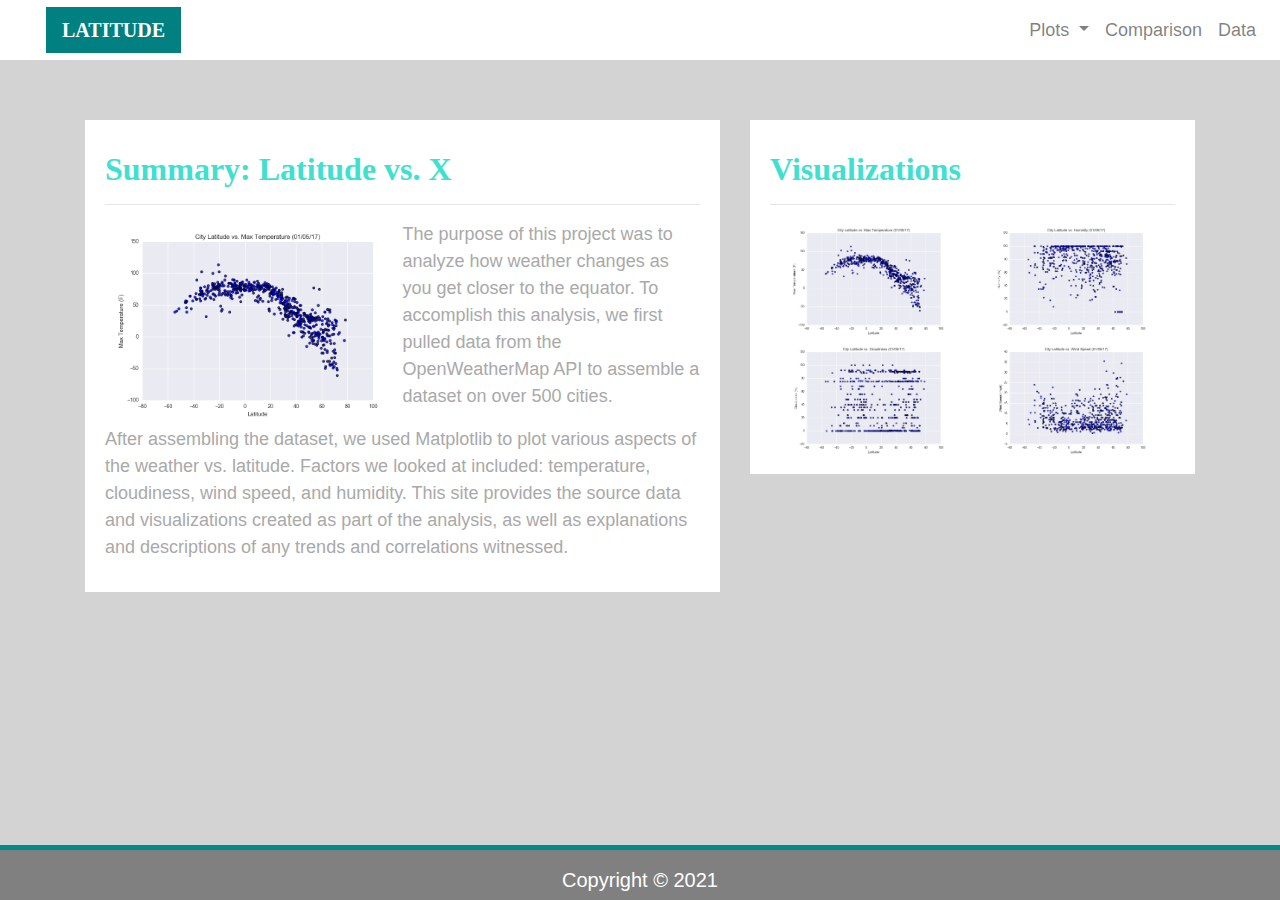
<file: index.html>
<!DOCTYPE html>
<html lang="en">

<head>
  <!-- Required meta tags -->
  <meta charset="utf-8">
  <meta name="viewport" content="width=device-width, initial-scale=1, shrink-to-fit=no">
  <title> Visualization Webpage </title>
  <link rel="stylesheet" href="https://stackpath.bootstrapcdn.com/bootstrap/4.3.1/css/bootstrap.min.css" integrity="sha384-ggOyR0iXCbMQv3Xipma34MD+dH/1fQ784/j6cY/iJTQUOhcWr7x9JvoRxT2MZw1T" crossorigin="anonymous">
  <link rel="stylesheet" href="style.css">
</head>

<body>
  <!--The Navigation bar section -->
  <div class='navigation'>
    <nav class="navbar navbar-expand-lg navbar-light">
        <a class="navbar-brand" href="index.html"><strong>LATITUDE</strong></a>
        <button class="navbar-toggler border border-turquoise" type="button" data-toggle="collapse" data-target="#navbarNavDropdown" aria-controls="#navbarNavDropdown" aria-expanded="false" aria-label="Toggle navigation">
            <span class="navbar-toggler-icon"></span>
        </button>
        <div class="collapse navbar-collapse" id="navbarNavDropdown">
          <ul class="navbar-nav ml-auto">
            <li class="nav-item dropdown">
              <a class="nav-link dropdown-toggle" href="#" id="navbarDropdownMenuLink"  data-toggle="dropdown" aria-haspopup="true" aria-expanded="false">
                Plots
              </a>
              <div class="dropdown-menu" aria-labelledby="navbarDropdownMenuLink">
                <a class="dropdown-item" href="max_temperature.html">Max Temperature</a>
                <a class="dropdown-item" href="humidity.html">Humidity</a>
                <a class="dropdown-item" href="cloudiness.html">Cloudiness</a>
                <a class="dropdown-item" href="wind_speed.html">Wind Speed</a>
              </div>
            </li>
            <li class="nav-item">
              <a class="nav-link" href="comparison.html">Comparison</a>
            </li>
            <li class="nav-item">
              <a class="nav-link" href="data.html">Data</a>
            </li>
          </ul>
        </div>       
        
    </nav>
  </div>
  <!--The main page section-->
  <div class='container'>
    <div class='row'>
      <!--The Summary box-->
      <div class='col-lg-7 col-md-12'>
        <div class='box'>
          <section id="figure">
              <h2 class='title'>Summary: Latitude vs. X</h2>
              <hr>
              <img id='image1' src='Resources/assets/images/Fig1.png' class="visualization rounded float-left" alt="temp vs latitude">
          </section>
          <p>The purpose of this project was to analyze how weather changes as you get closer to the equator. To
            accomplish this analysis, we first pulled data from the OpenWeatherMap API to assemble a dataset on over
            500 cities.</p>
          <p>After assembling the dataset, we used Matplotlib to plot various aspects of the weather vs. latitude.
            Factors we looked at included: temperature, cloudiness, wind speed, and humidity. This site provides the
            source data and visualizations created as part of the analysis, as well as explanations and descriptions of
            any trends and correlations witnessed.</p>
        </div>
      </div>
      <!--The Visualization box-->    
      <div class='col-lg-5 col-md-12'>
        <div class='box'>
          <h2 class='title'>Visualizations</h2>
          <hr>

          <div class='container'>
            <div class='row'>
              <div class = 'col-6'>
                <a href="max_temperature.html">
                  <img class='tile' src='Resources/assets/images/Fig1.png' alt='Max temperature image'>
                </a>
              </div>
              <div class = 'col-6'>
                <a href="humidity.html">
                  <img class='tile' src='Resources/assets/images/Fig2.png' alt='Humidity image'>
                </a>
              </div> 
            </div>
            <div class='row'>
              <div class = 'col-6'>
                <a href="cloudiness.html">
                  <img class='tile' src='Resources/assets/images/Fig3.png' alt='cloudiness image'>
                </a>
              </div>
              <div class = 'col-6'>
                <a href="wind_speed.html">
                  <img class='tile' src='Resources/assets/images/Fig4.png' alt='wind speed image'>
                </a>
              </div> 
            </div> 
          </div>
        </div>
      </div>
    </div>
  </div>
  <footer>
    <div class="footer">Copyright &copy; 2021</div>
  </footer>
  <script src="https://code.jquery.com/jquery-3.3.1.slim.min.js" integrity="sha384-q8i/X+965DzO0rT7abK41JStQIAqVgRVzpbzo5smXKp4YfRvH+8abtTE1Pi6jizo" crossorigin="anonymous"></script>
  <script src="https://cdnjs.cloudflare.com/ajax/libs/popper.js/1.14.7/umd/popper.min.js" integrity="sha384-UO2eT0CpHqdSJQ6hJty5KVphtPhzWj9WO1clHTMGa3JDZwrnQq4sF86dIHNDz0W1" crossorigin="anonymous"></script>
  <script src="https://stackpath.bootstrapcdn.com/bootstrap/4.3.1/js/bootstrap.min.js" integrity="sha384-JjSmVgyd0p3pXB1rRibZUAYoIIy6OrQ6VrjIEaFf/nJGzIxFDsf4x0xIM+B07jRM" crossorigin="anonymous"></script>
</body>
</html>
</file>
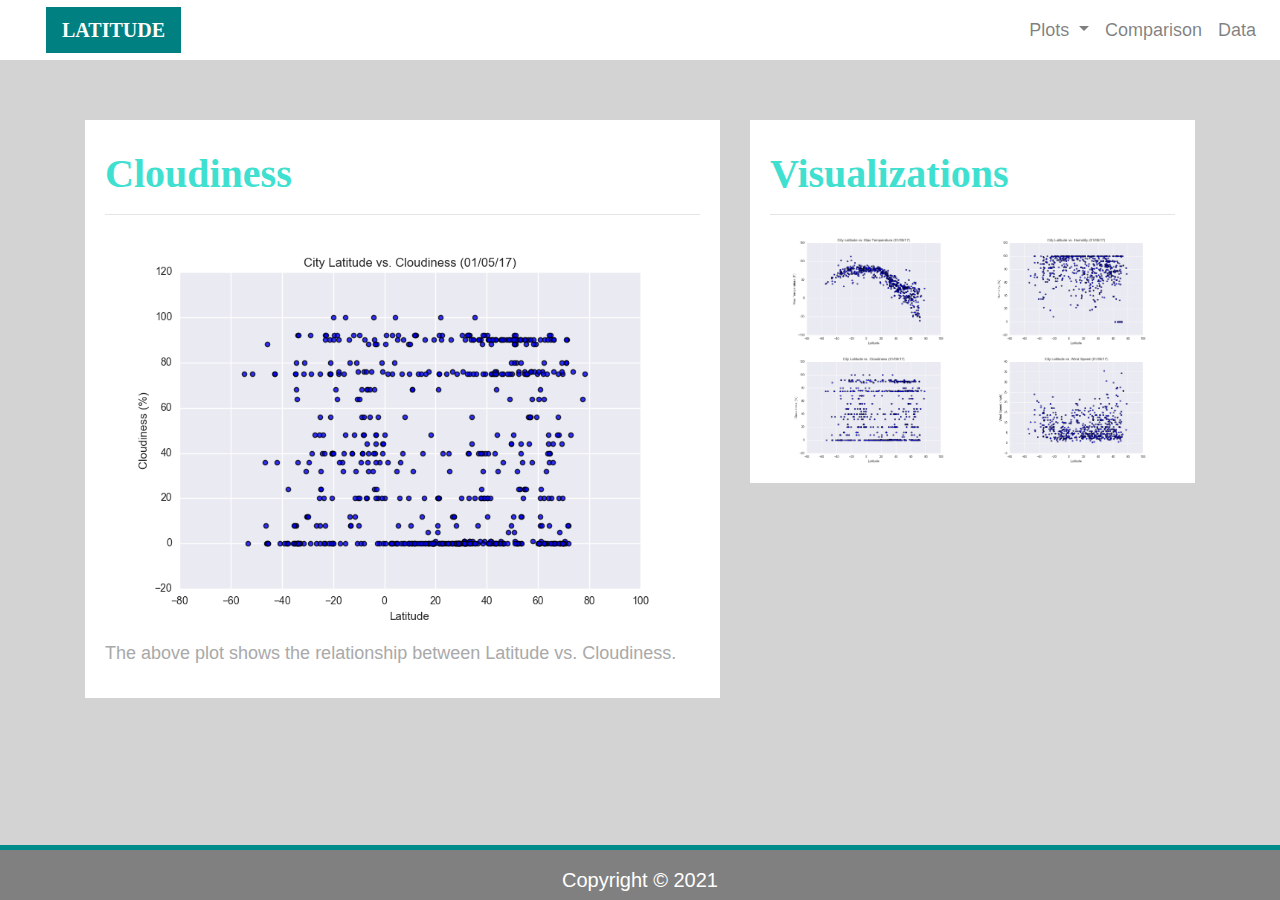
<file: cloudiness.html>
<!DOCTYPE html>
<html lang="en">

<head>
  <!-- Required meta tags -->
  <meta charset="utf-8">
  <meta name="viewport" content="width=device-width, initial-scale=1, shrink-to-fit=no">
  <title> Bootstrap Visualization Dashboard </title>
  <link rel="stylesheet" href="https://stackpath.bootstrapcdn.com/bootstrap/4.3.1/css/bootstrap.min.css" integrity="sha384-ggOyR0iXCbMQv3Xipma34MD+dH/1fQ784/j6cY/iJTQUOhcWr7x9JvoRxT2MZw1T" crossorigin="anonymous">
  <link rel="stylesheet" href="style.css">
</head>

<body>
  <div class='navigation'>
    <nav class="navbar navbar-expand-lg navbar-light">
    <a class="navbar-brand" href="index.html"><strong>LATITUDE</strong></a>
    <button class="navbar-toggler border border-turquoise" type="button" data-toggle="collapse" data-target="#navbarNavDropdown" aria-controls="#navbarNavDropdown" aria-expanded="false" aria-label="Toggle navigation">
            <span class="navbar-toggler-icon"></span>
        </button>
        <div class="collapse navbar-collapse" id="navbarNavDropdown">
          <ul class="navbar-nav ml-auto">
            <li class="nav-item dropdown">
              <a class="nav-link dropdown-toggle" href="#" id="navbarDropdownMenuLink" role="button" data-toggle="dropdown" aria-haspopup="true" aria-expanded="false">
                Plots
              </a>
              <div class="dropdown-menu" aria-labelledby="navbarDropdownMenuLink">
                      <a class="dropdown-item" href="max_temperature.html">Max Temperature</a>
                      <a class="dropdown-item" href="humidity.html">Humidity</a>
                      <a class="dropdown-item active" href="cloudiness.html">Cloudiness</a>
                      <a class="dropdown-item" href="wind_speed.html">Wind Speed</a>
              </div>
            </li>
            <li class="nav-item">
              <a class="nav-link" href="comparison.html">Comparison</a>
            </li>
            <li class="nav-item">
              <a class="nav-link" href="data.html">Data</a>
            </li>
          </ul>
        </div>
        
    </nav>
  </div>
  <!--The main page section-->
  <div class='container'>
    <div class='row'>
      <!--The Summary box-->
      <div class='col-lg-7 col-md-12'>
        <div class='box'>
          <section id="figure">
              <h1 class='title'>Cloudiness</h1>
              <hr>
              <img id='image1' src='Resources/assets/images/Fig3.png' alt="temp vs latitude">
          </section>
          <p>The above plot shows the relationship between Latitude vs. Cloudiness.</p>
        </div>
      </div>
      <!--The Visualization box-->    
      <div class='col-lg-5 col-md-12'>
        <div class='box'>
          <h1 class='title'>Visualizations</h1>
          <hr>

          <div class='container'>
            <div class='row'>
              <div class = 'col-6'>
                <a href="max_temperature.html">
                  <img class='tile' src='Resources/assets/images/Fig1.png' alt='Max temperature image'>
                </a>
              </div>
              <div class = 'col-6'>
                <a href="humidity.html">
                  <img class='tile' src='Resources/assets/images/Fig2.png' alt='Humidity image'>
                </a>
              </div> 
            </div>
            <div class='row'>
              <div class = 'col-6'>
                <a href="cloudiness.html">
                  <img class='tile' src='Resources/assets/images/Fig3.png' alt='cloudiness image'>
                </a>
              </div>
              <div class = 'col-6'>
                <a href="wind_speed.html">
                  <img class='tile' src='Resources/assets/images/Fig4.png' alt='wind speed image'>
                </a>
              </div> 
            </div> 
          </div>
        </div>
      </div>
    </div>
  </div>
  <footer>
    <div class="footer">Copyright &copy; 2021</div>
  </footer>
  <script src="https://code.jquery.com/jquery-3.3.1.slim.min.js" integrity="sha384-q8i/X+965DzO0rT7abK41JStQIAqVgRVzpbzo5smXKp4YfRvH+8abtTE1Pi6jizo" crossorigin="anonymous"></script>
  <script src="https://cdnjs.cloudflare.com/ajax/libs/popper.js/1.14.7/umd/popper.min.js" integrity="sha384-UO2eT0CpHqdSJQ6hJty5KVphtPhzWj9WO1clHTMGa3JDZwrnQq4sF86dIHNDz0W1" crossorigin="anonymous"></script>
  <script src="https://stackpath.bootstrapcdn.com/bootstrap/4.3.1/js/bootstrap.min.js" integrity="sha384-JjSmVgyd0p3pXB1rRibZUAYoIIy6OrQ6VrjIEaFf/nJGzIxFDsf4x0xIM+B07jRM" crossorigin="anonymous"></script>
</body>

</html>
</file>
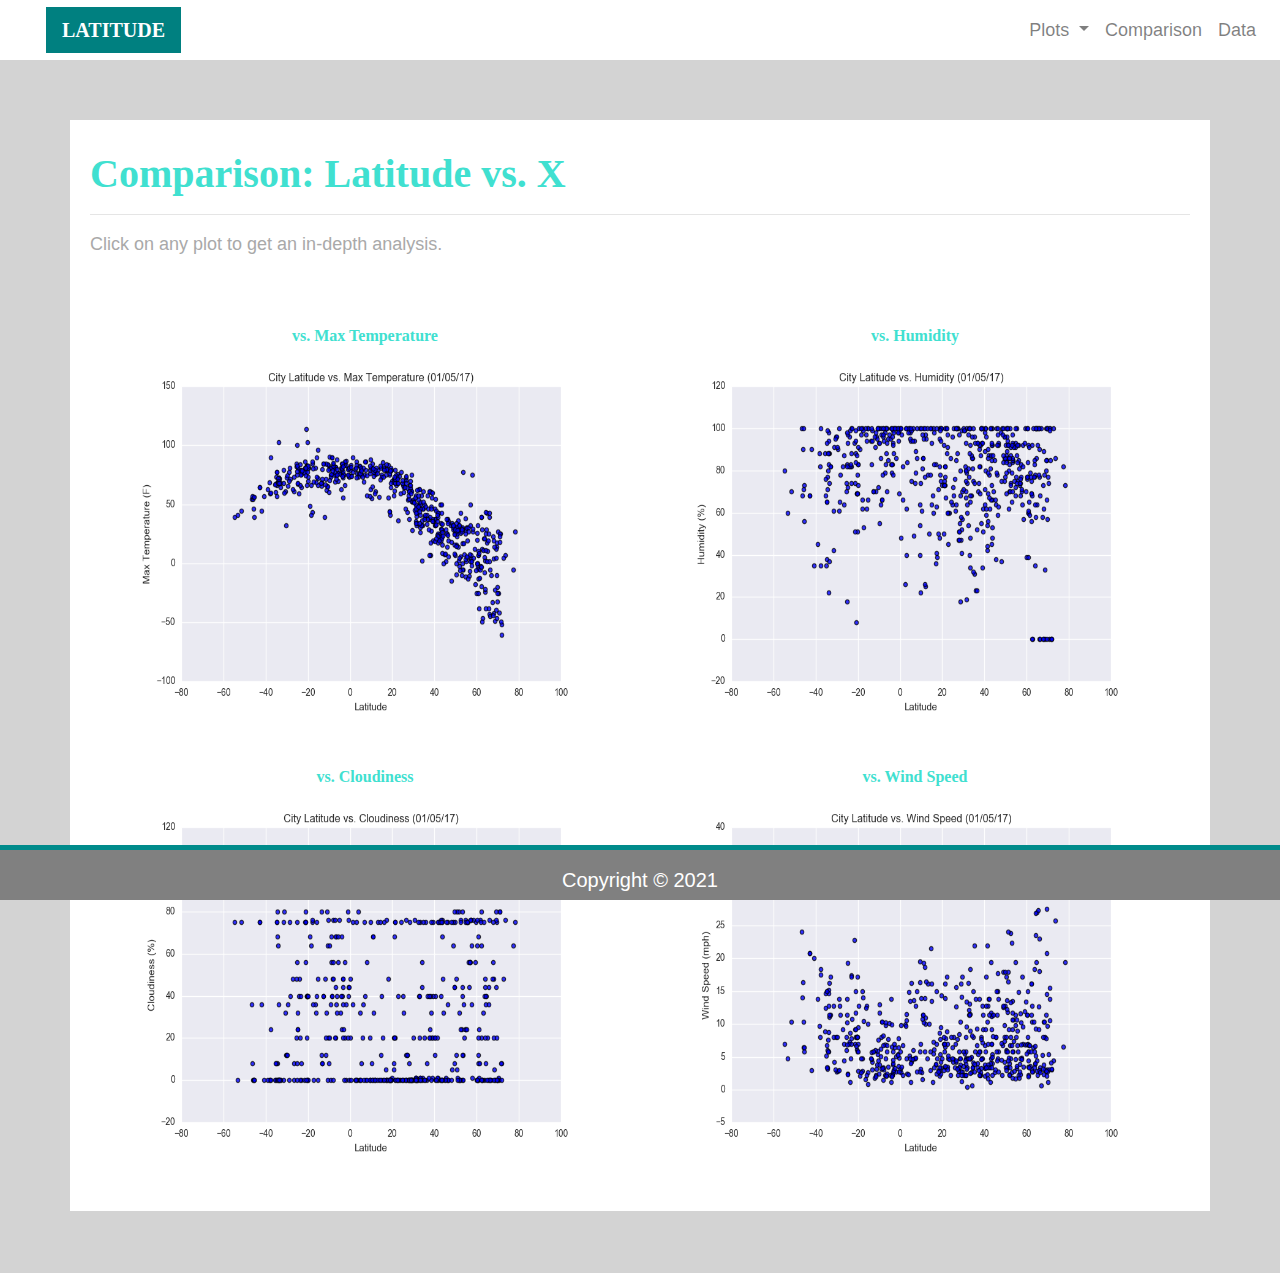
<file: comparison.html>
<!DOCTYPE html>
<html lang="en">

<head>
  <!-- Required meta tags -->
  <meta charset="utf-8">
  <meta name="viewport" content="width=device-width, initial-scale=1, shrink-to-fit=no">
  <title> Bootstrap Visualization Dashboard </title>
  <link rel="stylesheet" href="https://stackpath.bootstrapcdn.com/bootstrap/4.3.1/css/bootstrap.min.css" integrity="sha384-ggOyR0iXCbMQv3Xipma34MD+dH/1fQ784/j6cY/iJTQUOhcWr7x9JvoRxT2MZw1T" crossorigin="anonymous">
  <link rel="stylesheet" href="style.css">
</head>

<body>
  <!--The Navigation bar section -->
  <div class='navigation'>
    <nav class="navbar navbar-expand-lg navbar-light">
        <a class="navbar-brand" href="index.html"><strong>LATITUDE</strong></a>
        <button class="navbar-toggler border border-turquoise" type="button" data-toggle="collapse" data-target="#navbarNavDropdown" aria-controls="#navbarNavDropdown" aria-expanded="false" aria-label="Toggle navigation">
            <span class="navbar-toggler-icon"></span>
        </button>
        <div class="collapse navbar-collapse" id="navbarNavDropdown">
          <ul class="navbar-nav ml-auto">
            <li class="nav-item dropdown">
              <a class="nav-link dropdown-toggle" href="#" id="navbarDropdownMenuLink"  data-toggle="dropdown" aria-haspopup="true" aria-expanded="false">
                Plots
              </a>
              <div class="dropdown-menu" aria-labelledby="navbarDropdownMenuLink">
                <a class="dropdown-item" href="max_temperature.html">Max Temperature</a>
                <a class="dropdown-item" href="humidity.html">Humidity</a>
                <a class="dropdown-item" href="cloudiness.html">Cloudiness</a>
                <a class="dropdown-item" href="wind_speed.html">Wind Speed</a>
              </div>
            </li>
            <li class="nav-item">
              <a class="nav-link" href="comparison.html">Comparison</a>
            </li>
            <li class="nav-item">
              <a class="nav-link" href="data.html">Data</a>
            </li>
          </ul>
        </div>
        
    </nav>
  </div>
  <!--The main page section-->
  <div class='container'>
    <div class='row'>
      <!--The Comparison box-->    
      
        <div class='box'>
          <h1 class='title'>Comparison: Latitude vs. X</h1>
          <hr>
          <p>Click on any plot to get an in-depth analysis.</p>
          <div class='container'style="padding-bottom: 40px;">
            <div class='row'>
              <div class = 'col-lg-6'style="padding: 30px;">
                <div class='subtitle'>vs. Max Temperature</div>
                <a href="max_temperature.html">
                  <img class='tile' src='Resources/assets/images/Fig1.png' alt='Max temperature image'>
                </a>
              </div>
              <div class = 'col-lg-6'style="padding: 30px;">
                <div class='subtitle'> vs. Humidity</div>
                <a href="humidity.html">
                  <img class='tile' src='Resources/assets/images/Fig2.png' alt='Humidity image'>
                </a>
              </div> 
            </div>
            <div class='row'>
              <div class = 'col-lg-6'style="padding: 30px;">
                <div class='subtitle'>vs. Cloudiness</div>
                <a href="cloudiness.html">
                  <img class='tile' src='Resources/assets/images/Fig3.png' alt='cloudiness image'>
                </a>
              </div>
              <div class = 'col-lg-6'style="padding: 30px;">
                <div class='subtitle'>vs. Wind Speed</div>
                <a href="wind_speed.html">
                  <img class='tile' src='Resources/assets/images/Fig4.png' alt='wind speed image'>
                </a>
              </div> 
            </div> 
          </div>
        </div>
    </div>
  </div>
  
  <footer>
    <div class="footer">Copyright &copy; 2021</div>
  </footer>
  <script src="https://code.jquery.com/jquery-3.3.1.slim.min.js" integrity="sha384-q8i/X+965DzO0rT7abK41JStQIAqVgRVzpbzo5smXKp4YfRvH+8abtTE1Pi6jizo" crossorigin="anonymous"></script>
  <script src="https://cdnjs.cloudflare.com/ajax/libs/popper.js/1.14.7/umd/popper.min.js" integrity="sha384-UO2eT0CpHqdSJQ6hJty5KVphtPhzWj9WO1clHTMGa3JDZwrnQq4sF86dIHNDz0W1" crossorigin="anonymous"></script>
  <script src="https://stackpath.bootstrapcdn.com/bootstrap/4.3.1/js/bootstrap.min.js" integrity="sha384-JjSmVgyd0p3pXB1rRibZUAYoIIy6OrQ6VrjIEaFf/nJGzIxFDsf4x0xIM+B07jRM" crossorigin="anonymous"></script>
</body>
</html>
</file>
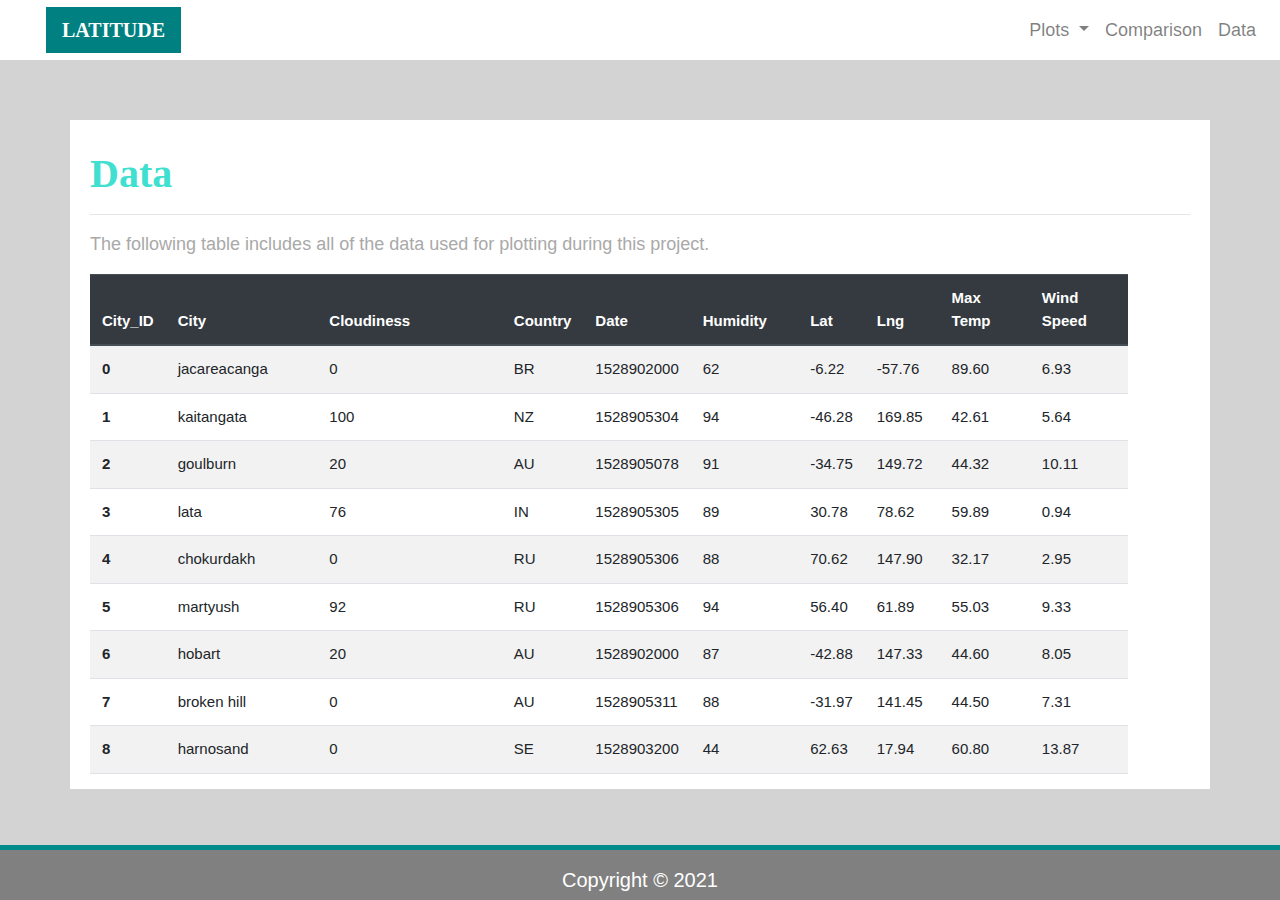
<file: data.html>
<!DOCTYPE html>
<html lang="en">

<head>
  <!-- Required meta tags -->
  <meta charset="utf-8">
  <meta name="viewport" content="width=device-width, initial-scale=1, shrink-to-fit=no">
  <title> Bootstrap Visualization Dashboard </title>
  <link rel="stylesheet" href="https://stackpath.bootstrapcdn.com/bootstrap/4.3.1/css/bootstrap.min.css" integrity="sha384-ggOyR0iXCbMQv3Xipma34MD+dH/1fQ784/j6cY/iJTQUOhcWr7x9JvoRxT2MZw1T" crossorigin="anonymous">
  <link rel="stylesheet" href="style.css">
</head>

<body>
  <!--The Navigation bar section -->
  <div class='navigation'>
    <nav class="navbar navbar-expand-lg navbar-light">
    <a class="navbar-brand" href="index.html"><strong>LATITUDE</strong></a>
    <button class="navbar-toggler border border-turquoise" type="button" data-toggle="collapse" data-target="#navbarNavDropdown" aria-controls="#navbarNavDropdown" aria-expanded="false" aria-label="Toggle navigation">
            <span class="navbar-toggler-icon"></span>
        </button>
        <div class="collapse navbar-collapse" id="navbarNavDropdown">
          <ul class="navbar-nav ml-auto">
            <li class="nav-item dropdown">
              <a class="nav-link dropdown-toggle" href="#" id="navbarDropdownMenuLink"  data-toggle="dropdown" aria-haspopup="true" aria-expanded="false">
                Plots
              </a>
              <div class="dropdown-menu" aria-labelledby="navbarDropdownMenuLink">
                <a class="dropdown-item" href="max_temperature.html">Max Temperature</a>
                <a class="dropdown-item" href="humidity.html">Humidity</a>
                <a class="dropdown-item" href="cloudiness.html">Cloudiness</a>
                <a class="dropdown-item" href="wind_speed.html">Wind Speed</a>
              </div>
            </li>
            <li class="nav-item">
              <a class="nav-link" href="comparison.html">Comparison</a>
            </li>
            <li class="nav-item">
              <a class="nav-link" href="data.html">Data</a>
            </li>
          </ul>
        </div>
        
    </nav>
  </div>
  <div class='container'>
    <div class='row'>
      <!--table box-->
      <div class='box'>
        <h1 class='title'>Data</h1>
        <hr>
        <p>The following table includes all of the data used for plotting during this project.</p>
        <div class="table-responsive" style="overflow-x:auto; overflow-y:auto; max-height:500px; max-width: auto;">
            <table class= "table table-striped">
              <thead class="thead-dark" style="text-align: left;">
                <tr >
                    <th>City_ID</th>
                            <th>City</th>
                            <th>Cloudiness</th>
                            <th>Country</th>
                            <th>Date</th>
                            <th>Humidity</th>
                            <th>Lat</th>
                            <th>Lng</th>
                            <th>Max Temp</th>
                            <th>Wind Speed</th>
                          </tr>
                        </thead>
                        <tbody>
                          <tr>
                            <th>0</th>                            
                            <td>jacareacanga</td>
                            <td>0</td>
                            <td>BR</td>
                            <td>1528902000</td>
                            <td>62</td>
                            <td>-6.22</td>
                            <td>-57.76</td>
                            <td>89.60</td>
                            <td>6.93</td>
                          </tr>
                          <tr>
                            <th>1</th>
                            <td>kaitangata</td>
                            <td>100</td>
                            <td>NZ</td>
                            <td>1528905304</td>
                            <td>94</td>
                            <td>-46.28</td>
                            <td>169.85</td>
                            <td>42.61</td>
                            <td>5.64</td>
                          </tr>
                          <tr>
                            <th>2</th>
                            <td>goulburn</td>
                            <td>20</td>
                            <td>AU</td>
                            <td>1528905078</td>
                            <td>91</td>
                            <td>-34.75</td>
                            <td>149.72</td>
                            <td>44.32</td>
                            <td>10.11</td>
                          </tr>
                          <tr>
                            <th>3</th>
                            <td>lata</td>
                            <td>76</td>
                            <td>IN</td>
                            <td>1528905305</td>
                            <td>89</td>
                            <td>30.78</td>
                            <td>78.62</td>
                            <td>59.89</td>
                            <td>0.94</td>
                          </tr>
                          <tr>
                            <th>4</th>
                            <td>chokurdakh</td>
                            <td>0</td>
                            <td>RU</td>
                            <td>1528905306</td>
                            <td>88</td>
                            <td>70.62</td>
                            <td>147.90</td>
                            <td>32.17</td>
                            <td>2.95</td>
                          </tr>
                          <tr>
                            <th>5</th>
                            <td>martyush</td>
                            <td>92</td>
                            <td>RU</td>
                            <td>1528905306</td>
                            <td>94</td>
                            <td>56.40</td>
                            <td>61.89</td>
                            <td>55.03</td>
                            <td>9.33</td>
                          </tr>
                          <tr>
                            <th>6</th>
                            <td>hobart</td>
                            <td>20</td>
                            <td>AU</td>
                            <td>1528902000</td>
                            <td>87</td>
                            <td>-42.88</td>
                            <td>147.33</td>
                            <td>44.60</td>
                            <td>8.05</td>
                          </tr>
                          <tr>
                            <th>7</th>
                            <td>broken hill</td>
                            <td>0</td>
                            <td>AU</td>
                            <td>1528905311</td>
                            <td>88</td>
                            <td>-31.97</td>
                            <td>141.45</td>
                            <td>44.50</td>
                            <td>7.31</td>
                          </tr>
                          <tr>
                            <th>8</th>
                            <td>harnosand</td>
                            <td>0</td>
                            <td>SE</td>
                            <td>1528903200</td>
                            <td>44</td>
                            <td>62.63</td>
                            <td>17.94</td>
                            <td>60.80</td>
                            <td>13.87</td>
                          </tr>
                          <tr>
                            <th>9</th>
                            <td>tuatapere</td>
                            <td>0</td>
                            <td>NZ</td>
                            <td>1528905312</td>
                            <td>100</td>
                            <td>-46.13</td>
                            <td>167.69</td>
                            <td>38.92</td>
                            <td>3.40</td>
                          </tr>
                          <tr>
                            <th>10</th>
                            <td>puerto ayora</td>
                            <td>90</td>
                            <td>EC</td>
                            <td>1528902000</td>
                            <td>69</td>
                            <td>-0.74</td>
                            <td>-90.35</td>
                            <td>77.00</td>
                            <td>13.87</td>
                          </tr>
                          <tr>
                            <th>11</th>
                            <td>havre-saint-pierre</td>
                            <td>75</td>
                            <td>CA</td>
                            <td>1528902000</td>
                            <td>58</td>
                            <td>50.23</td>
                            <td>-63.60</td>
                            <td>53.60</td>
                            <td>19.46</td>
                          </tr>
                          <tr>
                            <th>12</th>
                            <td>punta arenas</td>
                            <td>0</td>
                            <td>CL</td>
                            <td>1528902000</td>
                            <td>100</td>
                            <td>-53.16</td>
                            <td>-70.91</td>
                            <td>35.60</td>
                            <td>9.17</td>
                          </tr>
                          <tr>
                            <th>13</th>
                            <td>tasiilaq</td>
                            <td>75</td>
                            <td>GL</td>
                            <td>1528901400</td>
                            <td>60</td>
                            <td>65.61</td>
                            <td>-37.64</td>
                            <td>39.20</td>
                            <td>2.24</td>
                          </tr>
                          <tr>
                            <th>14</th>
                            <td>chapais</td>
                            <td>40</td>
                            <td>CA</td>
                            <td>1528902000</td>
                            <td>38</td>
                            <td>49.78</td>
                            <td>-74.86</td>
                            <td>59.00</td>
                            <td>10.29</td>
                          </tr>
                          <tr>
                            <th>15</th>
                            <td>avarua</td>
                            <td>40</td>
                            <td>CK</td>
                            <td>1528902000</td>
                            <td>56</td>
                            <td>-21.21</td>
                            <td>-159.78</td>
                            <td>73.40</td>
                            <td>10.29</td>
                          </tr>
                          <tr>
                            <th>16</th>
                            <td>hofn</td>
                            <td>75</td>
                            <td>IS</td>
                            <td>1528902000</td>
                            <td>87</td>
                            <td>64.25</td>
                            <td>-15.21</td>
                            <td>51.80</td>
                            <td>8.05</td>
                          </tr>
                          <tr>
                            <th>17</th>
                            <td>yukamenskoye</td>
                            <td>92</td>
                            <td>RU</td>
                            <td>1528905315</td>
                            <td>98</td>
                            <td>57.89</td>
                            <td>52.24</td>
                            <td>56.65</td>
                            <td>10.22</td>
                          </tr>
                          <tr>
                            <th>18</th>
                            <td>khandbari</td>
                            <td>80</td>
                            <td>NP</td>
                            <td>1528905315</td>
                            <td>67</td>
                            <td>27.38</td>
                            <td>87.21</td>
                            <td>44.59</td>
                            <td>1.39</td>
                          </tr>
                          <tr>
                            <th>19</th>
                            <td>bethel</td>
                            <td>1</td>
                            <td>US</td>
                            <td>1528901580</td>
                            <td>93</td>
                            <td>60.79</td>
                            <td>-161.76</td>
                            <td>44.60</td>
                            <td>8.05</td>
                          </tr>
                          <tr>
                            <th>20</th>
                            <td>ushuaia</td>
                            <td>75</td>
                            <td>AR</td>
                            <td>1528902000</td>
                            <td>64</td>
                            <td>-54.81</td>
                            <td>-68.31</td>
                            <td>41.00</td>
                            <td>3.36</td>
                          </tr>
                          <tr>
                            <th>21</th>
                            <td>east london</td>
                            <td>0</td>
                            <td>ZA</td>
                            <td>1528902000</td>
                            <td>37</td>
                            <td>-33.02</td>
                            <td>27.91</td>
                            <td>69.80</td>
                            <td>5.82</td>
                          </tr>
                          <tr>
                            <th>22</th>
                            <td>bluff</td>
                            <td>76</td>
                            <td>AU</td>
                            <td>1528905321</td>
                            <td>76</td>
                            <td>-23.58</td>
                            <td>149.07</td>
                            <td>61.96</td>
                            <td>4.74</td>
                          </tr>
                          <tr>
                            <th>23</th>
                            <td>mount isa</td>
                            <td>75</td>
                            <td>AU</td>
                            <td>1528902000</td>
                            <td>100</td>
                            <td>-20.73</td>
                            <td>139.49</td>
                            <td>64.40</td>
                            <td>3.29</td>
                          </tr>
                          <tr>
                            <th>24</th>
                            <td>pevek</td>
                            <td>0</td>
                            <td>RU</td>
                            <td>1528905321</td>
                            <td>71</td>
                            <td>69.70</td>
                            <td>170.27</td>
                            <td>36.94</td>
                            <td>6.98</td>
                          </tr>
                          <tr>
                            <th>25</th>
                            <td>gao</td>
                            <td>24</td>
                            <td>ML</td>
                            <td>1528905321</td>
                            <td>16</td>
                            <td>16.28</td>
                            <td>-0.04</td>
                            <td>110.02</td>
                            <td>4.97</td>
                          </tr>
                          <tr>
                            <th>26</th>
                            <td>cabo san lucas</td>
                            <td>75</td>
                            <td>MX</td>
                            <td>1528901160</td>
                            <td>74</td>
                            <td>22.89</td>
                            <td>-109.91</td>
                            <td>84.20</td>
                            <td>10.29</td>
                          </tr>
                          <tr>
                            <th>27</th>
                            <td>sao filipe</td>
                            <td>0</td>
                            <td>CV</td>
                            <td>1528905323</td>
                            <td>88</td>
                            <td>14.90</td>
                            <td>-24.50</td>
                            <td>75.73</td>
                            <td>13.02</td>
                          </tr>
                          <tr>
                            <th>28</th>
                            <td>tiksi</td>
                            <td>44</td>
                            <td>RU</td>
                            <td>1528905298</td>
                            <td>58</td>
                            <td>71.64</td>
                            <td>128.87</td>
                            <td>57.73</td>
                            <td>10.11</td>
                          </tr>
                          <tr>
                            <th>29</th>
                            <td>busselton</td>
                            <td>92</td>
                            <td>AU</td>
                            <td>1528905323</td>
                            <td>100</td>
                            <td>-33.64</td>
                            <td>115.35</td>
                            <td>60.43</td>
                            <td>10.56</td>
                          </tr>
                          <tr>
                            <th>30</th>
                            <td>alofi</td>
                            <td>76</td>
                            <td>NU</td>
                            <td>1528902000</td>
                            <td>88</td>
                            <td>-19.06</td>
                            <td>-169.92</td>
                            <td>71.60</td>
                            <td>3.36</td>
                          </tr>
                          <tr>
                            <th>31</th>
                            <td>ola</td>
                            <td>75</td>
                            <td>RU</td>
                            <td>1528902000</td>
                            <td>100</td>
                            <td>59.58</td>
                            <td>151.30</td>
                            <td>42.80</td>
                            <td>7.76</td>
                          </tr>
                          <tr>
                            <th>32</th>
                            <td>atar</td>
                            <td>20</td>
                            <td>MR</td>
                            <td>1528902000</td>
                            <td>19</td>
                            <td>20.52</td>
                            <td>-13.05</td>
                            <td>91.40</td>
                            <td>9.17</td>
                          </tr>
                          <tr>
                            <th>33</th>
                            <td>rikitea</td>
                            <td>0</td>
                            <td>PF</td>
                            <td>1528905325</td>
                            <td>100</td>
                            <td>-23.12</td>
                            <td>-134.97</td>
                            <td>73.57</td>
                            <td>8.66</td>
                          </tr>
                          <tr>
                            <th>34</th>
                            <td>hermanus</td>
                            <td>0</td>
                            <td>ZA</td>
                            <td>1528905325</td>
                            <td>24</td>
                            <td>-34.42</td>
                            <td>19.24</td>
                            <td>77.17</td>
                            <td>8.66</td>
                          </tr>
                          <tr>
                            <th>35</th>
                            <td>ponta delgada</td>
                            <td>75</td>
                            <td>PT</td>
                            <td>1528903800</td>
                            <td>88</td>
                            <td>37.73</td>
                            <td>-25.67</td>
                            <td>71.60</td>
                            <td>12.75</td>
                          </tr>
                          <tr>
                            <th>36</th>
                            <td>bambari</td>
                            <td>24</td>
                            <td>CF</td>
                            <td>1528905326</td>
                            <td>84</td>
                            <td>5.77</td>
                            <td>20.68</td>
                            <td>81.85</td>
                            <td>7.65</td>
                          </tr>
                          <tr>
                            <th>37</th>
                            <td>cap malheureux</td>
                            <td>75</td>
                            <td>MU</td>
                            <td>1528902000</td>
                            <td>69</td>
                            <td>-19.98</td>
                            <td>57.61</td>
                            <td>75.20</td>
                            <td>14.99</td>
                          </tr>
                          <tr>
                            <th>38</th>
                            <td>puerto escondido</td>
                            <td>75</td>
                            <td>MX</td>
                            <td>1528901100</td>
                            <td>65</td>
                            <td>15.86</td>
                            <td>-97.07</td>
                            <td>80.60</td>
                            <td>3.36</td>
                          </tr>
                          <tr>
                            <th>39</th>
                            <td>qaanaaq</td>
                            <td>32</td>
                            <td>GL</td>
                            <td>1528905330</td>
                            <td>100</td>
                            <td>77.48</td>
                            <td>-69.36</td>
                            <td>31.45</td>
                            <td>6.31</td>
                          </tr>
                          <tr>
                            <th>40</th>
                            <td>new norfolk</td>
                            <td>20</td>
                            <td>AU</td>
                            <td>1528902000</td>
                            <td>87</td>
                            <td>-42.78</td>
                            <td>147.06</td>
                            <td>44.60</td>
                            <td>8.05</td>
                          </tr>
                          <tr>
                            <th>41</th>
                            <td>najran</td>
                            <td>40</td>
                            <td>SA</td>
                            <td>1528902000</td>
                            <td>13</td>
                            <td>17.54</td>
                            <td>44.22</td>
                            <td>98.60</td>
                            <td>11.41</td>
                          </tr>
                          <tr>
                            <th>42</th>
                            <td>isla mujeres</td>
                            <td>90</td>
                            <td>MX</td>
                            <td>1528904340</td>
                            <td>100</td>
                            <td>21.23</td>
                            <td>-86.73</td>
                            <td>75.20</td>
                            <td>16.11</td>
                          </tr>
                          <tr>
                            <th>43</th>
                            <td>mar del plata</td>
                            <td>0</td>
                            <td>AR</td>
                            <td>1528905297</td>
                            <td>100</td>
                            <td>-46.43</td>
                            <td>-67.52</td>
                            <td>32.53</td>
                            <td>7.31</td>
                          </tr>
                          <tr>
                            <th>44</th>
                            <td>provideniya</td>
                            <td>0</td>
                            <td>RU</td>
                            <td>1528905332</td>
                            <td>91</td>
                            <td>64.42</td>
                            <td>-173.23</td>
                            <td>40.63</td>
                            <td>10.78</td>
                          </tr>
                          <tr>
                            <th>45</th>
                            <td>jamestown</td>
                            <td>12</td>
                            <td>AU</td>
                            <td>1528905333</td>
                            <td>88</td>
                            <td>-33.21</td>
                            <td>138.60</td>
                            <td>43.15</td>
                            <td>10.89</td>
                          </tr>
                          <tr>
                            <th>46</th>
                            <td>medicine hat</td>
                            <td>20</td>
                            <td>CA</td>
                            <td>1528902000</td>
                            <td>34</td>
                            <td>50.04</td>
                            <td>-110.68</td>
                            <td>66.20</td>
                            <td>14.99</td>
                          </tr>
                          <tr>
                            <th>47</th>
                            <td>katsuura</td>
                            <td>8</td>
                            <td>JP</td>
                            <td>1528905334</td>
                            <td>88</td>
                            <td>33.93</td>
                            <td>134.50</td>
                            <td>62.05</td>
                            <td>7.54</td>
                          </tr>
                          <tr>
                            <th>48</th>
                            <td>aklavik</td>
                            <td>20</td>
                            <td>CA</td>
                            <td>1528902000</td>
                            <td>53</td>
                            <td>68.22</td>
                            <td>-135.01</td>
                            <td>51.80</td>
                            <td>11.41</td>
                          </tr>
                          <tr>
                            <th>49</th>
                            <td>tuktoyaktuk</td>
                            <td>20</td>
                            <td>CA</td>
                            <td>1528902000</td>
                            <td>61</td>
                            <td>69.44</td>
                            <td>-133.03</td>
                            <td>46.40</td>
                            <td>6.93</td>
                          </tr>
                          <tr>
                            <th>50</th>
                            <td>kapaa</td>
                            <td>90</td>
                            <td>US</td>
                            <td>1528901760</td>
                            <td>88</td>
                            <td>22.08</td>
                            <td>-159.32</td>
                            <td>75.20</td>
                            <td>14.99</td>
                          </tr>
                          <tr>
                            <th>51</th>
                            <td>mildura</td>
                            <td>0</td>
                            <td>AU</td>
                            <td>1528905300</td>
                            <td>92</td>
                            <td>-34.18</td>
                            <td>142.16</td>
                            <td>45.67</td>
                            <td>9.66</td>
                          </tr>
                          <tr>
                            <th>52</th>
                            <td>souillac</td>
                            <td>75</td>
                            <td>FR</td>
                            <td>1528903800</td>
                            <td>49</td>
                            <td>45.60</td>
                            <td>-0.60</td>
                            <td>73.40</td>
                            <td>10.29</td>
                          </tr>
                          <tr>
                            <th>53</th>
                            <td>lorengau</td>
                            <td>100</td>
                            <td>PG</td>
                            <td>1528905336</td>
                            <td>100</td>
                            <td>-2.02</td>
                            <td>147.27</td>
                            <td>80.59</td>
                            <td>3.85</td>
                          </tr>
                          <tr>
                            <th>54</th>
                            <td>praia</td>
                            <td>20</td>
                            <td>BR</td>
                            <td>1528902000</td>
                            <td>47</td>
                            <td>-20.25</td>
                            <td>-43.81</td>
                            <td>82.40</td>
                            <td>3.36</td>
                          </tr>
                          <tr>
                            <th>55</th>
                            <td>port alfred</td>
                            <td>0</td>
                            <td>ZA</td>
                            <td>1528905338</td>
                            <td>50</td>
                            <td>-33.59</td>
                            <td>26.89</td>
                            <td>76.54</td>
                            <td>7.20</td>
                          </tr>
                          <tr>
                            <th>56</th>
                            <td>barranca</td>
                            <td>0</td>
                            <td>PE</td>
                            <td>1528905339</td>
                            <td>98</td>
                            <td>-10.75</td>
                            <td>-77.76</td>
                            <td>61.87</td>
                            <td>9.89</td>
                          </tr>
                          <tr>
                            <th>57</th>
                            <td>nome</td>
                            <td>40</td>
                            <td>US</td>
                            <td>1528902900</td>
                            <td>70</td>
                            <td>30.04</td>
                            <td>-94.42</td>
                            <td>87.80</td>
                            <td>3.36</td>
                          </tr>
                          <tr>
                            <th>58</th>
                            <td>matay</td>
                            <td>0</td>
                            <td>EG</td>
                            <td>1528905339</td>
                            <td>23</td>
                            <td>28.42</td>
                            <td>30.79</td>
                            <td>97.69</td>
                            <td>6.98</td>
                          </tr>
                          <tr>
                            <th>59</th>
                            <td>saskylakh</td>
                            <td>48</td>
                            <td>RU</td>
                            <td>1528905339</td>
                            <td>55</td>
                            <td>71.97</td>
                            <td>114.09</td>
                            <td>59.53</td>
                            <td>5.86</td>
                          </tr>
                          <tr>
                            <th>60</th>
                            <td>itarema</td>
                            <td>0</td>
                            <td>BR</td>
                            <td>1528905340</td>
                            <td>61</td>
                            <td>-2.92</td>
                            <td>-39.92</td>
                            <td>88.33</td>
                            <td>12.57</td>
                          </tr>
                          <tr>
                            <th>61</th>
                            <td>butaritari</td>
                            <td>56</td>
                            <td>KI</td>
                            <td>1528905340</td>
                            <td>100</td>
                            <td>3.07</td>
                            <td>172.79</td>
                            <td>81.13</td>
                            <td>7.31</td>
                          </tr>
                          <tr>
                            <th>62</th>
                            <td>peniche</td>
                            <td>20</td>
                            <td>PT</td>
                            <td>1528903800</td>
                            <td>64</td>
                            <td>39.36</td>
                            <td>-9.38</td>
                            <td>75.20</td>
                            <td>12.75</td>
                          </tr>
                          <tr>
                            <th>63</th>
                            <td>beloha</td>
                            <td>0</td>
                            <td>MG</td>
                            <td>1528905340</td>
                            <td>57</td>
                            <td>-25.17</td>
                            <td>45.06</td>
                            <td>71.95</td>
                            <td>16.37</td>
                          </tr>
                          <tr>
                            <th>64</th>
                            <td>anadyr</td>
                            <td>0</td>
                            <td>RU</td>
                            <td>1528902000</td>
                            <td>57</td>
                            <td>64.73</td>
                            <td>177.51</td>
                            <td>48.20</td>
                            <td>4.47</td>
                          </tr>
                          <tr>
                            <th>65</th>
                            <td>luderitz</td>
                            <td>12</td>
                            <td>NaN</td>
                            <td>1528905342</td>
                            <td>64</td>
                            <td>-26.65</td>
                            <td>15.16</td>
                            <td>64.03</td>
                            <td>17.38</td>
                          </tr>
                          <tr>
                            <th>66</th>
                            <td>rochester</td>
                            <td>1</td>
                            <td>US</td>
                            <td>1528902960</td>
                            <td>37</td>
                            <td>44.02</td>
                            <td>-92.46</td>
                            <td>73.40</td>
                            <td>6.93</td>
                          </tr>
                          <tr>
                            <th>67</th>
                            <td>bosaso</td>
                            <td>0</td>
                            <td>SO</td>
                            <td>1528905347</td>
                            <td>86</td>
                            <td>11.28</td>
                            <td>49.18</td>
                            <td>89.77</td>
                            <td>3.96</td>
                          </tr>
                          <tr>
                            <th>68</th>
                            <td>faanui</td>
                            <td>0</td>
                            <td>PF</td>
                            <td>1528905347</td>
                            <td>100</td>
                            <td>-16.48</td>
                            <td>-151.75</td>
                            <td>79.96</td>
                            <td>11.79</td>
                          </tr>
                          <tr>
                            <th>69</th>
                            <td>grindavik</td>
                            <td>75</td>
                            <td>IS</td>
                            <td>1528902000</td>
                            <td>70</td>
                            <td>63.84</td>
                            <td>-22.43</td>
                            <td>48.20</td>
                            <td>5.82</td>
                          </tr>
                          <tr>
                            <th>70</th>
                            <td>margate</td>
                            <td>20</td>
                            <td>AU</td>
                            <td>1528902000</td>
                            <td>87</td>
                            <td>-43.03</td>
                            <td>147.26</td>
                            <td>44.60</td>
                            <td>8.05</td>
                          </tr>
                          <tr>
                            <th>71</th>
                            <td>marsh harbour</td>
                            <td>88</td>
                            <td>BS</td>
                            <td>1528905349</td>
                            <td>95</td>
                            <td>26.54</td>
                            <td>-77.06</td>
                            <td>82.39</td>
                            <td>10.00</td>
                          </tr>
                          <tr>
                            <th>72</th>
                            <td>comodoro rivadavia</td>
                            <td>40</td>
                            <td>AR</td>
                            <td>1528902000</td>
                            <td>60</td>
                            <td>-45.87</td>
                            <td>-67.48</td>
                            <td>42.80</td>
                            <td>9.17</td>
                          </tr>
                          <tr>
                            <th>73</th>
                            <td>upernavik</td>
                            <td>92</td>
                            <td>GL</td>
                            <td>1528905350</td>
                            <td>100</td>
                            <td>72.79</td>
                            <td>-56.15</td>
                            <td>29.29</td>
                            <td>3.74</td>
                          </tr>
                          <tr>
                            <th>74</th>
                            <td>uige</td>
                            <td>0</td>
                            <td>AO</td>
                            <td>1528905350</td>
                            <td>29</td>
                            <td>-7.61</td>
                            <td>15.06</td>
                            <td>86.80</td>
                            <td>3.18</td>
                          </tr>
                          <tr>
                            <th>75</th>
                            <td>bredasdorp</td>
                            <td>0</td>
                            <td>ZA</td>
                            <td>1528902000</td>
                            <td>23</td>
                            <td>-34.53</td>
                            <td>20.04</td>
                            <td>82.40</td>
                            <td>5.82</td>
                          </tr>
                          <tr>
                            <th>76</th>
                            <td>bodden town</td>
                            <td>40</td>
                            <td>KY</td>
                            <td>1528902000</td>
                            <td>78</td>
                            <td>19.28</td>
                            <td>-81.25</td>
                            <td>80.60</td>
                            <td>16.11</td>
                          </tr>
                          <tr>
                            <th>77</th>
                            <td>guerrero negro</td>
                            <td>44</td>
                            <td>MX</td>
                            <td>1528905350</td>
                            <td>88</td>
                            <td>27.97</td>
                            <td>-114.04</td>
                            <td>63.85</td>
                            <td>3.74</td>
                          </tr>
                          <tr>
                            <th>78</th>
                            <td>bilma</td>
                            <td>0</td>
                            <td>NE</td>
                            <td>1528905351</td>
                            <td>12</td>
                            <td>18.69</td>
                            <td>12.92</td>
                            <td>110.47</td>
                            <td>4.63</td>
                          </tr>
                          <tr>
                            <th>79</th>
                            <td>carnarvon</td>
                            <td>0</td>
                            <td>ZA</td>
                            <td>1528905351</td>
                            <td>30</td>
                            <td>-30.97</td>
                            <td>22.13</td>
                            <td>60.43</td>
                            <td>14.25</td>
                          </tr>
                          <tr>
                            <th>80</th>
                            <td>ponta do sol</td>
                            <td>12</td>
                            <td>BR</td>
                            <td>1528905352</td>
                            <td>72</td>
                            <td>-20.63</td>
                            <td>-46.00</td>
                            <td>78.25</td>
                            <td>3.96</td>
                          </tr>
                          <tr>
                            <th>81</th>
                            <td>vila franca do campo</td>
                            <td>75</td>
                            <td>PT</td>
                            <td>1528903800</td>
                            <td>88</td>
                            <td>37.72</td>
                            <td>-25.43</td>
                            <td>71.60</td>
                            <td>12.75</td>
                          </tr>
                          <tr>
                            <th>82</th>
                            <td>puerto del rosario</td>
                            <td>20</td>
                            <td>ES</td>
                            <td>1528903800</td>
                            <td>60</td>
                            <td>28.50</td>
                            <td>-13.86</td>
                            <td>73.40</td>
                            <td>17.22</td>
                          </tr>
                          <tr>
                            <th>83</th>
                            <td>sitka</td>
                            <td>20</td>
                            <td>US</td>
                            <td>1528905353</td>
                            <td>92</td>
                            <td>37.17</td>
                            <td>-99.65</td>
                            <td>74.02</td>
                            <td>5.97</td>
                          </tr>
                          <tr>
                            <th>84</th>
                            <td>camacha</td>
                            <td>75</td>
                            <td>PT</td>
                            <td>1528903800</td>
                            <td>72</td>
                            <td>33.08</td>
                            <td>-16.33</td>
                            <td>68.00</td>
                            <td>16.11</td>
                          </tr>
                          <tr>
                            <th>85</th>
                            <td>saint-philippe</td>
                            <td>1</td>
                            <td>CA</td>
                            <td>1528902900</td>
                            <td>54</td>
                            <td>45.36</td>
                            <td>-73.48</td>
                            <td>78.80</td>
                            <td>11.41</td>
                          </tr>
                          <tr>
                            <th>86</th>
                            <td>port blair</td>
                            <td>92</td>
                            <td>IN</td>
                            <td>1528905357</td>
                            <td>97</td>
                            <td>11.67</td>
                            <td>92.75</td>
                            <td>84.37</td>
                            <td>25.10</td>
                          </tr>
                          <tr>
                            <th>87</th>
                            <td>albany</td>
                            <td>90</td>
                            <td>US</td>
                            <td>1528903860</td>
                            <td>68</td>
                            <td>42.65</td>
                            <td>-73.75</td>
                            <td>69.80</td>
                            <td>3.36</td>
                          </tr>
                          <tr>
                            <th>88</th>
                            <td>barrow</td>
                            <td>88</td>
                            <td>AR</td>
                            <td>1528905182</td>
                            <td>72</td>
                            <td>-38.31</td>
                            <td>-60.23</td>
                            <td>50.26</td>
                            <td>8.21</td>
                          </tr>
                          <tr>
                            <th>89</th>
                            <td>qorveh</td>
                            <td>92</td>
                            <td>IR</td>
                            <td>1528905357</td>
                            <td>22</td>
                            <td>35.17</td>
                            <td>47.80</td>
                            <td>76.72</td>
                            <td>3.18</td>
                          </tr>
                          <tr>
                            <th>90</th>
                            <td>san jeronimo</td>
                            <td>90</td>
                            <td>PE</td>
                            <td>1528902000</td>
                            <td>81</td>
                            <td>-13.65</td>
                            <td>-73.37</td>
                            <td>46.40</td>
                            <td>2.39</td>
                          </tr>
                          <tr>
                            <th>91</th>
                            <td>mataura</td>
                            <td>24</td>
                            <td>NZ</td>
                            <td>1528905299</td>
                            <td>79</td>
                            <td>-46.19</td>
                            <td>168.86</td>
                            <td>25.69</td>
                            <td>3.18</td>
                          </tr>
                          <tr>
                            <th>92</th>
                            <td>buala</td>
                            <td>64</td>
                            <td>SB</td>
                            <td>1528905359</td>
                            <td>100</td>
                            <td>-8.15</td>
                            <td>159.59</td>
                            <td>78.70</td>
                            <td>4.18</td>
                          </tr>
                          <tr>
                            <th>93</th>
                            <td>eyl</td>
                            <td>20</td>
                            <td>SO</td>
                            <td>1528905359</td>
                            <td>57</td>
                            <td>7.98</td>
                            <td>49.82</td>
                            <td>86.62</td>
                            <td>22.41</td>
                          </tr>
                          <tr>
                            <th>94</th>
                            <td>abu dhabi</td>
                            <td>0</td>
                            <td>AE</td>
                            <td>1528902000</td>
                            <td>29</td>
                            <td>24.47</td>
                            <td>54.37</td>
                            <td>98.60</td>
                            <td>16.11</td>
                          </tr>
                          <tr>
                            <th>95</th>
                            <td>tahe</td>
                            <td>92</td>
                            <td>CN</td>
                            <td>1528905359</td>
                            <td>98</td>
                            <td>52.34</td>
                            <td>124.71</td>
                            <td>51.43</td>
                            <td>2.17</td>
                          </tr>
                          <tr>
                            <th>96</th>
                            <td>chuy</td>
                            <td>80</td>
                            <td>UY</td>
                            <td>1528905099</td>
                            <td>93</td>
                            <td>-33.69</td>
                            <td>-53.46</td>
                            <td>52.87</td>
                            <td>28.90</td>
                          </tr>
                          <tr>
                            <th>97</th>
                            <td>dzerzhinskoye</td>
                            <td>8</td>
                            <td>RU</td>
                            <td>1528905360</td>
                            <td>69</td>
                            <td>56.84</td>
                            <td>95.22</td>
                            <td>65.11</td>
                            <td>3.85</td>
                          </tr>
                          <tr>
                            <th>98</th>
                            <td>vanavara</td>
                            <td>0</td>
                            <td>RU</td>
                            <td>1528905360</td>
                            <td>50</td>
                            <td>60.35</td>
                            <td>102.28</td>
                            <td>64.21</td>
                            <td>5.64</td>
                          </tr>
                          <tr>
                            <th>99</th>
                            <td>muros</td>
                            <td>40</td>
                            <td>ES</td>
                            <td>1528903800</td>
                            <td>72</td>
                            <td>42.77</td>
                            <td>-9.06</td>
                            <td>66.20</td>
                            <td>10.29</td>
                          </tr>
                          <tr>
                            <th>100</th>
                            <td>auchel</td>
                            <td>0</td>
                            <td>FR</td>
                            <td>1528903800</td>
                            <td>49</td>
                            <td>50.51</td>
                            <td>2.47</td>
                            <td>68.00</td>
                            <td>3.36</td>
                          </tr>
                          <tr>
                            <th>101</th>
                            <td>bubaque</td>
                            <td>40</td>
                            <td>GW</td>
                            <td>1528902000</td>
                            <td>55</td>
                            <td>11.28</td>
                            <td>-15.83</td>
                            <td>91.40</td>
                            <td>11.41</td>
                          </tr>
                          <tr>
                            <th>102</th>
                            <td>khatanga</td>
                            <td>8</td>
                            <td>RU</td>
                            <td>1528905361</td>
                            <td>65</td>
                            <td>71.98</td>
                            <td>102.47</td>
                            <td>60.97</td>
                            <td>4.63</td>
                          </tr>
                          <tr>
                            <th>103</th>
                            <td>los banos</td>
                            <td>1</td>
                            <td>US</td>
                            <td>1528904100</td>
                            <td>67</td>
                            <td>37.06</td>
                            <td>-120.85</td>
                            <td>75.20</td>
                            <td>4.74</td>
                          </tr>
                          <tr>
                            <th>104</th>
                            <td>104</td>
                            <td>labuhan</td>
                            <td>12</td>
                            <td>ID</td>
                            <td>1528905361</td>
                            <td>95</td>
                            <td>-2.54</td>
                            <td>115.51</td>
                            <td>72.94</td>
                            <td>1.83</td>
                          </tr>
                          <tr>
                            <th>105</th>
                            <td>105</td>
                            <td>saint-paul</td>
                            <td>75</td>
                            <td>FR</td>
                            <td>1528903800</td>
                            <td>56</td>
                            <td>45.22</td>
                            <td>1.90</td>
                            <td>68.00</td>
                            <td>14.99</td>
                          </tr>
                          <tr>
                            <th>106</th>
                            <td>106</td>
                            <td>petatlan</td>
                            <td>90</td>
                            <td>MX</td>
                            <td>1528901220</td>
                            <td>74</td>
                            <td>17.52</td>
                            <td>-101.27</td>
                            <td>84.20</td>
                            <td>1.83</td>
                          </tr>
                          <tr>
                            <th>107</th>
                            <td>107</td>
                            <td>baykit</td>
                            <td>36</td>
                            <td>RU</td>
                            <td>1528905366</td>
                            <td>68</td>
                            <td>61.68</td>
                            <td>96.39</td>
                            <td>63.94</td>
                            <td>4.29</td>
                          </tr>
                          <tr>
                            <th>108</th>
                            <td>108</td>
                            <td>dalby</td>
                            <td>75</td>
                            <td>AU</td>
                            <td>1528902000</td>
                            <td>93</td>
                            <td>-27.18</td>
                            <td>151.26</td>
                            <td>53.60</td>
                            <td>2.24</td>
                          </tr>
                          <tr>
                            <th>109</th>
                            <td>109</td>
                            <td>yellowknife</td>
                            <td>90</td>
                            <td>CA</td>
                            <td>1528902540</td>
                            <td>93</td>
                            <td>62.45</td>
                            <td>-114.38</td>
                            <td>46.40</td>
                            <td>8.05</td>
                          </tr>
                          <tr>
                            <th>110</th>
                            <td>110</td>
                            <td>hilo</td>
                            <td>75</td>
                            <td>US</td>
                            <td>1528901580</td>
                            <td>88</td>
                            <td>19.71</td>
                            <td>-155.08</td>
                            <td>66.20</td>
                            <td>5.82</td>
                          </tr>
                          <tr>
                            <th>111</th>
                            <td>111</td>
                            <td>turukhansk</td>
                            <td>36</td>
                            <td>RU</td>
                            <td>1528905297</td>
                            <td>76</td>
                            <td>65.80</td>
                            <td>87.96</td>
                            <td>66.37</td>
                            <td>6.42</td>
                          </tr>
                          <tr>
                            <th>112</th>
                            <td>112</td>
                            <td>dingle</td>
                            <td>68</td>
                            <td>PH</td>
                            <td>1528905368</td>
                            <td>82</td>
                            <td>11.00</td>
                            <td>122.67</td>
                            <td>79.96</td>
                            <td>8.21</td>
                          </tr>
                          <tr>
                            <th>113</th>
                            <td>113</td>
                            <td>dillon</td>
                            <td>1</td>
                            <td>US</td>
                            <td>1528901580</td>
                            <td>44</td>
                            <td>45.22</td>
                            <td>-112.64</td>
                            <td>57.20</td>
                            <td>5.82</td>
                          </tr>
                          <tr>
                            <th>114</th>
                            <td>114</td>
                            <td>labytnangi</td>
                            <td>64</td>
                            <td>RU</td>
                            <td>1528905370</td>
                            <td>75</td>
                            <td>66.66</td>
                            <td>66.39</td>
                            <td>47.11</td>
                            <td>17.49</td>
                          </tr>
                          <tr>
                            <th>115</th>
                            <td>115</td>
                            <td>gigmoto</td>
                            <td>36</td>
                            <td>PH</td>
                            <td>1528905370</td>
                            <td>98</td>
                            <td>13.78</td>
                            <td>124.39</td>
                            <td>83.56</td>
                            <td>17.60</td>
                          </tr>
                          <tr>
                            <th>116</th>
                            <td>116</td>
                            <td>nouakchott</td>
                            <td>68</td>
                            <td>MR</td>
                            <td>1528905371</td>
                            <td>76</td>
                            <td>18.08</td>
                            <td>-15.98</td>
                            <td>76.72</td>
                            <td>1.39</td>
                          </tr>
                          <tr>
                            <th>117</th>
                            <td>117</td>
                            <td>rumoi</td>
                            <td>92</td>
                            <td>JP</td>
                            <td>1528905371</td>
                            <td>100</td>
                            <td>43.93</td>
                            <td>141.67</td>
                            <td>44.41</td>
                            <td>8.10</td>
                          </tr>
                          <tr>
                            <th>118</th>
                            <td>118</td>
                            <td>dikson</td>
                            <td>32</td>
                            <td>RU</td>
                            <td>1528905373</td>
                            <td>100</td>
                            <td>73.51</td>
                            <td>80.55</td>
                            <td>31.09</td>
                            <td>13.13</td>
                          </tr>
                          <tr>
                            <th>119</th>
                            <td>119</td>
                            <td>chinsali</td>
                            <td>0</td>
                            <td>ZM</td>
                            <td>1528905377</td>
                            <td>36</td>
                            <td>-10.55</td>
                            <td>32.07</td>
                            <td>73.39</td>
                            <td>9.22</td>
                          </tr>
                          <tr>
                            <th>120</th>
                            <td>120</td>
                            <td>georgetown</td>
                            <td>75</td>
                            <td>GY</td>
                            <td>1528902000</td>
                            <td>78</td>
                            <td>6.80</td>
                            <td>-58.16</td>
                            <td>82.40</td>
                            <td>9.17</td>
                          </tr>
                          <tr>
                            <th>121</th>
                            <td>121</td>
                            <td>tooele</td>
                            <td>1</td>
                            <td>US</td>
                            <td>1528902900</td>
                            <td>35</td>
                            <td>40.53</td>
                            <td>-112.30</td>
                            <td>73.40</td>
                            <td>9.17</td>
                          </tr>
                          <tr>
                            <th>122</th>
                            <td>122</td>
                            <td>nikolskoye</td>
                            <td>40</td>
                            <td>RU</td>
                            <td>1528902000</td>
                            <td>41</td>
                            <td>59.70</td>
                            <td>30.79</td>
                            <td>60.80</td>
                            <td>4.47</td>
                          </tr>
                          <tr>
                            <th>123</th>
                            <td>123</td>
                            <td>bodo</td>
                            <td>80</td>
                            <td>CI</td>
                            <td>1528905379</td>
                            <td>66</td>
                            <td>5.91</td>
                            <td>-4.68</td>
                            <td>87.70</td>
                            <td>8.21</td>
                          </tr>
                          <tr>
                            <th>124</th>
                            <td>124</td>
                            <td>minador do negrao</td>
                            <td>32</td>
                            <td>BR</td>
                            <td>1528905379</td>
                            <td>80</td>
                            <td>-9.31</td>
                            <td>-36.86</td>
                            <td>76.81</td>
                            <td>13.24</td>
                          </tr>
                          <tr>
                            <th>125</th>
                            <td>125</td>
                            <td>sambava</td>
                            <td>88</td>
                            <td>MG</td>
                            <td>1528905379</td>
                            <td>100</td>
                            <td>-14.27</td>
                            <td>50.17</td>
                            <td>77.35</td>
                            <td>19.73</td>
                          </tr>
                          <tr>
                            <th>126</th>
                            <td>126</td>
                            <td>yerbogachen</td>
                            <td>0</td>
                            <td>RU</td>
                            <td>1528905380</td>
                            <td>44</td>
                            <td>61.28</td>
                            <td>108.01</td>
                            <td>64.93</td>
                            <td>7.43</td>
                          </tr>
                          <tr>
                            <th>127</th>
                            <td>127</td>
                            <td>kahului</td>
                            <td>1</td>
                            <td>US</td>
                            <td>1528901760</td>
                            <td>93</td>
                            <td>20.89</td>
                            <td>-156.47</td>
                            <td>66.20</td>
                            <td>3.36</td>
                          </tr>
                          <tr>
                            <th>128</th>
                            <td>128</td>
                            <td>clyde river</td>
                            <td>75</td>
                            <td>CA</td>
                            <td>1528902660</td>
                            <td>100</td>
                            <td>70.47</td>
                            <td>-68.59</td>
                            <td>35.60</td>
                            <td>21.92</td>
                          </tr>
                          <tr>
                            <th>129</th>
                            <td>129</td>
                            <td>ancud</td>
                            <td>20</td>
                            <td>CL</td>
                            <td>1528905381</td>
                            <td>90</td>
                            <td>-41.87</td>
                            <td>-73.83</td>
                            <td>39.10</td>
                            <td>2.73</td>
                          </tr>
                          <tr>
                            <th>130</th>
                            <td>130</td>
                            <td>beringovskiy</td>
                            <td>0</td>
                            <td>RU</td>
                            <td>1528905381</td>
                            <td>88</td>
                            <td>63.05</td>
                            <td>179.32</td>
                            <td>39.37</td>
                            <td>3.40</td>
                          </tr>
                          <tr>
                            <th>131</th>
                            <td>131</td>
                            <td>majene</td>
                            <td>32</td>
                            <td>ID</td>
                            <td>1528905382</td>
                            <td>100</td>
                            <td>-3.54</td>
                            <td>118.97</td>
                            <td>81.85</td>
                            <td>11.01</td>
                          </tr>
                          <tr>
                            <th>132</th>
                            <td>132</td>
                            <td>ahar</td>
                            <td>36</td>
                            <td>IR</td>
                            <td>1528905382</td>
                            <td>62</td>
                            <td>38.48</td>
                            <td>47.07</td>
                            <td>62.77</td>
                            <td>3.74</td>
                          </tr>
                          <tr>
                            <th>133</th>
                            <td>133</td>
                            <td>ilhabela</td>
                            <td>80</td>
                            <td>BR</td>
                            <td>1528905382</td>
                            <td>98</td>
                            <td>-23.78</td>
                            <td>-45.36</td>
                            <td>72.85</td>
                            <td>2.28</td>
                          </tr>
                          <tr>
                            <th>134</th>
                            <td>134</td>
                            <td>listvyagi</td>
                            <td>0</td>
                            <td>RU</td>
                            <td>1528905382</td>
                            <td>78</td>
                            <td>53.68</td>
                            <td>86.95</td>
                            <td>65.11</td>
                            <td>2.06</td>
                          </tr>
                          <tr>
                            <th>135</th>
                            <td>135</td>
                            <td>skjervoy</td>
                            <td>40</td>
                            <td>NO</td>
                            <td>1528903200</td>
                            <td>65</td>
                            <td>70.03</td>
                            <td>20.97</td>
                            <td>44.60</td>
                            <td>10.29</td>
                          </tr>
                          <tr>
                            <th>136</th>
                            <td>136</td>
                            <td>cape town</td>
                            <td>0</td>
                            <td>ZA</td>
                            <td>1528902000</td>
                            <td>35</td>
                            <td>-33.93</td>
                            <td>18.42</td>
                            <td>73.40</td>
                            <td>9.17</td>
                          </tr>
                          <tr>
                            <th>137</th>
                            <td>137</td>
                            <td>iqaluit</td>
                            <td>90</td>
                            <td>CA</td>
                            <td>1528902000</td>
                            <td>96</td>
                            <td>63.75</td>
                            <td>-68.52</td>
                            <td>35.60</td>
                            <td>20.80</td>
                          </tr>
                          <tr>
                            <th>138</th>
                            <td>138</td>
                            <td>fort-shevchenko</td>
                            <td>0</td>
                            <td>KZ</td>
                            <td>1528905387</td>
                            <td>59</td>
                            <td>44.51</td>
                            <td>50.26</td>
                            <td>74.20</td>
                            <td>3.62</td>
                          </tr>
                          <tr>
                            <th>139</th>
                            <td>139</td>
                            <td>severo-kurilsk</td>
                            <td>92</td>
                            <td>RU</td>
                            <td>1528905387</td>
                            <td>100</td>
                            <td>50.68</td>
                            <td>156.12</td>
                            <td>38.02</td>
                            <td>16.26</td>
                          </tr>
                          <tr>
                            <th>140</th>
                            <td>140</td>
                            <td>arraial do cabo</td>
                            <td>0</td>
                            <td>BR</td>
                            <td>1528905600</td>
                            <td>65</td>
                            <td>-22.97</td>
                            <td>-42.02</td>
                            <td>80.60</td>
                            <td>4.70</td>
                          </tr>
                          <tr>
                            <th>141</th>
                            <td>141</td>
                            <td>torbay</td>
                            <td>90</td>
                            <td>CA</td>
                            <td>1528903560</td>
                            <td>93</td>
                            <td>47.66</td>
                            <td>-52.73</td>
                            <td>50.00</td>
                            <td>19.46</td>
                          </tr>
                          <tr>
                            <th>142</th>
                            <td>142</td>
                            <td>ahipara</td>
                            <td>88</td>
                            <td>NZ</td>
                            <td>1528905388</td>
                            <td>91</td>
                            <td>-35.17</td>
                            <td>173.16</td>
                            <td>56.65</td>
                            <td>9.66</td>
                          </tr>
                          <tr>
                            <th>143</th>
                            <td>143</td>
                            <td>bandarbeyla</td>
                            <td>0</td>
                            <td>SO</td>
                            <td>1528905389</td>
                            <td>79</td>
                            <td>9.49</td>
                            <td>50.81</td>
                            <td>79.15</td>
                            <td>32.93</td>
                          </tr>
                          <tr>
                            <th>144</th>
                            <td>144</td>
                            <td>vuktyl</td>
                            <td>92</td>
                            <td>RU</td>
                            <td>1528905389</td>
                            <td>96</td>
                            <td>63.86</td>
                            <td>57.31</td>
                            <td>52.60</td>
                            <td>7.43</td>
                          </tr>
                          <tr>
                            <th>145</th>
                            <td>145</td>
                            <td>caravelas</td>
                            <td>0</td>
                            <td>BR</td>
                            <td>1528905390</td>
                            <td>98</td>
                            <td>-17.73</td>
                            <td>-39.27</td>
                            <td>77.62</td>
                            <td>10.45</td>
                          </tr>
                          <tr>
                            <th>146</th>
                            <td>146</td>
                            <td>waipawa</td>
                            <td>92</td>
                            <td>NZ</td>
                            <td>1528905390</td>
                            <td>94</td>
                            <td>-39.94</td>
                            <td>176.59</td>
                            <td>50.89</td>
                            <td>9.44</td>
                          </tr>
                          <tr>
                            <th>147</th>
                            <td>147</td>
                            <td>khomutovo</td>
                            <td>0</td>
                            <td>RU</td>
                            <td>1528905390</td>
                            <td>65</td>
                            <td>52.85</td>
                            <td>37.45</td>
                            <td>72.31</td>
                            <td>5.97</td>
                          </tr>
                          <tr>
                            <th>148</th>
                            <td>148</td>
                            <td>acajutla</td>
                            <td>40</td>
                            <td>SV</td>
                            <td>1528901400</td>
                            <td>79</td>
                            <td>13.59</td>
                            <td>-89.83</td>
                            <td>84.20</td>
                            <td>1.12</td>
                          </tr>
                          <tr>
                            <th>149</th>
                            <td>149</td>
                            <td>buritis</td>
                            <td>0</td>
                            <td>BR</td>
                            <td>1528905391</td>
                            <td>53</td>
                            <td>-15.62</td>
                            <td>-46.42</td>
                            <td>83.74</td>
                            <td>6.87</td>
                          </tr>
                          <tr>
                            <th>150</th>
                            <td>150</td>
                            <td>meulaboh</td>
                            <td>48</td>
                            <td>ID</td>
                            <td>1528905392</td>
                            <td>100</td>
                            <td>4.14</td>
                            <td>96.13</td>
                            <td>82.03</td>
                            <td>3.40</td>
                          </tr>
                          <tr>
                            <th>151</th>
                            <td>151</td>
                            <td>vaini</td>
                            <td>100</td>
                            <td>IN</td>
                            <td>1528905392</td>
                            <td>98</td>
                            <td>15.34</td>
                            <td>74.49</td>
                            <td>70.42</td>
                            <td>4.29</td>
                          </tr>
                          <tr>
                            <th>152</th>
                            <td>152</td>
                            <td>teya</td>
                            <td>75</td>
                            <td>MX</td>
                            <td>1528901400</td>
                            <td>66</td>
                            <td>21.05</td>
                            <td>-89.07</td>
                            <td>86.00</td>
                            <td>13.87</td>
                          </tr>
                          <tr>
                            <th>153</th>
                            <td>153</td>
                            <td>bambous virieux</td>
                            <td>75</td>
                            <td>MU</td>
                            <td>1528902000</td>
                            <td>69</td>
                            <td>-20.34</td>
                            <td>57.76</td>
                            <td>75.20</td>
                            <td>14.99</td>
                          </tr>
                          <tr>
                            <th>154</th>
                            <td>154</td>
                            <td>zaragoza</td>
                            <td>20</td>
                            <td>ES</td>
                            <td>1528903800</td>
                            <td>49</td>
                            <td>41.65</td>
                            <td>-0.88</td>
                            <td>77.00</td>
                            <td>28.86</td>
                          </tr>
                          <tr>
                            <th>155</th>
                            <td>155</td>
                            <td>thompson</td>
                            <td>75</td>
                            <td>CA</td>
                            <td>1528902600</td>
                            <td>76</td>
                            <td>55.74</td>
                            <td>-97.86</td>
                            <td>57.20</td>
                            <td>3.36</td>
                          </tr>
                          <tr>
                            <th>156</th>
                            <td>156</td>
                            <td>kodiak</td>
                            <td>1</td>
                            <td>US</td>
                            <td>1528901580</td>
                            <td>50</td>
                            <td>39.95</td>
                            <td>-94.76</td>
                            <td>75.20</td>
                            <td>13.87</td>
                          </tr>
                          <tr>
                            <th>157</th>
                            <td>157</td>
                            <td>nsanje</td>
                            <td>92</td>
                            <td>MZ</td>
                            <td>1528905397</td>
                            <td>84</td>
                            <td>-16.92</td>
                            <td>35.26</td>
                            <td>70.33</td>
                            <td>4.18</td>
                          </tr>
                          <tr>
                            <th>158</th>
                            <td>158</td>
                            <td>the pas</td>
                            <td>1</td>
                            <td>CA</td>
                            <td>1528902000</td>
                            <td>63</td>
                            <td>53.82</td>
                            <td>-101.24</td>
                            <td>60.80</td>
                            <td>10.29</td>
                          </tr>
                          <tr>
                            <th>159</th>
                            <td>159</td>
                            <td>masalli</td>
                            <td>12</td>
                            <td>KR</td>
                            <td>1528902000</td>
                            <td>77</td>
                            <td>34.80</td>
                            <td>126.66</td>
                            <td>68.00</td>
                            <td>9.17</td>
                          </tr>
                          <tr>
                            <th>160</th>
                            <td>160</td>
                            <td>talnakh</td>
                            <td>20</td>
                            <td>RU</td>
                            <td>1528905398</td>
                            <td>100</td>
                            <td>69.49</td>
                            <td>88.39</td>
                            <td>42.79</td>
                            <td>3.18</td>
                          </tr>
                          <tr>
                            <th>161</th>
                            <td>161</td>
                            <td>ilulissat</td>
                            <td>90</td>
                            <td>GL</td>
                            <td>1528901400</td>
                            <td>97</td>
                            <td>69.22</td>
                            <td>-51.10</td>
                            <td>32.00</td>
                            <td>4.70</td>
                          </tr>
                          <tr>
                            <th>162</th>
                            <td>162</td>
                            <td>vallenar</td>
                            <td>0</td>
                            <td>CL</td>
                            <td>1528905399</td>
                            <td>56</td>
                            <td>-28.58</td>
                            <td>-70.76</td>
                            <td>54.40</td>
                            <td>1.28</td>
                          </tr>
                          <tr>
                            <th>163</th>
                            <td>163</td>
                            <td>cap-aux-meules</td>
                            <td>40</td>
                            <td>CA</td>
                            <td>1528902000</td>
                            <td>62</td>
                            <td>47.38</td>
                            <td>-61.86</td>
                            <td>51.80</td>
                            <td>20.80</td>
                          </tr>
                          <tr>
                            <th>164</th>
                            <td>164</td>
                            <td>san quintin</td>
                            <td>90</td>
                            <td>PH</td>
                            <td>1528902000</td>
                            <td>100</td>
                            <td>17.54</td>
                            <td>120.52</td>
                            <td>77.00</td>
                            <td>13.87</td>
                          </tr>
                          <tr>
                            <th>165</th>
                            <td>165</td>
                            <td>victoria</td>
                            <td>75</td>
                            <td>BN</td>
                            <td>1528902000</td>
                            <td>94</td>
                            <td>5.28</td>
                            <td>115.24</td>
                            <td>80.60</td>
                            <td>1.12</td>
                          </tr>
                          <tr>
                            <th>166</th>
                            <td>166</td>
                            <td>okhotsk</td>
                            <td>12</td>
                            <td>RU</td>
                            <td>1528905400</td>
                            <td>100</td>
                            <td>59.36</td>
                            <td>143.24</td>
                            <td>38.02</td>
                            <td>2.17</td>
                          </tr>
                          <tr>
                            <th>167</th>
                            <td>167</td>
                            <td>bonavista</td>
                            <td>92</td>
                            <td>CA</td>
                            <td>1528905401</td>
                            <td>82</td>
                            <td>48.65</td>
                            <td>-53.11</td>
                            <td>46.57</td>
                            <td>22.97</td>
                          </tr>
                          <tr>
                            <th>168</th>
                            <td>168</td>
                            <td>manokwari</td>
                            <td>80</td>
                            <td>ID</td>
                            <td>1528905401</td>
                            <td>100</td>
                            <td>-0.87</td>
                            <td>134.08</td>
                            <td>78.07</td>
                            <td>8.10</td>
                          </tr>
                          <tr>
                            <th>169</th>
                            <td>169</td>
                            <td>lebu</td>
                            <td>92</td>
                            <td>ET</td>
                            <td>1528905404</td>
                            <td>100</td>
                            <td>8.96</td>
                            <td>38.73</td>
                            <td>55.30</td>
                            <td>0.72</td>
                          </tr>
                          <tr>
                            <th>170</th>
                            <td>170</td>
                            <td>qostanay</td>
                            <td>75</td>
                            <td>KZ</td>
                            <td>1528902000</td>
                            <td>54</td>
                            <td>53.17</td>
                            <td>63.58</td>
                            <td>59.00</td>
                            <td>6.71</td>
                          </tr>
                          <tr>
                            <th>171</th>
                            <td>171</td>
                            <td>victor harbor</td>
                            <td>75</td>
                            <td>AU</td>
                            <td>1528902000</td>
                            <td>82</td>
                            <td>-35.55</td>
                            <td>138.62</td>
                            <td>55.40</td>
                            <td>17.22</td>
                          </tr>
                          <tr>
                            <th>172</th>
                            <td>172</td>
                            <td>kamenka</td>
                            <td>12</td>
                            <td>RU</td>
                            <td>1528905405</td>
                            <td>98</td>
                            <td>53.19</td>
                            <td>44.05</td>
                            <td>61.60</td>
                            <td>9.44</td>
                          </tr>
                          <tr>
                            <th>173</th>
                            <td>173</td>
                            <td>cherskiy</td>
                            <td>8</td>
                            <td>RU</td>
                            <td>1528905405</td>
                            <td>48</td>
                            <td>68.75</td>
                            <td>161.30</td>
                            <td>55.21</td>
                            <td>3.18</td>
                          </tr>
                          <tr>
                            <th>174</th>
                            <td>174</td>
                            <td>kimbe</td>
                            <td>92</td>
                            <td>PG</td>
                            <td>1528905405</td>
                            <td>100</td>
                            <td>-5.56</td>
                            <td>150.15</td>
                            <td>78.43</td>
                            <td>6.64</td>
                          </tr>
                          <tr>
                            <th>175</th>
                            <td>175</td>
                            <td>guba</td>
                            <td>75</td>
                            <td>PH</td>
                            <td>1528902000</td>
                            <td>74</td>
                            <td>10.43</td>
                            <td>123.89</td>
                            <td>84.20</td>
                            <td>8.05</td>
                          </tr>
                          <tr>
                            <th>176</th>
                            <td>176</td>
                            <td>inuvik</td>
                            <td>40</td>
                            <td>CA</td>
                            <td>1528902000</td>
                            <td>53</td>
                            <td>68.36</td>
                            <td>-133.71</td>
                            <td>51.80</td>
                            <td>3.36</td>
                          </tr>
                          <tr>
                            <th>177</th>
                            <td>177</td>
                            <td>jiazi</td>
                            <td>20</td>
                            <td>CN</td>
                            <td>1528902000</td>
                            <td>78</td>
                            <td>19.61</td>
                            <td>110.49</td>
                            <td>82.40</td>
                            <td>4.47</td>
                          </tr>
                          <tr>
                            <th>178</th>
                            <td>178</td>
                            <td>namatanai</td>
                            <td>76</td>
                            <td>PG</td>
                            <td>1528905407</td>
                            <td>100</td>
                            <td>-3.66</td>
                            <td>152.44</td>
                            <td>78.07</td>
                            <td>11.68</td>
                          </tr>
                          <tr>
                            <th>179</th>
                            <td>179</td>
                            <td>port elizabeth</td>
                            <td>90</td>
                            <td>US</td>
                            <td>1528903500</td>
                            <td>83</td>
                            <td>39.31</td>
                            <td>-74.98</td>
                            <td>75.20</td>
                            <td>9.17</td>
                          </tr>
                          <tr>
                            <th>180</th>
                            <td>180</td>
                            <td>chilca</td>
                            <td>75</td>
                            <td>PE</td>
                            <td>1528903800</td>
                            <td>47</td>
                            <td>-13.22</td>
                            <td>-72.34</td>
                            <td>55.40</td>
                            <td>3.36</td>
                          </tr>
                          <tr>
                            <th>181</th>
                            <td>181</td>
                            <td>tual</td>
                            <td>68</td>
                            <td>ID</td>
                            <td>1528905408</td>
                            <td>100</td>
                            <td>-5.67</td>
                            <td>132.75</td>
                            <td>79.78</td>
                            <td>12.12</td>
                          </tr>
                          <tr>
                            <th>182</th>
                            <td>182</td>
                            <td>puerto colombia</td>
                            <td>40</td>
                            <td>CO</td>
                            <td>1528902000</td>
                            <td>74</td>
                            <td>10.99</td>
                            <td>-74.96</td>
                            <td>87.80</td>
                            <td>6.93</td>
                          </tr>
                          <tr>
                            <th>183</th>
                            <td>183</td>
                            <td>muzhi</td>
                            <td>0</td>
                            <td>RU</td>
                            <td>1528905409</td>
                            <td>63</td>
                            <td>65.40</td>
                            <td>64.70</td>
                            <td>55.57</td>
                            <td>10.67</td>
                          </tr>
                          <tr>
                            <th>184</th>
                            <td>184</td>
                            <td>tabuk</td>
                            <td>92</td>
                            <td>PH</td>
                            <td>1528905413</td>
                            <td>86</td>
                            <td>17.41</td>
                            <td>121.44</td>
                            <td>72.40</td>
                            <td>1.83</td>
                          </tr>
                          <tr>
                            <th>185</th>
                            <td>185</td>
                            <td>palauig</td>
                            <td>92</td>
                            <td>PH</td>
                            <td>1528905413</td>
                            <td>100</td>
                            <td>15.44</td>
                            <td>119.90</td>
                            <td>74.11</td>
                            <td>10.67</td>
                          </tr>
                          <tr>
                            <th>186</th>
                            <td>186</td>
                            <td>komsomolskiy</td>
                            <td>0</td>
                            <td>RU</td>
                            <td>1528905413</td>
                            <td>84</td>
                            <td>67.55</td>
                            <td>63.78</td>
                            <td>37.39</td>
                            <td>9.22</td>
                          </tr>
                          <tr>
                            <th>187</th>
                            <td>187</td>
                            <td>atuona</td>
                            <td>44</td>
                            <td>PF</td>
                            <td>1528905298</td>
                            <td>100</td>
                            <td>-9.80</td>
                            <td>-139.03</td>
                            <td>79.60</td>
                            <td>12.91</td>
                          </tr>
                          <tr>
                            <th>188</th>
                            <td>188</td>
                            <td>sinnamary</td>
                            <td>92</td>
                            <td>GF</td>
                            <td>1528905414</td>
                            <td>100</td>
                            <td>5.38</td>
                            <td>-52.96</td>
                            <td>75.19</td>
                            <td>3.40</td>
                          </tr>
                          <tr>
                            <th>189</th>
                            <td>189</td>
                            <td>kavieng</td>
                            <td>92</td>
                            <td>PG</td>
                            <td>1528905414</td>
                            <td>100</td>
                            <td>-2.57</td>
                            <td>150.80</td>
                            <td>78.97</td>
                            <td>5.41</td>
                          </tr>
                          <tr>
                            <th>190</th>
                            <td>190</td>
                            <td>moron</td>
                            <td>0</td>
                            <td>VE</td>
                            <td>1528905415</td>
                            <td>70</td>
                            <td>10.49</td>
                            <td>-68.20</td>
                            <td>81.67</td>
                            <td>3.06</td>
                          </tr>
                          <tr>
                            <th>191</th>
                            <td>191</td>
                            <td>fortuna</td>
                            <td>20</td>
                            <td>ES</td>
                            <td>1528903800</td>
                            <td>64</td>
                            <td>38.18</td>
                            <td>-1.13</td>
                            <td>86.00</td>
                            <td>12.75</td>
                          </tr>
                          <tr>
                            <th>192</th>
                            <td>192</td>
                            <td>pangnirtung</td>
                            <td>90</td>
                            <td>CA</td>
                            <td>1528902000</td>
                            <td>93</td>
                            <td>66.15</td>
                            <td>-65.72</td>
                            <td>35.60</td>
                            <td>4.70</td>
                          </tr>
                          <tr>
                            <th>193</th>
                            <td>193</td>
                            <td>paamiut</td>
                            <td>68</td>
                            <td>GL</td>
                            <td>1528905416</td>
                            <td>100</td>
                            <td>61.99</td>
                            <td>-49.67</td>
                            <td>35.32</td>
                            <td>12.46</td>
                          </tr>
                          <tr>
                            <th>194</th>
                            <td>194</td>
                            <td>juegang</td>
                            <td>36</td>
                            <td>CN</td>
                            <td>1528905417</td>
                            <td>76</td>
                            <td>32.31</td>
                            <td>121.18</td>
                            <td>75.28</td>
                            <td>16.60</td>
                          </tr>
                          <tr>
                            <th>195</th>
                            <td>195</td>
                            <td>kiama</td>
                            <td>0</td>
                            <td>AU</td>
                            <td>1528905418</td>
                            <td>86</td>
                            <td>-34.67</td>
                            <td>150.86</td>
                            <td>50.44</td>
                            <td>6.87</td>
                          </tr>
                          <tr>
                            <th>196</th>
                            <td>196</td>
                            <td>yamada</td>
                            <td>20</td>
                            <td>JP</td>
                            <td>1528902000</td>
                            <td>72</td>
                            <td>36.58</td>
                            <td>137.08</td>
                            <td>60.80</td>
                            <td>14.99</td>
                          </tr>
                          <tr>
                            <th>197</th>
                            <td>197</td>
                            <td>russell</td>
                            <td>0</td>
                            <td>AR</td>
                            <td>1528902000</td>
                            <td>48</td>
                            <td>-33.01</td>
                            <td>-68.80</td>
                            <td>42.80</td>
                            <td>3.36</td>
                          </tr>
                          <tr>
                            <th>198</th>
                            <td>198</td>
                            <td>port hawkesbury</td>
                            <td>1</td>
                            <td>CA</td>
                            <td>1528902000</td>
                            <td>63</td>
                            <td>45.62</td>
                            <td>-61.36</td>
                            <td>64.40</td>
                            <td>16.11</td>
                          </tr>
                          <tr>
                            <th>199</th>
                            <td>199</td>
                            <td>naze</td>
                            <td>75</td>
                            <td>NG</td>
                            <td>1528902000</td>
                            <td>62</td>
                            <td>5.43</td>
                            <td>7.07</td>
                            <td>89.60</td>
                            <td>9.17</td>
                          </tr>
                          <tr>
                            <th>200</th>
                            <td>200</td>
                            <td>namibe</td>
                            <td>0</td>
                            <td>AO</td>
                            <td>1528905419</td>
                            <td>89</td>
                            <td>-15.19</td>
                            <td>12.15</td>
                            <td>74.02</td>
                            <td>17.49</td>
                          </tr>
                          <tr>
                            <th>201</th>
                            <td>201</td>
                            <td>lodja</td>
                            <td>0</td>
                            <td>CD</td>
                            <td>1528905419</td>
                            <td>20</td>
                            <td>-3.52</td>
                            <td>23.60</td>
                            <td>94.36</td>
                            <td>4.97</td>
                          </tr>
                          <tr>
                            <th>202</th>
                            <td>202</td>
                            <td>basco</td>
                            <td>1</td>
                            <td>US</td>
                            <td>1528904100</td>
                            <td>44</td>
                            <td>40.33</td>
                            <td>-91.20</td>
                            <td>77.00</td>
                            <td>13.87</td>
                          </tr>
                          <tr>
                            <th>203</th>
                            <td>203</td>
                            <td>suleja</td>
                            <td>20</td>
                            <td>NG</td>
                            <td>1528905420</td>
                            <td>74</td>
                            <td>9.18</td>
                            <td>7.18</td>
                            <td>87.34</td>
                            <td>2.95</td>
                          </tr>
                          <tr>
                            <th>204</th>
                            <td>204</td>
                            <td>tazovskiy</td>
                            <td>12</td>
                            <td>RU</td>
                            <td>1528905420</td>
                            <td>60</td>
                            <td>67.47</td>
                            <td>78.70</td>
                            <td>67.72</td>
                            <td>14.81</td>
                          </tr>
                          <tr>
                            <th>205</th>
                            <td>205</td>
                            <td>waterloo</td>
                            <td>75</td>
                            <td>CA</td>
                            <td>1528902000</td>
                            <td>78</td>
                            <td>43.47</td>
                            <td>-80.52</td>
                            <td>75.20</td>
                            <td>12.75</td>
                          </tr>
                          <tr>
                            <th>206</th>
                            <td>206</td>
                            <td>kruisfontein</td>
                            <td>0</td>
                            <td>ZA</td>
                            <td>1528905421</td>
                            <td>47</td>
                            <td>-34.00</td>
                            <td>24.73</td>
                            <td>75.82</td>
                            <td>8.43</td>
                          </tr>
                          <tr>
                            <th>207</th>
                            <td>207</td>
                            <td>hithadhoo</td>
                            <td>12</td>
                            <td>MV</td>
                            <td>1528905421</td>
                            <td>100</td>
                            <td>-0.60</td>
                            <td>73.08</td>
                            <td>83.65</td>
                            <td>6.42</td>
                          </tr>
                          <tr>
                            <th>208</th>
                            <td>208</td>
                            <td>aqtobe</td>
                            <td>0</td>
                            <td>KZ</td>
                            <td>1528902000</td>
                            <td>24</td>
                            <td>50.28</td>
                            <td>57.21</td>
                            <td>71.60</td>
                            <td>6.71</td>
                          </tr>
                          <tr>
                            <th>209</th>
                            <td>209</td>
                            <td>trinidad</td>
                            <td>75</td>
                            <td>UY</td>
                            <td>1528902000</td>
                            <td>76</td>
                            <td>-33.52</td>
                            <td>-56.90</td>
                            <td>50.00</td>
                            <td>17.22</td>
                          </tr>
                          <tr>
                            <th>210</th>
                            <td>210</td>
                            <td>jasper</td>
                            <td>12</td>
                            <td>US</td>
                            <td>1528904100</td>
                            <td>83</td>
                            <td>33.83</td>
                            <td>-87.28</td>
                            <td>78.80</td>
                            <td>5.19</td>
                          </tr>
                          <tr>
                            <th>211</th>
                            <td>211</td>
                            <td>tempio pausania</td>
                            <td>40</td>
                            <td>IT</td>
                            <td>1528903800</td>
                            <td>77</td>
                            <td>40.90</td>
                            <td>9.10</td>
                            <td>69.80</td>
                            <td>11.41</td>
                          </tr>
                          <tr>
                            <th>212</th>
                            <td>212</td>
                            <td>kununurra</td>
                            <td>75</td>
                            <td>AU</td>
                            <td>1528902000</td>
                            <td>73</td>
                            <td>-15.77</td>
                            <td>128.74</td>
                            <td>73.40</td>
                            <td>5.82</td>
                          </tr>
                          <tr>
                            <th>213</th>
                            <td>213</td>
                            <td>zhob</td>
                            <td>0</td>
                            <td>PK</td>
                            <td>1528905423</td>
                            <td>10</td>
                            <td>31.34</td>
                            <td>69.45</td>
                            <td>80.95</td>
                            <td>5.64</td>
                          </tr>
                          <tr>
                            <th>214</th>
                            <td>214</td>
                            <td>los llanos de aridane</td>
                            <td>20</td>
                            <td>ES</td>
                            <td>1528903800</td>
                            <td>60</td>
                            <td>28.66</td>
                            <td>-17.92</td>
                            <td>73.40</td>
                            <td>12.75</td>
                          </tr>
                          <tr>
                            <th>215</th>
                            <td>215</td>
                            <td>nohar</td>
                            <td>0</td>
                            <td>IN</td>
                            <td>1528905423</td>
                            <td>22</td>
                            <td>29.18</td>
                            <td>74.77</td>
                            <td>98.50</td>
                            <td>9.55</td>
                          </tr>
                          <tr>
                            <th>216</th>
                            <td>216</td>
                            <td>sainte-suzanne</td>
                            <td>76</td>
                            <td>CH</td>
                            <td>1528903800</td>
                            <td>48</td>
                            <td>47.51</td>
                            <td>6.77</td>
                            <td>66.20</td>
                            <td>10.29</td>
                          </tr>
                          <tr>
                            <th>217</th>
                            <td>217</td>
                            <td>crotone</td>
                            <td>0</td>
                            <td>IT</td>
                            <td>1528901400</td>
                            <td>42</td>
                            <td>39.09</td>
                            <td>17.12</td>
                            <td>82.40</td>
                            <td>23.04</td>
                          </tr>
                          <tr>
                            <th>218</th>
                            <td>218</td>
                            <td>gambela</td>
                            <td>92</td>
                            <td>ET</td>
                            <td>1528905424</td>
                            <td>94</td>
                            <td>8.25</td>
                            <td>34.59</td>
                            <td>68.62</td>
                            <td>2.95</td>
                          </tr>
                          <tr>
                            <th>219</th>
                            <td>219</td>
                            <td>kavaratti</td>
                            <td>80</td>
                            <td>IN</td>
                            <td>1528905424</td>
                            <td>100</td>
                            <td>10.57</td>
                            <td>72.64</td>
                            <td>81.67</td>
                            <td>22.64</td>
                          </tr>
                          <tr>
                            <th>220</th>
                            <td>220</td>
                            <td>ust-ilimsk</td>
                            <td>12</td>
                            <td>RU</td>
                            <td>1528905425</td>
                            <td>87</td>
                            <td>57.96</td>
                            <td>102.73</td>
                            <td>60.61</td>
                            <td>1.95</td>
                          </tr>
                          <tr>
                            <th>221</th>
                            <td>221</td>
                            <td>leo</td>
                            <td>0</td>
                            <td>BF</td>
                            <td>1528905429</td>
                            <td>66</td>
                            <td>11.10</td>
                            <td>-2.10</td>
                            <td>94.72</td>
                            <td>4.63</td>
                          </tr>
                          <tr>
                            <th>222</th>
                            <td>222</td>
                            <td>totolapan</td>
                            <td>75</td>
                            <td>MX</td>
                            <td>1528902840</td>
                            <td>77</td>
                            <td>18.99</td>
                            <td>-98.92</td>
                            <td>59.00</td>
                            <td>5.82</td>
                          </tr>
                          <tr>
                            <th>223</th>
                            <td>223</td>
                            <td>funtua</td>
                            <td>44</td>
                            <td>NG</td>
                            <td>1528905429</td>
                            <td>50</td>
                            <td>11.52</td>
                            <td>7.31</td>
                            <td>90.67</td>
                            <td>2.17</td>
                          </tr>
                          <tr>
                            <th>224</th>
                            <td>224</td>
                            <td>salalah</td>
                            <td>75</td>
                            <td>OM</td>
                            <td>1528901400</td>
                            <td>89</td>
                            <td>17.01</td>
                            <td>54.10</td>
                            <td>84.20</td>
                            <td>10.29</td>
                          </tr>
                          <tr>
                            <th>225</th>
                            <td>225</td>
                            <td>burnie</td>
                            <td>92</td>
                            <td>AU</td>
                            <td>1528905430</td>
                            <td>100</td>
                            <td>-41.05</td>
                            <td>145.91</td>
                            <td>51.88</td>
                            <td>21.07</td>
                          </tr>
                          <tr>
                            <th>226</th>
                            <td>226</td>
                            <td>boulder city</td>
                            <td>1</td>
                            <td>US</td>
                            <td>1528902900</td>
                            <td>11</td>
                            <td>35.98</td>
                            <td>-114.83</td>
                            <td>89.60</td>
                            <td>3.51</td>
                          </tr>
                          <tr>
                            <th>227</th>
                            <td>227</td>
                            <td>massakory</td>
                            <td>0</td>
                            <td>TD</td>
                            <td>1528905431</td>
                            <td>46</td>
                            <td>13.00</td>
                            <td>15.73</td>
                            <td>100.21</td>
                            <td>6.98</td>
                          </tr>
                          <tr>
                            <th>228</th>
                            <td>228</td>
                            <td>arlit</td>
                            <td>0</td>
                            <td>NE</td>
                            <td>1528905432</td>
                            <td>14</td>
                            <td>18.74</td>
                            <td>7.39</td>
                            <td>110.92</td>
                            <td>4.74</td>
                          </tr>
                          <tr>
                            <th>229</th>
                            <td>229</td>
                            <td>zhigansk</td>
                            <td>0</td>
                            <td>RU</td>
                            <td>1528905432</td>
                            <td>56</td>
                            <td>66.77</td>
                            <td>123.37</td>
                            <td>56.83</td>
                            <td>4.97</td>
                          </tr>
                          <tr>
                            <th>230</th>
                            <td>230</td>
                            <td>florianopolis</td>
                            <td>40</td>
                            <td>BR</td>
                            <td>1528902000</td>
                            <td>64</td>
                            <td>-27.60</td>
                            <td>-48.55</td>
                            <td>69.80</td>
                            <td>3.36</td>
                          </tr>
                          <tr>
                            <th>231</th>
                            <td>231</td>
                            <td>lavrentiya</td>
                            <td>0</td>
                            <td>RU</td>
                            <td>1528905432</td>
                            <td>76</td>
                            <td>65.58</td>
                            <td>-170.99</td>
                            <td>35.95</td>
                            <td>8.43</td>
                          </tr>
                          <tr>
                            <th>232</th>
                            <td>232</td>
                            <td>bluefield</td>
                            <td>90</td>
                            <td>US</td>
                            <td>1528902900</td>
                            <td>78</td>
                            <td>37.27</td>
                            <td>-81.22</td>
                            <td>78.80</td>
                            <td>11.41</td>
                          </tr>
                          <tr>
                            <th>233</th>
                            <td>233</td>
                            <td>te anau</td>
                            <td>8</td>
                            <td>NZ</td>
                            <td>1528905433</td>
                            <td>80</td>
                            <td>-45.41</td>
                            <td>167.72</td>
                            <td>27.22</td>
                            <td>2.84</td>
                          </tr>
                          <tr>
                            <th>234</th>
                            <td>234</td>
                            <td>marawi</td>
                            <td>44</td>
                            <td>PH</td>
                            <td>1528905433</td>
                            <td>99</td>
                            <td>8.00</td>
                            <td>124.29</td>
                            <td>66.73</td>
                            <td>2.28</td>
                          </tr>
                          <tr>
                            <th>235</th>
                            <td>235</td>
                            <td>amapa</td>
                            <td>75</td>
                            <td>HN</td>
                            <td>1528905600</td>
                            <td>83</td>
                            <td>15.09</td>
                            <td>-87.97</td>
                            <td>84.20</td>
                            <td>4.70</td>
                          </tr>
                          <tr>
                            <th>236</th>
                            <td>236</td>
                            <td>palmer</td>
                            <td>75</td>
                            <td>AU</td>
                            <td>1528902000</td>
                            <td>82</td>
                            <td>-34.85</td>
                            <td>139.16</td>
                            <td>55.40</td>
                            <td>17.22</td>
                          </tr>
                          <tr>
                            <th>237</th>
                            <td>237</td>
                            <td>cidreira</td>
                            <td>0</td>
                            <td>BR</td>
                            <td>1528905434</td>
                            <td>81</td>
                            <td>-30.17</td>
                            <td>-50.22</td>
                            <td>51.97</td>
                            <td>26.33</td>
                          </tr>
                          <tr>
                            <th>238</th>
                            <td>238</td>
                            <td>saint-pierre</td>
                            <td>90</td>
                            <td>FR</td>
                            <td>1528903800</td>
                            <td>67</td>
                            <td>48.95</td>
                            <td>4.24</td>
                            <td>66.20</td>
                            <td>12.75</td>
                          </tr>
                          <tr>
                            <th>239</th>
                            <td>239</td>
                            <td>aykhal</td>
                            <td>32</td>
                            <td>RU</td>
                            <td>1528905439</td>
                            <td>57</td>
                            <td>65.95</td>
                            <td>111.51</td>
                            <td>62.23</td>
                            <td>4.74</td>
                          </tr>
                          <tr>
                            <th>240</th>
                            <td>240</td>
                            <td>ondangwa</td>
                            <td>0</td>
                            <td>NaN</td>
                            <td>1528902000</td>
                            <td>13</td>
                            <td>-17.91</td>
                            <td>15.98</td>
                            <td>84.20</td>
                            <td>2.24</td>
                          </tr>
                          <tr>
                            <th>241</th>
                            <td>241</td>
                            <td>pitimbu</td>
                            <td>40</td>
                            <td>BR</td>
                            <td>1528902000</td>
                            <td>54</td>
                            <td>-7.47</td>
                            <td>-34.81</td>
                            <td>84.20</td>
                            <td>17.22</td>
                          </tr>
                          <tr>
                            <th>242</th>
                            <td>242</td>
                            <td>grandview</td>
                            <td>1</td>
                            <td>US</td>
                            <td>1528905300</td>
                            <td>65</td>
                            <td>38.89</td>
                            <td>-94.53</td>
                            <td>80.60</td>
                            <td>10.29</td>
                          </tr>
                          <tr>
                            <th>243</th>
                            <td>243</td>
                            <td>williston</td>
                            <td>1</td>
                            <td>US</td>
                            <td>1528902900</td>
                            <td>36</td>
                            <td>48.15</td>
                            <td>-103.62</td>
                            <td>71.60</td>
                            <td>8.05</td>
                          </tr>
                          <tr>
                            <th>244</th>
                            <td>244</td>
                            <td>maniitsoq</td>
                            <td>68</td>
                            <td>GL</td>
                            <td>1528905442</td>
                            <td>97</td>
                            <td>65.42</td>
                            <td>-52.90</td>
                            <td>36.31</td>
                            <td>5.53</td>
                          </tr>
                          <tr>
                            <th>245</th>
                            <td>245</td>
                            <td>krasnyy yar</td>
                            <td>92</td>
                            <td>RU</td>
                            <td>1528905443</td>
                            <td>86</td>
                            <td>50.70</td>
                            <td>44.73</td>
                            <td>64.03</td>
                            <td>8.21</td>
                          </tr>
                          <tr>
                            <th>246</th>
                            <td>246</td>
                            <td>nouadhibou</td>
                            <td>20</td>
                            <td>MR</td>
                            <td>1528902000</td>
                            <td>47</td>
                            <td>20.93</td>
                            <td>-17.03</td>
                            <td>80.60</td>
                            <td>14.99</td>
                          </tr>
                          <tr>
                            <th>247</th>
                            <td>247</td>
                            <td>buritama</td>
                            <td>68</td>
                            <td>BR</td>
                            <td>1528905444</td>
                            <td>95</td>
                            <td>-21.07</td>
                            <td>-50.14</td>
                            <td>75.10</td>
                            <td>6.31</td>
                          </tr>
                          <tr>
                            <th>248</th>
                            <td>248</td>
                            <td>longyearbyen</td>
                            <td>90</td>
                            <td>NO</td>
                            <td>1528901400</td>
                            <td>86</td>
                            <td>78.22</td>
                            <td>15.63</td>
                            <td>33.80</td>
                            <td>18.34</td>
                          </tr>
                          <tr>
                            <th>249</th>
                            <td>249</td>
                            <td>lasa</td>
                            <td>20</td>
                            <td>CY</td>
                            <td>1528903800</td>
                            <td>74</td>
                            <td>34.92</td>
                            <td>32.53</td>
                            <td>80.60</td>
                            <td>6.93</td>
                          </tr>
                          <tr>
                            <th>250</th>
                            <td>250</td>
                            <td>college</td>
                            <td>1</td>
                            <td>US</td>
                            <td>1528901880</td>
                            <td>75</td>
                            <td>64.86</td>
                            <td>-147.80</td>
                            <td>42.80</td>
                            <td>3.36</td>
                          </tr>
                          <tr>
                            <th>251</th>
                            <td>251</td>
                            <td>ust-tsilma</td>
                            <td>12</td>
                            <td>RU</td>
                            <td>1528905445</td>
                            <td>84</td>
                            <td>65.44</td>
                            <td>52.15</td>
                            <td>54.40</td>
                            <td>3.62</td>
                          </tr>
                          <tr>
                            <th>252</th>
                            <td>252</td>
                            <td>saint-augustin</td>
                            <td>64</td>
                            <td>FR</td>
                            <td>1528903800</td>
                            <td>82</td>
                            <td>44.83</td>
                            <td>-0.61</td>
                            <td>69.80</td>
                            <td>12.75</td>
                          </tr>
                          <tr>
                            <th>253</th>
                            <td>253</td>
                            <td>berlevag</td>
                            <td>75</td>
                            <td>NO</td>
                            <td>1528901400</td>
                            <td>70</td>
                            <td>70.86</td>
                            <td>29.09</td>
                            <td>42.80</td>
                            <td>13.87</td>
                          </tr>
                          <tr>
                            <th>254</th>
                            <td>254</td>
                            <td>havoysund</td>
                            <td>75</td>
                            <td>NO</td>
                            <td>1528903200</td>
                            <td>87</td>
                            <td>71.00</td>
                            <td>24.66</td>
                            <td>42.80</td>
                            <td>13.87</td>
                          </tr>
                          <tr>
                            <th>255</th>
                            <td>255</td>
                            <td>kamina</td>
                            <td>0</td>
                            <td>CD</td>
                            <td>1528905450</td>
                            <td>23</td>
                            <td>-8.74</td>
                            <td>25.00</td>
                            <td>85.00</td>
                            <td>7.99</td>
                          </tr>
                          <tr>
                            <th>256</th>
                            <td>256</td>
                            <td>yaan</td>
                            <td>48</td>
                            <td>NG</td>
                            <td>1528905450</td>
                            <td>100</td>
                            <td>7.38</td>
                            <td>8.57</td>
                            <td>85.90</td>
                            <td>7.09</td>
                          </tr>
                          <tr>
                            <th>257</th>
                            <td>257</td>
                            <td>makakilo city</td>
                            <td>1</td>
                            <td>US</td>
                            <td>1528901820</td>
                            <td>83</td>
                            <td>21.35</td>
                            <td>-158.09</td>
                            <td>77.00</td>
                            <td>4.70</td>
                          </tr>
                          <tr>
                            <th>258</th>
                            <td>258</td>
                            <td>along</td>
                            <td>100</td>
                            <td>IN</td>
                            <td>1528905450</td>
                            <td>98</td>
                            <td>28.17</td>
                            <td>94.80</td>
                            <td>68.89</td>
                            <td>1.50</td>
                          </tr>
                          <tr>
                            <th>259</th>
                            <td>259</td>
                            <td>vanimo</td>
                            <td>88</td>
                            <td>PG</td>
                            <td>1528905451</td>
                            <td>100</td>
                            <td>-2.67</td>
                            <td>141.30</td>
                            <td>83.65</td>
                            <td>4.29</td>
                          </tr>
                          <tr>
                            <th>260</th>
                            <td>260</td>
                            <td>hovd</td>
                            <td>75</td>
                            <td>NO</td>
                            <td>1528903200</td>
                            <td>48</td>
                            <td>63.83</td>
                            <td>10.70</td>
                            <td>62.60</td>
                            <td>4.70</td>
                          </tr>
                          <tr>
                            <th>261</th>
                            <td>261</td>
                            <td>la maddalena</td>
                            <td>40</td>
                            <td>IT</td>
                            <td>1528903200</td>
                            <td>57</td>
                            <td>39.15</td>
                            <td>9.02</td>
                            <td>75.20</td>
                            <td>17.22</td>
                          </tr>
                          <tr>
                            <th>262</th>
                            <td>262</td>
                            <td>grand gaube</td>
                            <td>75</td>
                            <td>MU</td>
                            <td>1528902000</td>
                            <td>69</td>
                            <td>-20.01</td>
                            <td>57.66</td>
                            <td>75.20</td>
                            <td>14.99</td>
                          </tr>
                          <tr>
                            <th>263</th>
                            <td>263</td>
                            <td>novoagansk</td>
                            <td>20</td>
                            <td>RU</td>
                            <td>1528905453</td>
                            <td>37</td>
                            <td>61.94</td>
                            <td>76.66</td>
                            <td>67.81</td>
                            <td>8.43</td>
                          </tr>
                          <tr>
                            <th>264</th>
                            <td>264</td>
                            <td>kearney</td>
                            <td>90</td>
                            <td>US</td>
                            <td>1528902900</td>
                            <td>64</td>
                            <td>40.70</td>
                            <td>-99.08</td>
                            <td>71.60</td>
                            <td>14.99</td>
                          </tr>
                          <tr>
                            <th>265</th>
                            <td>265</td>
                            <td>geraldton</td>
                            <td>75</td>
                            <td>CA</td>
                            <td>1528902000</td>
                            <td>63</td>
                            <td>49.72</td>
                            <td>-86.95</td>
                            <td>62.60</td>
                            <td>8.05</td>
                          </tr>
                          <tr>
                            <th>266</th>
                            <td>266</td>
                            <td>castro</td>
                            <td>0</td>
                            <td>CL</td>
                            <td>1528905454</td>
                            <td>99</td>
                            <td>-42.48</td>
                            <td>-73.76</td>
                            <td>39.73</td>
                            <td>2.73</td>
                          </tr>
                          <tr>
                            <th>267</th>
                            <td>267</td>
                            <td>luganville</td>
                            <td>92</td>
                            <td>VU</td>
                            <td>1528905455</td>
                            <td>100</td>
                            <td>-15.51</td>
                            <td>167.18</td>
                            <td>75.19</td>
                            <td>4.85</td>
                          </tr>
                          <tr>
                            <th>268</th>
                            <td>268</td>
                            <td>mahebourg</td>
                            <td>75</td>
                            <td>MU</td>
                            <td>1528902000</td>
                            <td>69</td>
                            <td>-20.41</td>
                            <td>57.70</td>
                            <td>75.20</td>
                            <td>14.99</td>
                          </tr>
                          <tr>
                            <th>269</th>
                            <td>269</td>
                            <td>vostok</td>
                            <td>44</td>
                            <td>RU</td>
                            <td>1528905455</td>
                            <td>83</td>
                            <td>46.45</td>
                            <td>135.83</td>
                            <td>45.04</td>
                            <td>1.95</td>
                          </tr>
                          <tr>
                            <th>270</th>
                            <td>270</td>
                            <td>esperance</td>
                            <td>75</td>
                            <td>TT</td>
                            <td>1528902000</td>
                            <td>88</td>
                            <td>10.24</td>
                            <td>-61.45</td>
                            <td>80.60</td>
                            <td>12.75</td>
                          </tr>
                          <tr>
                            <th>271</th>
                            <td>271</td>
                            <td>fare</td>
                            <td>0</td>
                            <td>PF</td>
                            <td>1528905456</td>
                            <td>100</td>
                            <td>-16.70</td>
                            <td>-151.02</td>
                            <td>79.42</td>
                            <td>13.91</td>
                          </tr>
                          <tr>
                            <th>272</th>
                            <td>272</td>
                            <td>toora-khem</td>
                            <td>92</td>
                            <td>RU</td>
                            <td>1528905456</td>
                            <td>83</td>
                            <td>52.47</td>
                            <td>96.11</td>
                            <td>57.82</td>
                            <td>2.84</td>
                          </tr>
                          <tr>
                            <th>273</th>
                            <td>273</td>
                            <td>santa rita</td>
                            <td>36</td>
                            <td>VE</td>
                            <td>1528905458</td>
                            <td>64</td>
                            <td>10.21</td>
                            <td>-67.56</td>
                            <td>83.65</td>
                            <td>2.73</td>
                          </tr>
                          <tr>
                            <th>274</th>
                            <td>274</td>
                            <td>west bay</td>
                            <td>40</td>
                            <td>GB</td>
                            <td>1528903200</td>
                            <td>77</td>
                            <td>50.71</td>
                            <td>-2.76</td>
                            <td>68.00</td>
                            <td>12.75</td>
                          </tr>
                          <tr>
                            <th>275</th>
                            <td>275</td>
                            <td>gamba</td>
                            <td>92</td>
                            <td>CN</td>
                            <td>1528905459</td>
                            <td>91</td>
                            <td>28.28</td>
                            <td>88.52</td>
                            <td>32.35</td>
                            <td>2.28</td>
                          </tr>
                          <tr>
                            <th>276</th>
                            <td>276</td>
                            <td>rudnya</td>
                            <td>92</td>
                            <td>RU</td>
                            <td>1528905459</td>
                            <td>88</td>
                            <td>50.80</td>
                            <td>44.56</td>
                            <td>63.31</td>
                            <td>7.65</td>
                          </tr>
                          <tr>
                            <th>277</th>
                            <td>277</td>
                            <td>norman wells</td>
                            <td>90</td>
                            <td>CA</td>
                            <td>1528902000</td>
                            <td>65</td>
                            <td>65.28</td>
                            <td>-126.83</td>
                            <td>44.60</td>
                            <td>5.82</td>
                          </tr>
                          <tr>
                            <th>278</th>
                            <td>278</td>
                            <td>salinas</td>
                            <td>1</td>
                            <td>US</td>
                            <td>1528904100</td>
                            <td>67</td>
                            <td>36.67</td>
                            <td>-121.66</td>
                            <td>60.80</td>
                            <td>3.62</td>
                          </tr>
                          <tr>
                            <th>279</th>
                            <td>279</td>
                            <td>ugoofaaru</td>
                            <td>80</td>
                            <td>MV</td>
                            <td>1528905461</td>
                            <td>100</td>
                            <td>5.67</td>
                            <td>73.00</td>
                            <td>82.93</td>
                            <td>8.77</td>
                          </tr>
                          <tr>
                            <th>280</th>
                            <td>280</td>
                            <td>kiunga</td>
                            <td>88</td>
                            <td>PG</td>
                            <td>1528905464</td>
                            <td>94</td>
                            <td>-6.12</td>
                            <td>141.30</td>
                            <td>74.29</td>
                            <td>2.06</td>
                          </tr>
                          <tr>
                            <th>281</th>
                            <td>281</td>
                            <td>koumac</td>
                            <td>76</td>
                            <td>NC</td>
                            <td>1528905465</td>
                            <td>96</td>
                            <td>-20.56</td>
                            <td>164.28</td>
                            <td>67.90</td>
                            <td>4.07</td>
                          </tr>
                          <tr>
                            <th>282</th>
                            <td>282</td>
                            <td>adre</td>
                            <td>20</td>
                            <td>TD</td>
                            <td>1528905465</td>
                            <td>16</td>
                            <td>13.47</td>
                            <td>22.20</td>
                            <td>103.27</td>
                            <td>8.66</td>
                          </tr>
                          <tr>
                            <th>283</th>
                            <td>283</td>
                            <td>ahtopol</td>
                            <td>0</td>
                            <td>BG</td>
                            <td>1528903800</td>
                            <td>57</td>
                            <td>42.10</td>
                            <td>27.94</td>
                            <td>77.00</td>
                            <td>13.87</td>
                          </tr>
                          <tr>
                            <th>284</th>
                            <td>284</td>
                            <td>slantsy</td>
                            <td>0</td>
                            <td>RU</td>
                            <td>1528905466</td>
                            <td>55</td>
                            <td>59.12</td>
                            <td>28.09</td>
                            <td>62.50</td>
                            <td>4.18</td>
                          </tr>
                          <tr>
                            <th>285</th>
                            <td>285</td>
                            <td>mallaig</td>
                            <td>92</td>
                            <td>GB</td>
                            <td>1528905466</td>
                            <td>99</td>
                            <td>57.01</td>
                            <td>-5.83</td>
                            <td>53.95</td>
                            <td>24.09</td>
                          </tr>
                          <tr>
                            <th>286</th>
                            <td>286</td>
                            <td>auch</td>
                            <td>40</td>
                            <td>FR</td>
                            <td>1528903800</td>
                            <td>56</td>
                            <td>43.65</td>
                            <td>0.59</td>
                            <td>73.40</td>
                            <td>10.29</td>
                          </tr>
                          <tr>
                            <th>287</th>
                            <td>287</td>
                            <td>pathein</td>
                            <td>92</td>
                            <td>MM</td>
                            <td>1528905467</td>
                            <td>96</td>
                            <td>16.78</td>
                            <td>94.73</td>
                            <td>76.90</td>
                            <td>14.81</td>
                          </tr>
                          <tr>
                            <th>288</th>
                            <td>288</td>
                            <td>maceio</td>
                            <td>75</td>
                            <td>BR</td>
                            <td>1528905600</td>
                            <td>88</td>
                            <td>-9.67</td>
                            <td>-35.74</td>
                            <td>75.20</td>
                            <td>6.93</td>
                          </tr>
                          <tr>
                            <th>289</th>
                            <td>289</td>
                            <td>oloron-sainte-marie</td>
                            <td>88</td>
                            <td>FR</td>
                            <td>1528903800</td>
                            <td>93</td>
                            <td>43.19</td>
                            <td>-0.61</td>
                            <td>68.00</td>
                            <td>11.41</td>
                          </tr>
                          <tr>
                            <th>290</th>
                            <td>290</td>
                            <td>isangel</td>
                            <td>68</td>
                            <td>VU</td>
                            <td>1528905468</td>
                            <td>100</td>
                            <td>-19.55</td>
                            <td>169.27</td>
                            <td>74.20</td>
                            <td>14.36</td>
                          </tr>
                          <tr>
                            <th>291</th>
                            <td>291</td>
                            <td>manglaur</td>
                            <td>0</td>
                            <td>IN</td>
                            <td>1528905468</td>
                            <td>64</td>
                            <td>29.79</td>
                            <td>77.88</td>
                            <td>82.57</td>
                            <td>2.39</td>
                          </tr>
                          <tr>
                            <th>292</th>
                            <td>292</td>
                            <td>wenling</td>
                            <td>92</td>
                            <td>CN</td>
                            <td>1528905468</td>
                            <td>95</td>
                            <td>28.38</td>
                            <td>121.38</td>
                            <td>74.56</td>
                            <td>3.96</td>
                          </tr>
                          <tr>
                            <th>293</th>
                            <td>293</td>
                            <td>pak phanang</td>
                            <td>48</td>
                            <td>TH</td>
                            <td>1528905469</td>
                            <td>93</td>
                            <td>8.35</td>
                            <td>100.20</td>
                            <td>85.99</td>
                            <td>10.22</td>
                          </tr>
                          <tr>
                            <th>294</th>
                            <td>294</td>
                            <td>aksay</td>
                            <td>0</td>
                            <td>RU</td>
                            <td>1528905469</td>
                            <td>21</td>
                            <td>47.27</td>
                            <td>39.86</td>
                            <td>87.43</td>
                            <td>3.74</td>
                          </tr>
                          <tr>
                            <th>295</th>
                            <td>295</td>
                            <td>baghdad</td>
                            <td>0</td>
                            <td>IQ</td>
                            <td>1528902000</td>
                            <td>14</td>
                            <td>33.30</td>
                            <td>44.38</td>
                            <td>104.00</td>
                            <td>4.70</td>
                          </tr>
                          <tr>
                            <th>296</th>
                            <td>296</td>
                            <td>fort nelson</td>
                            <td>90</td>
                            <td>CA</td>
                            <td>1528902000</td>
                            <td>86</td>
                            <td>58.81</td>
                            <td>-122.69</td>
                            <td>41.00</td>
                            <td>9.17</td>
                          </tr>
                          <tr>
                            <th>297</th>
                            <td>297</td>
                            <td>fuerte olimpo</td>
                            <td>92</td>
                            <td>BR</td>
                            <td>1528905470</td>
                            <td>75</td>
                            <td>-21.04</td>
                            <td>-57.87</td>
                            <td>60.97</td>
                            <td>12.80</td>
                          </tr>
                          <tr>
                            <th>298</th>
                            <td>298</td>
                            <td>bandarban</td>
                            <td>90</td>
                            <td>BD</td>
                            <td>1528902000</td>
                            <td>94</td>
                            <td>22.20</td>
                            <td>92.22</td>
                            <td>80.60</td>
                            <td>13.87</td>
                          </tr>
                          <tr>
                            <th>299</th>
                            <td>299</td>
                            <td>mao</td>
                            <td>40</td>
                            <td>DO</td>
                            <td>1528902000</td>
                            <td>62</td>
                            <td>19.55</td>
                            <td>-71.08</td>
                            <td>89.60</td>
                            <td>12.75</td>
                          </tr>
                          <tr>
                            <th>300</th>
                            <td>300</td>
                            <td>christchurch</td>
                            <td>100</td>
                            <td>NZ</td>
                            <td>1528903800</td>
                            <td>93</td>
                            <td>-43.53</td>
                            <td>172.64</td>
                            <td>48.20</td>
                            <td>8.05</td>
                          </tr>
                          <tr>
                            <th>301</th>
                            <td>301</td>
                            <td>goderich</td>
                            <td>32</td>
                            <td>CA</td>
                            <td>1528905435</td>
                            <td>88</td>
                            <td>43.74</td>
                            <td>-81.71</td>
                            <td>68.17</td>
                            <td>11.45</td>
                          </tr>
                          <tr>
                            <th>302</th>
                            <td>302</td>
                            <td>kizema</td>
                            <td>56</td>
                            <td>RU</td>
                            <td>1528905476</td>
                            <td>66</td>
                            <td>61.11</td>
                            <td>44.83</td>
                            <td>53.86</td>
                            <td>18.39</td>
                          </tr>
                          <tr>
                            <th>303</th>
                            <td>303</td>
                            <td>quatre cocos</td>
                            <td>75</td>
                            <td>MU</td>
                            <td>1528902000</td>
                            <td>69</td>
                            <td>-20.21</td>
                            <td>57.76</td>
                            <td>75.20</td>
                            <td>14.99</td>
                          </tr>
                          <tr>
                            <th>304</th>
                            <td>304</td>
                            <td>kalur kot</td>
                            <td>44</td>
                            <td>PK</td>
                            <td>1528905476</td>
                            <td>41</td>
                            <td>32.16</td>
                            <td>71.27</td>
                            <td>91.03</td>
                            <td>1.95</td>
                          </tr>
                          <tr>
                            <th>305</th>
                            <td>305</td>
                            <td>singaraja</td>
                            <td>64</td>
                            <td>ID</td>
                            <td>1528905476</td>
                            <td>100</td>
                            <td>-8.11</td>
                            <td>115.08</td>
                            <td>66.73</td>
                            <td>1.95</td>
                          </tr>
                          <tr>
                            <th>306</th>
                            <td>306</td>
                            <td>coquimbo</td>
                            <td>0</td>
                            <td>CL</td>
                            <td>1528902000</td>
                            <td>62</td>
                            <td>-29.95</td>
                            <td>-71.34</td>
                            <td>53.60</td>
                            <td>8.05</td>
                          </tr>
                          <tr>
                            <th>307</th>
                            <td>307</td>
                            <td>urengoy</td>
                            <td>12</td>
                            <td>RU</td>
                            <td>1528905477</td>
                            <td>59</td>
                            <td>65.96</td>
                            <td>78.37</td>
                            <td>69.25</td>
                            <td>12.24</td>
                          </tr>
                          <tr>
                            <th>308</th>
                            <td>308</td>
                            <td>yaypan</td>
                            <td>24</td>
                            <td>UZ</td>
                            <td>1528905477</td>
                            <td>43</td>
                            <td>40.38</td>
                            <td>70.82</td>
                            <td>76.54</td>
                            <td>3.62</td>
                          </tr>
                          <tr>
                            <th>309</th>
                            <td>309</td>
                            <td>seoul</td>
                            <td>75</td>
                            <td>KR</td>
                            <td>1528902000</td>
                            <td>68</td>
                            <td>37.57</td>
                            <td>126.98</td>
                            <td>71.60</td>
                            <td>3.36</td>
                          </tr>
                          <tr>
                            <th>310</th>
                            <td>310</td>
                            <td>acopiara</td>
                            <td>0</td>
                            <td>BR</td>
                            <td>1528905477</td>
                            <td>51</td>
                            <td>-6.09</td>
                            <td>-39.45</td>
                            <td>83.20</td>
                            <td>11.23</td>
                          </tr>
                          <tr>
                            <th>311</th>
                            <td>311</td>
                            <td>warrnambool</td>
                            <td>76</td>
                            <td>AU</td>
                            <td>1528905363</td>
                            <td>100</td>
                            <td>-38.38</td>
                            <td>142.48</td>
                            <td>51.43</td>
                            <td>17.72</td>
                          </tr>
                          <tr>
                            <th>312</th>
                            <td>312</td>
                            <td>phan thiet</td>
                            <td>36</td>
                            <td>VN</td>
                            <td>1528905478</td>
                            <td>100</td>
                            <td>10.93</td>
                            <td>108.10</td>
                            <td>78.61</td>
                            <td>10.00</td>
                          </tr>
                          <tr>
                            <th>313</th>
                            <td>313</td>
                            <td>ilebo</td>
                            <td>12</td>
                            <td>CD</td>
                            <td>1528905478</td>
                            <td>22</td>
                            <td>-4.33</td>
                            <td>20.59</td>
                            <td>94.72</td>
                            <td>5.19</td>
                          </tr>
                          <tr>
                            <th>314</th>
                            <td>314</td>
                            <td>kijang</td>
                            <td>40</td>
                            <td>KR</td>
                            <td>1528902000</td>
                            <td>72</td>
                            <td>35.24</td>
                            <td>129.21</td>
                            <td>68.00</td>
                            <td>13.87</td>
                          </tr>
                          <tr>
                            <th>315</th>
                            <td>315</td>
                            <td>krasnogorsk</td>
                            <td>75</td>
                            <td>RU</td>
                            <td>1528902000</td>
                            <td>59</td>
                            <td>55.82</td>
                            <td>37.34</td>
                            <td>69.80</td>
                            <td>13.42</td>
                          </tr>
                          <tr>
                            <th>316</th>
                            <td>316</td>
                            <td>husavik</td>
                            <td>44</td>
                            <td>CA</td>
                            <td>1528905479</td>
                            <td>72</td>
                            <td>50.56</td>
                            <td>-96.99</td>
                            <td>67.27</td>
                            <td>7.31</td>
                          </tr>
                          <tr>
                            <th>317</th>
                            <td>317</td>
                            <td>araouane</td>
                            <td>0</td>
                            <td>ML</td>
                            <td>1528905479</td>
                            <td>15</td>
                            <td>18.90</td>
                            <td>-3.53</td>
                            <td>111.46</td>
                            <td>5.75</td>
                          </tr>
                          <tr>
                            <th>318</th>
                            <td>318</td>
                            <td>tilichiki</td>
                            <td>0</td>
                            <td>RU</td>
                            <td>1528905480</td>
                            <td>88</td>
                            <td>60.47</td>
                            <td>166.10</td>
                            <td>37.93</td>
                            <td>2.62</td>
                          </tr>
                          <tr>
                            <th>319</th>
                            <td>319</td>
                            <td>bosobolo</td>
                            <td>20</td>
                            <td>CD</td>
                            <td>1528905481</td>
                            <td>70</td>
                            <td>4.19</td>
                            <td>19.88</td>
                            <td>84.19</td>
                            <td>6.42</td>
                          </tr>
                          <tr>
                            <th>320</th>
                            <td>320</td>
                            <td>villarrobledo</td>
                            <td>0</td>
                            <td>ES</td>
                            <td>1528905482</td>
                            <td>28</td>
                            <td>39.27</td>
                            <td>-2.60</td>
                            <td>76.99</td>
                            <td>12.01</td>
                          </tr>
                          <tr>
                            <th>321</th>
                            <td>321</td>
                            <td>ribeira grande</td>
                            <td>40</td>
                            <td>PT</td>
                            <td>1528903800</td>
                            <td>83</td>
                            <td>38.52</td>
                            <td>-28.70</td>
                            <td>75.20</td>
                            <td>11.41</td>
                          </tr>
                          <tr>
                            <th>322</th>
                            <td>322</td>
                            <td>shakawe</td>
                            <td>0</td>
                            <td>BW</td>
                            <td>1528905485</td>
                            <td>23</td>
                            <td>-18.36</td>
                            <td>21.84</td>
                            <td>73.93</td>
                            <td>5.19</td>
                          </tr>
                          <tr>
                            <th>323</th>
                            <td>323</td>
                            <td>nemuro</td>
                            <td>80</td>
                            <td>JP</td>
                            <td>1528905486</td>
                            <td>100</td>
                            <td>43.32</td>
                            <td>145.57</td>
                            <td>48.64</td>
                            <td>17.83</td>
                          </tr>
                          <tr>
                            <th>324</th>
                            <td>324</td>
                            <td>miramar</td>
                            <td>0</td>
                            <td>CR</td>
                            <td>1528902000</td>
                            <td>61</td>
                            <td>10.09</td>
                            <td>-84.73</td>
                            <td>80.60</td>
                            <td>3.36</td>
                          </tr>
                          <tr>
                            <th>325</th>
                            <td>325</td>
                            <td>kerman</td>
                            <td>20</td>
                            <td>IR</td>
                            <td>1528902000</td>
                            <td>5</td>
                            <td>30.29</td>
                            <td>57.06</td>
                            <td>91.40</td>
                            <td>13.87</td>
                          </tr>
                          <tr>
                            <th>326</th>
                            <td>326</td>
                            <td>davidson</td>
                            <td>40</td>
                            <td>US</td>
                            <td>1528905600</td>
                            <td>65</td>
                            <td>35.50</td>
                            <td>-80.85</td>
                            <td>78.80</td>
                            <td>4.70</td>
                          </tr>
                          <tr>
                            <th>327</th>
                            <td>327</td>
                            <td>oksfjord</td>
                            <td>40</td>
                            <td>NO</td>
                            <td>1528903200</td>
                            <td>65</td>
                            <td>70.24</td>
                            <td>22.35</td>
                            <td>46.40</td>
                            <td>10.29</td>
                          </tr>
                          <tr>
                            <th>328</th>
                            <td>328</td>
                            <td>wattegama</td>
                            <td>92</td>
                            <td>LK</td>
                            <td>1528905487</td>
                            <td>97</td>
                            <td>7.35</td>
                            <td>80.68</td>
                            <td>71.41</td>
                            <td>5.75</td>
                          </tr>
                          <tr>
                            <th>329</th>
                            <td>329</td>
                            <td>inyonga</td>
                            <td>0</td>
                            <td>TZ</td>
                            <td>1528905487</td>
                            <td>32</td>
                            <td>-6.72</td>
                            <td>32.06</td>
                            <td>79.42</td>
                            <td>3.18</td>
                          </tr>
                          <tr>
                            <th>330</th>
                            <td>330</td>
                            <td>saint george</td>
                            <td>40</td>
                            <td>GR</td>
                            <td>1528903200</td>
                            <td>54</td>
                            <td>39.45</td>
                            <td>22.34</td>
                            <td>80.60</td>
                            <td>8.05</td>
                          </tr>
                          <tr>
                            <th>331</th>
                            <td>331</td>
                            <td>jabinyanah</td>
                            <td>0</td>
                            <td>TN</td>
                            <td>1528902000</td>
                            <td>47</td>
                            <td>35.03</td>
                            <td>10.91</td>
                            <td>80.60</td>
                            <td>13.87</td>
                          </tr>
                          <tr>
                            <th>332</th>
                            <td>332</td>
                            <td>siddipet</td>
                            <td>56</td>
                            <td>IN</td>
                            <td>1528905488</td>
                            <td>58</td>
                            <td>18.10</td>
                            <td>78.85</td>
                            <td>84.10</td>
                            <td>11.68</td>
                          </tr>
                          <tr>
                            <th>333</th>
                            <td>333</td>
                            <td>praia da vitoria</td>
                            <td>40</td>
                            <td>PT</td>
                            <td>1528902000</td>
                            <td>78</td>
                            <td>38.73</td>
                            <td>-27.07</td>
                            <td>75.20</td>
                            <td>10.22</td>
                          </tr>
                          <tr>
                            <th>334</th>
                            <td>334</td>
                            <td>duluth</td>
                            <td>1</td>
                            <td>US</td>
                            <td>1528904100</td>
                            <td>46</td>
                            <td>46.77</td>
                            <td>-92.13</td>
                            <td>73.40</td>
                            <td>8.05</td>
                          </tr>
                          <tr>
                            <th>335</th>
                            <td>335</td>
                            <td>oistins</td>
                            <td>20</td>
                            <td>BB</td>
                            <td>1528902000</td>
                            <td>66</td>
                            <td>13.07</td>
                            <td>-59.53</td>
                            <td>86.00</td>
                            <td>25.28</td>
                          </tr>
                          <tr>
                            <th>336</th>
                            <td>336</td>
                            <td>san onofre</td>
                            <td>0</td>
                            <td>CO</td>
                            <td>1528905495</td>
                            <td>93</td>
                            <td>9.74</td>
                            <td>-75.52</td>
                            <td>86.44</td>
                            <td>5.30</td>
                          </tr>
                          <tr>
                            <th>337</th>
                            <td>337</td>
                            <td>avera</td>
                            <td>90</td>
                            <td>US</td>
                            <td>1528904100</td>
                            <td>83</td>
                            <td>33.19</td>
                            <td>-82.53</td>
                            <td>78.80</td>
                            <td>3.74</td>
                          </tr>
                          <tr>
                            <th>338</th>
                            <td>338</td>
                            <td>alizai</td>
                            <td>0</td>
                            <td>PK</td>
                            <td>1528905496</td>
                            <td>30</td>
                            <td>33.94</td>
                            <td>71.55</td>
                            <td>89.77</td>
                            <td>3.29</td>
                          </tr>
                          <tr>
                            <th>339</th>
                            <td>339</td>
                            <td>bela</td>
                            <td>36</td>
                            <td>PK</td>
                            <td>1528905496</td>
                            <td>29</td>
                            <td>26.23</td>
                            <td>66.31</td>
                            <td>93.37</td>
                            <td>10.33</td>
                          </tr>
                          <tr>
                            <th>340</th>
                            <td>340</td>
                            <td>kalas</td>
                            <td>0</td>
                            <td>PK</td>
                            <td>1528903800</td>
                            <td>25</td>
                            <td>33.49</td>
                            <td>72.96</td>
                            <td>98.60</td>
                            <td>4.97</td>
                          </tr>
                          <tr>
                            <th>341</th>
                            <td>341</td>
                            <td>gisborne</td>
                            <td>12</td>
                            <td>NZ</td>
                            <td>1528905498</td>
                            <td>86</td>
                            <td>-38.66</td>
                            <td>178.02</td>
                            <td>52.60</td>
                            <td>10.67</td>
                          </tr>
                          <tr>
                            <th>342</th>
                            <td>342</td>
                            <td>yuryevets</td>
                            <td>24</td>
                            <td>RU</td>
                            <td>1528905498</td>
                            <td>69</td>
                            <td>57.32</td>
                            <td>43.11</td>
                            <td>60.70</td>
                            <td>15.03</td>
                          </tr>
                          <tr>
                            <th>343</th>
                            <td>343</td>
                            <td>bundaberg</td>
                            <td>88</td>
                            <td>AU</td>
                            <td>1528905498</td>
                            <td>100</td>
                            <td>-24.87</td>
                            <td>152.35</td>
                            <td>64.66</td>
                            <td>12.01</td>
                          </tr>
                          <tr>
                            <th>344</th>
                            <td>344</td>
                            <td>griffith</td>
                            <td>80</td>
                            <td>AU</td>
                            <td>1528905499</td>
                            <td>90</td>
                            <td>-34.29</td>
                            <td>146.06</td>
                            <td>50.62</td>
                            <td>8.88</td>
                          </tr>
                          <tr>
                            <th>345</th>
                            <td>345</td>
                            <td>raudeberg</td>
                            <td>75</td>
                            <td>NO</td>
                            <td>1528903200</td>
                            <td>71</td>
                            <td>61.99</td>
                            <td>5.14</td>
                            <td>60.80</td>
                            <td>11.41</td>
                          </tr>
                          <tr>
                            <th>346</th>
                            <td>346</td>
                            <td>rio gallegos</td>
                            <td>20</td>
                            <td>AR</td>
                            <td>1528902000</td>
                            <td>86</td>
                            <td>-51.62</td>
                            <td>-69.22</td>
                            <td>33.80</td>
                            <td>5.82</td>
                          </tr>
                          <tr>
                            <th>347</th>
                            <td>347</td>
                            <td>antalaha</td>
                            <td>88</td>
                            <td>MG</td>
                            <td>1528905500</td>
                            <td>85</td>
                            <td>-14.90</td>
                            <td>50.28</td>
                            <td>75.01</td>
                            <td>14.14</td>
                          </tr>
                          <tr>
                            <th>348</th>
                            <td>348</td>
                            <td>houma</td>
                            <td>0</td>
                            <td>CN</td>
                            <td>1528905500</td>
                            <td>58</td>
                            <td>35.63</td>
                            <td>111.36</td>
                            <td>62.32</td>
                            <td>2.51</td>
                          </tr>
                          <tr>
                            <th>349</th>
                            <td>349</td>
                            <td>verkhoyansk</td>
                            <td>0</td>
                            <td>RU</td>
                            <td>1528905500</td>
                            <td>63</td>
                            <td>67.55</td>
                            <td>133.39</td>
                            <td>56.29</td>
                            <td>2.62</td>
                          </tr>
                          <tr>
                            <th>350</th>
                            <td>350</td>
                            <td>donskoye</td>
                            <td>0</td>
                            <td>RU</td>
                            <td>1528902000</td>
                            <td>30</td>
                            <td>45.45</td>
                            <td>41.98</td>
                            <td>80.60</td>
                            <td>6.71</td>
                          </tr>
                          <tr>
                            <th>351</th>
                            <td>351</td>
                            <td>mogadishu</td>
                            <td>64</td>
                            <td>SO</td>
                            <td>1528905402</td>
                            <td>100</td>
                            <td>2.04</td>
                            <td>45.34</td>
                            <td>78.25</td>
                            <td>22.08</td>
                          </tr>
                          <tr>
                            <th>352</th>
                            <td>352</td>
                            <td>lewistown</td>
                            <td>1</td>
                            <td>US</td>
                            <td>1528904100</td>
                            <td>53</td>
                            <td>40.39</td>
                            <td>-90.15</td>
                            <td>78.80</td>
                            <td>12.75</td>
                          </tr>
                          <tr>
                            <th>353</th>
                            <td>353</td>
                            <td>leningradskiy</td>
                            <td>0</td>
                            <td>RU</td>
                            <td>1528905501</td>
                            <td>88</td>
                            <td>69.38</td>
                            <td>178.42</td>
                            <td>33.79</td>
                            <td>21.74</td>
                          </tr>
                          <tr>
                            <th>354</th>
                            <td>354</td>
                            <td>airai</td>
                            <td>76</td>
                            <td>TL</td>
                            <td>1528905503</td>
                            <td>93</td>
                            <td>-8.93</td>
                            <td>125.41</td>
                            <td>68.98</td>
                            <td>1.72</td>
                          </tr>
                          <tr>
                            <th>355</th>
                            <td>355</td>
                            <td>nantucket</td>
                            <td>90</td>
                            <td>US</td>
                            <td>1528904100</td>
                            <td>77</td>
                            <td>41.28</td>
                            <td>-70.10</td>
                            <td>69.80</td>
                            <td>17.22</td>
                          </tr>
                          <tr>
                            <th>356</th>
                            <td>356</td>
                            <td>mount gambier</td>
                            <td>92</td>
                            <td>AU</td>
                            <td>1528905506</td>
                            <td>81</td>
                            <td>-37.83</td>
                            <td>140.78</td>
                            <td>49.72</td>
                            <td>6.87</td>
                          </tr>
                          <tr>
                            <th>357</th>
                            <td>357</td>
                            <td>katobu</td>
                            <td>24</td>
                            <td>ID</td>
                            <td>1528905506</td>
                            <td>100</td>
                            <td>-4.94</td>
                            <td>122.53</td>
                            <td>77.98</td>
                            <td>2.62</td>
                          </tr>
                          <tr>
                            <th>358</th>
                            <td>358</td>
                            <td>baiyin</td>
                            <td>0</td>
                            <td>CN</td>
                            <td>1528902000</td>
                            <td>31</td>
                            <td>36.55</td>
                            <td>104.13</td>
                            <td>60.80</td>
                            <td>4.47</td>
                          </tr>
                          <tr>
                            <th>359</th>
                            <td>359</td>
                            <td>jumla</td>
                            <td>88</td>
                            <td>NP</td>
                            <td>1528905507</td>
                            <td>95</td>
                            <td>29.28</td>
                            <td>82.18</td>
                            <td>37.75</td>
                            <td>2.51</td>
                          </tr>
                          <tr>
                            <th>360</th>
                            <td>360</td>
                            <td>voh</td>
                            <td>8</td>
                            <td>NC</td>
                            <td>1528905507</td>
                            <td>100</td>
                            <td>-20.95</td>
                            <td>164.69</td>
                            <td>71.59</td>
                            <td>14.81</td>
                          </tr>
                          <tr>
                            <th>361</th>
                            <td>361</td>
                            <td>kamaishi</td>
                            <td>0</td>
                            <td>JP</td>
                            <td>1528905507</td>
                            <td>78</td>
                            <td>39.28</td>
                            <td>141.86</td>
                            <td>53.95</td>
                            <td>12.80</td>
                          </tr>
                          <tr>
                            <th>362</th>
                            <td>362</td>
                            <td>jurm</td>
                            <td>56</td>
                            <td>AF</td>
                            <td>1528905508</td>
                            <td>100</td>
                            <td>36.86</td>
                            <td>70.83</td>
                            <td>40.09</td>
                            <td>1.61</td>
                          </tr>
                          <tr>
                            <th>363</th>
                            <td>363</td>
                            <td>la ronge</td>
                            <td>75</td>
                            <td>CA</td>
                            <td>1528902000</td>
                            <td>76</td>
                            <td>55.10</td>
                            <td>-105.30</td>
                            <td>53.60</td>
                            <td>8.05</td>
                          </tr>
                          <tr>
                            <th>364</th>
                            <td>364</td>
                            <td>paragominas</td>
                            <td>20</td>
                            <td>BR</td>
                            <td>1528905508</td>
                            <td>56</td>
                            <td>-3.00</td>
                            <td>-47.35</td>
                            <td>91.93</td>
                            <td>5.41</td>
                          </tr>
                          <tr>
                            <th>365</th>
                            <td>365</td>
                            <td>fairbanks</td>
                            <td>1</td>
                            <td>US</td>
                            <td>1528901880</td>
                            <td>75</td>
                            <td>64.84</td>
                            <td>-147.72</td>
                            <td>42.80</td>
                            <td>3.36</td>
                          </tr>
                          <tr>
                            <th>366</th>
                            <td>366</td>
                            <td>poum</td>
                            <td>40</td>
                            <td>MK</td>
                            <td>1528903800</td>
                            <td>47</td>
                            <td>41.28</td>
                            <td>20.71</td>
                            <td>78.80</td>
                            <td>8.05</td>
                          </tr>
                          <tr>
                            <th>367</th>
                            <td>367</td>
                            <td>boyle</td>
                            <td>75</td>
                            <td>IE</td>
                            <td>1528902000</td>
                            <td>100</td>
                            <td>53.97</td>
                            <td>-8.30</td>
                            <td>55.40</td>
                            <td>18.34</td>
                          </tr>
                          <tr>
                            <th>368</th>
                            <td>368</td>
                            <td>klaksvik</td>
                            <td>92</td>
                            <td>FO</td>
                            <td>1528903200</td>
                            <td>93</td>
                            <td>62.23</td>
                            <td>-6.59</td>
                            <td>48.20</td>
                            <td>19.46</td>
                          </tr>
                          <tr>
                            <th>369</th>
                            <td>369</td>
                            <td>aleksandro-nevskiy</td>
                            <td>0</td>
                            <td>RU</td>
                            <td>1528905510</td>
                            <td>49</td>
                            <td>53.48</td>
                            <td>40.21</td>
                            <td>74.20</td>
                            <td>9.78</td>
                          </tr>
                          <tr>
                            <th>370</th>
                            <td>370</td>
                            <td>graham</td>
                            <td>75</td>
                            <td>US</td>
                            <td>1528905240</td>
                            <td>78</td>
                            <td>36.07</td>
                            <td>-79.40</td>
                            <td>75.20</td>
                            <td>9.17</td>
                          </tr>
                          <tr>
                            <th>371</th>
                            <td>371</td>
                            <td>paraiso</td>
                            <td>75</td>
                            <td>MX</td>
                            <td>1528901040</td>
                            <td>68</td>
                            <td>24.01</td>
                            <td>-104.61</td>
                            <td>66.20</td>
                            <td>3.36</td>
                          </tr>
                          <tr>
                            <th>372</th>
                            <td>372</td>
                            <td>nishihara</td>
                            <td>75</td>
                            <td>JP</td>
                            <td>1528902000</td>
                            <td>68</td>
                            <td>35.74</td>
                            <td>139.53</td>
                            <td>69.80</td>
                            <td>3.36</td>
                          </tr>
                          <tr>
                            <th>373</th>
                            <td>373</td>
                            <td>charyshskoye</td>
                            <td>8</td>
                            <td>RU</td>
                            <td>1528905511</td>
                            <td>37</td>
                            <td>51.40</td>
                            <td>83.56</td>
                            <td>69.70</td>
                            <td>3.40</td>
                          </tr>
                          <tr>
                            <th>374</th>
                            <td>374</td>
                            <td>struer</td>
                            <td>8</td>
                            <td>DK</td>
                            <td>1528903200</td>
                            <td>63</td>
                            <td>56.48</td>
                            <td>8.60</td>
                            <td>60.80</td>
                            <td>17.22</td>
                          </tr>
                          <tr>
                            <th>375</th>
                            <td>375</td>
                            <td>hualmay</td>
                            <td>12</td>
                            <td>PE</td>
                            <td>1528905511</td>
                            <td>77</td>
                            <td>-11.10</td>
                            <td>-77.61</td>
                            <td>65.02</td>
                            <td>3.62</td>
                          </tr>
                          <tr>
                            <th>376</th>
                            <td>376</td>
                            <td>ystad</td>
                            <td>75</td>
                            <td>SE</td>
                            <td>1528903200</td>
                            <td>60</td>
                            <td>55.43</td>
                            <td>13.82</td>
                            <td>68.00</td>
                            <td>13.87</td>
                          </tr>
                          <tr>
                            <th>377</th>
                            <td>377</td>
                            <td>buin</td>
                            <td>0</td>
                            <td>CL</td>
                            <td>1528905600</td>
                            <td>65</td>
                            <td>-33.73</td>
                            <td>-70.74</td>
                            <td>46.40</td>
                            <td>3.36</td>
                          </tr>
                          <tr>
                            <th>378</th>
                            <td>378</td>
                            <td>gamboma</td>
                            <td>0</td>
                            <td>CG</td>
                            <td>1528905516</td>
                            <td>64</td>
                            <td>-1.87</td>
                            <td>15.88</td>
                            <td>87.34</td>
                            <td>6.53</td>
                          </tr>
                          <tr>
                            <th>379</th>
                            <td>379</td>
                            <td>bristol</td>
                            <td>75</td>
                            <td>GB</td>
                            <td>1528903200</td>
                            <td>77</td>
                            <td>51.45</td>
                            <td>-2.60</td>
                            <td>68.00</td>
                            <td>10.29</td>
                          </tr>
                          <tr>
                            <th>380</th>
                            <td>380</td>
                            <td>imbituba</td>
                            <td>40</td>
                            <td>BR</td>
                            <td>1528902000</td>
                            <td>64</td>
                            <td>-28.24</td>
                            <td>-48.67</td>
                            <td>69.80</td>
                            <td>3.36</td>
                          </tr>
                          <tr>
                            <th>381</th>
                            <td>381</td>
                            <td>comrie</td>
                            <td>40</td>
                            <td>GB</td>
                            <td>1528903200</td>
                            <td>72</td>
                            <td>56.09</td>
                            <td>-3.58</td>
                            <td>60.80</td>
                            <td>14.99</td>
                          </tr>
                          <tr>
                            <th>382</th>
                            <td>382</td>
                            <td>esil</td>
                            <td>0</td>
                            <td>KZ</td>
                            <td>1528905517</td>
                            <td>50</td>
                            <td>51.96</td>
                            <td>66.41</td>
                            <td>60.25</td>
                            <td>7.65</td>
                          </tr>
                          <tr>
                            <th>383</th>
                            <td>383</td>
                            <td>lompoc</td>
                            <td>1</td>
                            <td>US</td>
                            <td>1528904100</td>
                            <td>63</td>
                            <td>34.64</td>
                            <td>-120.46</td>
                            <td>62.60</td>
                            <td>2.51</td>
                          </tr>
                          <tr>
                            <th>384</th>
                            <td>384</td>
                            <td>coihaique</td>
                            <td>80</td>
                            <td>CL</td>
                            <td>1528902000</td>
                            <td>85</td>
                            <td>-45.58</td>
                            <td>-72.07</td>
                            <td>33.80</td>
                            <td>2.24</td>
                          </tr>
                          <tr>
                            <th>385</th>
                            <td>385</td>
                            <td>hamilton</td>
                            <td>40</td>
                            <td>BM</td>
                            <td>1528901700</td>
                            <td>73</td>
                            <td>32.30</td>
                            <td>-64.78</td>
                            <td>77.00</td>
                            <td>10.29</td>
                          </tr>
                          <tr>
                            <th>386</th>
                            <td>386</td>
                            <td>hasaki</td>
                            <td>75</td>
                            <td>JP</td>
                            <td>1528902000</td>
                            <td>93</td>
                            <td>35.73</td>
                            <td>140.83</td>
                            <td>64.40</td>
                            <td>3.36</td>
                          </tr>
                          <tr>
                            <th>387</th>
                            <td>387</td>
                            <td>kajaani</td>
                            <td>0</td>
                            <td>FI</td>
                            <td>1528903200</td>
                            <td>52</td>
                            <td>64.22</td>
                            <td>27.73</td>
                            <td>53.60</td>
                            <td>4.70</td>
                          </tr>
                          <tr>
                            <th>388</th>
                            <td>388</td>
                            <td>tupik</td>
                            <td>0</td>
                            <td>RU</td>
                            <td>1528905520</td>
                            <td>63</td>
                            <td>54.43</td>
                            <td>119.94</td>
                            <td>51.25</td>
                            <td>4.63</td>
                          </tr>
                          <tr>
                            <th>389</th>
                            <td>389</td>
                            <td>kloulklubed</td>
                            <td>90</td>
                            <td>PW</td>
                            <td>1528901700</td>
                            <td>83</td>
                            <td>7.04</td>
                            <td>134.26</td>
                            <td>82.40</td>
                            <td>9.17</td>
                          </tr>
                          <tr>
                            <th>390</th>
                            <td>390</td>
                            <td>kieta</td>
                            <td>32</td>
                            <td>PG</td>
                            <td>1528905520</td>
                            <td>100</td>
                            <td>-6.22</td>
                            <td>155.63</td>
                            <td>76.81</td>
                            <td>2.73</td>
                          </tr>
                          <tr>
                            <th>391</th>
                            <td>391</td>
                            <td>maldonado</td>
                            <td>75</td>
                            <td>UY</td>
                            <td>1528902000</td>
                            <td>76</td>
                            <td>-34.91</td>
                            <td>-54.96</td>
                            <td>51.80</td>
                            <td>19.46</td>
                          </tr>
                          <tr>
                            <th>392</th>
                            <td>392</td>
                            <td>smithers</td>
                            <td>75</td>
                            <td>CA</td>
                            <td>1528902000</td>
                            <td>81</td>
                            <td>54.78</td>
                            <td>-127.17</td>
                            <td>48.20</td>
                            <td>2.62</td>
                          </tr>
                          <tr>
                            <th>393</th>
                            <td>393</td>
                            <td>mareeba</td>
                            <td>0</td>
                            <td>AU</td>
                            <td>1528902000</td>
                            <td>93</td>
                            <td>-16.99</td>
                            <td>145.42</td>
                            <td>60.80</td>
                            <td>3.40</td>
                          </tr>
                          <tr>
                            <th>394</th>
                            <td>394</td>
                            <td>kaputa</td>
                            <td>0</td>
                            <td>ZM</td>
                            <td>1528905521</td>
                            <td>29</td>
                            <td>-8.47</td>
                            <td>29.66</td>
                            <td>78.88</td>
                            <td>3.62</td>
                          </tr>
                          <tr>
                            <th>395</th>
                            <td>395</td>
                            <td>lira</td>
                            <td>68</td>
                            <td>UG</td>
                            <td>1528905521</td>
                            <td>45</td>
                            <td>2.25</td>
                            <td>32.90</td>
                            <td>82.39</td>
                            <td>8.21</td>
                          </tr>
                          <tr>
                            <th>396</th>
                            <td>396</td>
                            <td>constitucion</td>
                            <td>75</td>
                            <td>MX</td>
                            <td>1528901040</td>
                            <td>68</td>
                            <td>23.99</td>
                            <td>-104.67</td>
                            <td>66.20</td>
                            <td>3.36</td>
                          </tr>
                          <tr>
                            <th>397</th>
                            <td>397</td>
                            <td>ternate</td>
                            <td>90</td>
                            <td>PH</td>
                            <td>1528902000</td>
                            <td>100</td>
                            <td>14.29</td>
                            <td>120.72</td>
                            <td>77.00</td>
                            <td>10.29</td>
                          </tr>
                          <tr>
                            <th>398</th>
                            <td>398</td>
                            <td>haines junction</td>
                            <td>68</td>
                            <td>CA</td>
                            <td>1528905526</td>
                            <td>52</td>
                            <td>60.75</td>
                            <td>-137.51</td>
                            <td>42.79</td>
                            <td>2.62</td>
                          </tr>
                          <tr>
                            <th>399</th>
                            <td>399</td>
                            <td>zagora</td>
                            <td>75</td>
                            <td>HR</td>
                            <td>1528903800</td>
                            <td>73</td>
                            <td>46.19</td>
                            <td>15.87</td>
                            <td>71.60</td>
                            <td>2.24</td>
                          </tr>
                          <tr>
                            <th>400</th>
                            <td>400</td>
                            <td>zhongxing</td>
                            <td>8</td>
                            <td>CN</td>
                            <td>1528905527</td>
                            <td>69</td>
                            <td>32.02</td>
                            <td>116.14</td>
                            <td>74.29</td>
                            <td>7.99</td>
                          </tr>
                          <tr>
                            <th>401</th>
                            <td>401</td>
                            <td>snezhnogorsk</td>
                            <td>75</td>
                            <td>RU</td>
                            <td>1528903800</td>
                            <td>70</td>
                            <td>69.19</td>
                            <td>33.23</td>
                            <td>42.80</td>
                            <td>2.24</td>
                          </tr>
                          <tr>
                            <th>402</th>
                            <td>402</td>
                            <td>sola</td>
                            <td>75</td>
                            <td>FI</td>
                            <td>1528903200</td>
                            <td>76</td>
                            <td>62.78</td>
                            <td>29.36</td>
                            <td>50.00</td>
                            <td>10.29</td>
                          </tr>
                          <tr>
                            <th>403</th>
                            <td>403</td>
                            <td>sioux lookout</td>
                            <td>20</td>
                            <td>CA</td>
                            <td>1528902000</td>
                            <td>59</td>
                            <td>50.10</td>
                            <td>-91.92</td>
                            <td>66.20</td>
                            <td>4.70</td>
                          </tr>
                          <tr>
                            <th>404</th>
                            <td>404</td>
                            <td>sur</td>
                            <td>0</td>
                            <td>OM</td>
                            <td>1528905530</td>
                            <td>82</td>
                            <td>22.57</td>
                            <td>59.53</td>
                            <td>89.32</td>
                            <td>4.85</td>
                          </tr>
                          <tr>
                            <th>405</th>
                            <td>405</td>
                            <td>utete</td>
                            <td>12</td>
                            <td>TZ</td>
                            <td>1528905531</td>
                            <td>51</td>
                            <td>-7.99</td>
                            <td>38.76</td>
                            <td>81.76</td>
                            <td>6.08</td>
                          </tr>
                          <tr>
                            <th>406</th>
                            <td>406</td>
                            <td>saint-joseph</td>
                            <td>75</td>
                            <td>FR</td>
                            <td>1528903800</td>
                            <td>60</td>
                            <td>43.56</td>
                            <td>6.97</td>
                            <td>71.60</td>
                            <td>4.70</td>
                          </tr>
                          <tr>
                            <th>407</th>
                            <td>407</td>
                            <td>sadao</td>
                            <td>75</td>
                            <td>TH</td>
                            <td>1528902000</td>
                            <td>83</td>
                            <td>6.63</td>
                            <td>100.42</td>
                            <td>82.40</td>
                            <td>2.24</td>
                          </tr>
                          <tr>
                            <th>408</th>
                            <td>408</td>
                            <td>petropavlovsk-kamchatskiy</td>
                            <td>90</td>
                            <td>RU</td>
                            <td>1528902000</td>
                            <td>86</td>
                            <td>53.05</td>
                            <td>158.65</td>
                            <td>41.00</td>
                            <td>2.24</td>
                          </tr>
                          <tr>
                            <th>409</th>
                            <td>409</td>
                            <td>vestmanna</td>
                            <td>92</td>
                            <td>FO</td>
                            <td>1528903200</td>
                            <td>93</td>
                            <td>62.16</td>
                            <td>-7.17</td>
                            <td>48.20</td>
                            <td>19.46</td>
                          </tr>
                          <tr>
                            <th>410</th>
                            <td>410</td>
                            <td>chifeng</td>
                            <td>8</td>
                            <td>CN</td>
                            <td>1528905536</td>
                            <td>90</td>
                            <td>42.27</td>
                            <td>118.96</td>
                            <td>52.42</td>
                            <td>0.72</td>
                          </tr>
                          <tr>
                            <th>411</th>
                            <td>411</td>
                            <td>grants pass</td>
                            <td>90</td>
                            <td>US</td>
                            <td>1528901760</td>
                            <td>50</td>
                            <td>42.44</td>
                            <td>-123.33</td>
                            <td>59.00</td>
                            <td>2.62</td>
                          </tr>
                          <tr>
                            <th>412</th>
                            <td>412</td>
                            <td>lampazos de naranjo</td>
                            <td>0</td>
                            <td>MX</td>
                            <td>1528905536</td>
                            <td>57</td>
                            <td>27.02</td>
                            <td>-100.51</td>
                            <td>82.93</td>
                            <td>6.76</td>
                          </tr>
                          <tr>
                            <th>413</th>
                            <td>413</td>
                            <td>salym</td>
                            <td>48</td>
                            <td>RU</td>
                            <td>1528905536</td>
                            <td>51</td>
                            <td>60.06</td>
                            <td>71.48</td>
                            <td>60.61</td>
                            <td>5.08</td>
                          </tr>
                          <tr>
                            <th>414</th>
                            <td>414</td>
                            <td>verkh-chebula</td>
                            <td>0</td>
                            <td>RU</td>
                            <td>1528905536</td>
                            <td>75</td>
                            <td>56.03</td>
                            <td>87.61</td>
                            <td>67.36</td>
                            <td>2.73</td>
                          </tr>
                          <tr>
                            <th>415</th>
                            <td>415</td>
                            <td>tsiroanomandidy</td>
                            <td>64</td>
                            <td>MG</td>
                            <td>1528905537</td>
                            <td>36</td>
                            <td>-18.77</td>
                            <td>46.05</td>
                            <td>71.86</td>
                            <td>4.97</td>
                          </tr>
                          <tr>
                            <th>416</th>
                            <td>416</td>
                            <td>lagoa</td>
                            <td>20</td>
                            <td>PT</td>
                            <td>1528903800</td>
                            <td>56</td>
                            <td>37.14</td>
                            <td>-8.45</td>
                            <td>71.60</td>
                            <td>10.29</td>
                          </tr>
                          <tr>
                            <th>417</th>
                            <td>417</td>
                            <td>les cayes</td>
                            <td>88</td>
                            <td>HT</td>
                            <td>1528905538</td>
                            <td>92</td>
                            <td>18.19</td>
                            <td>-73.75</td>
                            <td>82.93</td>
                            <td>22.41</td>
                          </tr>
                          <tr>
                            <th>418</th>
                            <td>418</td>
                            <td>mackay</td>
                            <td>75</td>
                            <td>CA</td>
                            <td>1528902000</td>
                            <td>81</td>
                            <td>53.65</td>
                            <td>-115.58</td>
                            <td>50.00</td>
                            <td>3.36</td>
                          </tr>
                          <tr>
                            <th>419</th>
                            <td>419</td>
                            <td>treuchtlingen</td>
                            <td>75</td>
                            <td>DE</td>
                            <td>1528903200</td>
                            <td>67</td>
                            <td>48.96</td>
                            <td>10.91</td>
                            <td>60.80</td>
                            <td>8.05</td>
                          </tr>
                          <tr>
                            <th>420</th>
                            <td>420</td>
                            <td>witney</td>
                            <td>40</td>
                            <td>GB</td>
                            <td>1528903200</td>
                            <td>56</td>
                            <td>51.78</td>
                            <td>-1.49</td>
                            <td>69.80</td>
                            <td>16.11</td>
                          </tr>
                          <tr>
                            <th>421</th>
                            <td>421</td>
                            <td>tabou</td>
                            <td>0</td>
                            <td>CI</td>
                            <td>1528905538</td>
                            <td>100</td>
                            <td>4.42</td>
                            <td>-7.36</td>
                            <td>80.86</td>
                            <td>9.78</td>
                          </tr>
                          <tr>
                            <th>422</th>
                            <td>422</td>
                            <td>koson</td>
                            <td>0</td>
                            <td>UZ</td>
                            <td>1528902000</td>
                            <td>19</td>
                            <td>39.04</td>
                            <td>65.59</td>
                            <td>89.60</td>
                            <td>9.17</td>
                          </tr>
                          <tr>
                            <th>423</th>
                            <td>423</td>
                            <td>burewala</td>
                            <td>0</td>
                            <td>PK</td>
                            <td>1528905539</td>
                            <td>34</td>
                            <td>30.16</td>
                            <td>72.68</td>
                            <td>95.62</td>
                            <td>7.20</td>
                          </tr>
                          <tr>
                            <th>424</th>
                            <td>424</td>
                            <td>aksum</td>
                            <td>80</td>
                            <td>ET</td>
                            <td>1528905539</td>
                            <td>94</td>
                            <td>14.12</td>
                            <td>38.72</td>
                            <td>61.15</td>
                            <td>3.40</td>
                          </tr>
                          <tr>
                            <th>425</th>
                            <td>425</td>
                            <td>iquitos</td>
                            <td>20</td>
                            <td>PE</td>
                            <td>1528902000</td>
                            <td>74</td>
                            <td>-3.75</td>
                            <td>-73.25</td>
                            <td>84.20</td>
                            <td>4.70</td>
                          </tr>
                          <tr>
                            <th>426</th>
                            <td>426</td>
                            <td>bealanana</td>
                            <td>20</td>
                            <td>MG</td>
                            <td>1528905541</td>
                            <td>53</td>
                            <td>-14.54</td>
                            <td>48.75</td>
                            <td>69.07</td>
                            <td>6.98</td>
                          </tr>
                          <tr>
                            <th>427</th>
                            <td>427</td>
                            <td>linqiong</td>
                            <td>92</td>
                            <td>CN</td>
                            <td>1528902000</td>
                            <td>83</td>
                            <td>30.42</td>
                            <td>103.46</td>
                            <td>75.20</td>
                            <td>6.71</td>
                          </tr>
                          <tr>
                            <th>428</th>
                            <td>428</td>
                            <td>bonaventure</td>
                            <td>75</td>
                            <td>CA</td>
                            <td>1528902000</td>
                            <td>32</td>
                            <td>48.04</td>
                            <td>-65.49</td>
                            <td>66.20</td>
                            <td>8.05</td>
                          </tr>
                          <tr>
                            <th>429</th>
                            <td>429</td>
                            <td>ostrovnoy</td>
                            <td>92</td>
                            <td>RU</td>
                            <td>1528905546</td>
                            <td>82</td>
                            <td>68.05</td>
                            <td>39.51</td>
                            <td>36.58</td>
                            <td>18.28</td>
                          </tr>
                          <tr>
                            <th>430</th>
                            <td>430</td>
                            <td>narsaq</td>
                            <td>40</td>
                            <td>GL</td>
                            <td>1528905000</td>
                            <td>43</td>
                            <td>60.91</td>
                            <td>-46.05</td>
                            <td>55.40</td>
                            <td>9.17</td>
                          </tr>
                          <tr>
                            <th>431</th>
                            <td>431</td>
                            <td>richards bay</td>
                            <td>0</td>
                            <td>ZA</td>
                            <td>1528905547</td>
                            <td>75</td>
                            <td>-28.77</td>
                            <td>32.06</td>
                            <td>68.53</td>
                            <td>1.72</td>
                          </tr>
                          <tr>
                            <th>432</th>
                            <td>432</td>
                            <td>antofagasta</td>
                            <td>40</td>
                            <td>CL</td>
                            <td>1528902000</td>
                            <td>67</td>
                            <td>-23.65</td>
                            <td>-70.40</td>
                            <td>57.20</td>
                            <td>8.05</td>
                          </tr>
                          <tr>
                            <th>433</th>
                            <td>433</td>
                            <td>yeniseysk</td>
                            <td>8</td>
                            <td>RU</td>
                            <td>1528905547</td>
                            <td>71</td>
                            <td>58.45</td>
                            <td>92.17</td>
                            <td>63.49</td>
                            <td>2.84</td>
                          </tr>
                          <tr>
                            <th>434</th>
                            <td>434</td>
                            <td>taguatinga</td>
                            <td>20</td>
                            <td>BR</td>
                            <td>1528902000</td>
                            <td>36</td>
                            <td>-15.83</td>
                            <td>-48.06</td>
                            <td>78.80</td>
                            <td>5.82</td>
                          </tr>
                          <tr>
                            <th>435</th>
                            <td>435</td>
                            <td>port-gentil</td>
                            <td>20</td>
                            <td>GA</td>
                            <td>1528902000</td>
                            <td>78</td>
                            <td>-0.72</td>
                            <td>8.78</td>
                            <td>82.40</td>
                            <td>16.11</td>
                          </tr>
                          <tr>
                            <th>436</th>
                            <td>436</td>
                            <td>yulara</td>
                            <td>0</td>
                            <td>AU</td>
                            <td>1528902000</td>
                            <td>56</td>
                            <td>-25.24</td>
                            <td>130.99</td>
                            <td>41.00</td>
                            <td>4.70</td>
                          </tr>
                          <tr>
                            <th>437</th>
                            <td>437</td>
                            <td>adrar</td>
                            <td>0</td>
                            <td>DZ</td>
                            <td>1528902000</td>
                            <td>12</td>
                            <td>27.87</td>
                            <td>-0.29</td>
                            <td>109.40</td>
                            <td>11.41</td>
                          </tr>
                          <tr>
                            <th>438</th>
                            <td>438</td>
                            <td>samur</td>
                            <td>0</td>
                            <td>RU</td>
                            <td>1528905549</td>
                            <td>84</td>
                            <td>41.83</td>
                            <td>48.49</td>
                            <td>71.23</td>
                            <td>13.13</td>
                          </tr>
                          <tr>
                            <th>439</th>
                            <td>439</td>
                            <td>chicla</td>
                            <td>20</td>
                            <td>PE</td>
                            <td>1528905550</td>
                            <td>74</td>
                            <td>-11.71</td>
                            <td>-76.27</td>
                            <td>43.69</td>
                            <td>2.39</td>
                          </tr>
                          <tr>
                            <th>440</th>
                            <td>440</td>
                            <td>tombouctou</td>
                            <td>24</td>
                            <td>ML</td>
                            <td>1528905550</td>
                            <td>18</td>
                            <td>16.77</td>
                            <td>-3.01</td>
                            <td>110.65</td>
                            <td>4.74</td>
                          </tr>
                          <tr>
                            <th>441</th>
                            <td>441</td>
                            <td>pyaozerskiy</td>
                            <td>48</td>
                            <td>RU</td>
                            <td>1528905550</td>
                            <td>57</td>
                            <td>65.83</td>
                            <td>31.17</td>
                            <td>49.00</td>
                            <td>3.96</td>
                          </tr>
                          <tr>
                            <th>442</th>
                            <td>442</td>
                            <td>vagur</td>
                            <td>92</td>
                            <td>FO</td>
                            <td>1528905550</td>
                            <td>97</td>
                            <td>61.47</td>
                            <td>-6.81</td>
                            <td>49.63</td>
                            <td>27.89</td>
                          </tr>
                          <tr>
                            <th>443</th>
                            <td>443</td>
                            <td>yar-sale</td>
                            <td>76</td>
                            <td>RU</td>
                            <td>1528905551</td>
                            <td>89</td>
                            <td>66.83</td>
                            <td>70.83</td>
                            <td>36.22</td>
                            <td>14.81</td>
                          </tr>
                          <tr>
                            <th>444</th>
                            <td>444</td>
                            <td>ust-nera</td>
                            <td>48</td>
                            <td>RU</td>
                            <td>1528905551</td>
                            <td>65</td>
                            <td>64.57</td>
                            <td>143.24</td>
                            <td>46.93</td>
                            <td>1.72</td>
                          </tr>
                          <tr>
                            <th>445</th>
                            <td>445</td>
                            <td>solnechnyy</td>
                            <td>0</td>
                            <td>RU</td>
                            <td>1528905551</td>
                            <td>78</td>
                            <td>50.72</td>
                            <td>136.64</td>
                            <td>51.52</td>
                            <td>4.18</td>
                          </tr>
                          <tr>
                            <th>446</th>
                            <td>446</td>
                            <td>san patricio</td>
                            <td>0</td>
                            <td>PY</td>
                            <td>1528905551</td>
                            <td>74</td>
                            <td>-26.98</td>
                            <td>-56.83</td>
                            <td>51.79</td>
                            <td>4.63</td>
                          </tr>
                          <tr>
                            <th>447</th>
                            <td>447</td>
                            <td>angoram</td>
                            <td>88</td>
                            <td>PG</td>
                            <td>1528905555</td>
                            <td>100</td>
                            <td>-4.06</td>
                            <td>144.07</td>
                            <td>74.47</td>
                            <td>1.95</td>
                          </tr>
                          <tr>
                            <th>448</th>
                            <td>448</td>
                            <td>champerico</td>
                            <td>90</td>
                            <td>MX</td>
                            <td>1528900860</td>
                            <td>94</td>
                            <td>16.38</td>
                            <td>-93.60</td>
                            <td>71.60</td>
                            <td>2.62</td>
                          </tr>
                          <tr>
                            <th>449</th>
                            <td>449</td>
                            <td>san policarpo</td>
                            <td>80</td>
                            <td>PH</td>
                            <td>1528905556</td>
                            <td>100</td>
                            <td>12.18</td>
                            <td>125.51</td>
                            <td>78.43</td>
                            <td>7.76</td>
                          </tr>
                          <tr>
                            <th>450</th>
                            <td>450</td>
                            <td>port-cartier</td>
                            <td>40</td>
                            <td>CA</td>
                            <td>1528902000</td>
                            <td>47</td>
                            <td>50.03</td>
                            <td>-66.88</td>
                            <td>55.40</td>
                            <td>16.11</td>
                          </tr>
                          <tr>
                            <th>451</th>
                            <td>451</td>
                            <td>tateyama</td>
                            <td>12</td>
                            <td>JP</td>
                            <td>1528905556</td>
                            <td>100</td>
                            <td>36.66</td>
                            <td>137.31</td>
                            <td>49.45</td>
                            <td>1.95</td>
                          </tr>
                          <tr>
                            <th>452</th>
                            <td>452</td>
                            <td>mandalgovi</td>
                            <td>8</td>
                            <td>MN</td>
                            <td>1528905556</td>
                            <td>35</td>
                            <td>45.76</td>
                            <td>106.27</td>
                            <td>62.59</td>
                            <td>6.64</td>
                          </tr>
                          <tr>
                            <th>453</th>
                            <td>453</td>
                            <td>bartica</td>
                            <td>75</td>
                            <td>GY</td>
                            <td>1528902000</td>
                            <td>78</td>
                            <td>6.41</td>
                            <td>-58.62</td>
                            <td>82.40</td>
                            <td>9.17</td>
                          </tr>
                          <tr>
                            <th>454</th>
                            <td>454</td>
                            <td>bathsheba</td>
                            <td>20</td>
                            <td>BB</td>
                            <td>1528902000</td>
                            <td>66</td>
                            <td>13.22</td>
                            <td>-59.52</td>
                            <td>86.00</td>
                            <td>25.28</td>
                          </tr>
                          <tr>
                            <th>455</th>
                            <td>455</td>
                            <td>bueu</td>
                            <td>0</td>
                            <td>ES</td>
                            <td>1528903800</td>
                            <td>53</td>
                            <td>42.33</td>
                            <td>-8.79</td>
                            <td>71.60</td>
                            <td>16.11</td>
                          </tr>
                          <tr>
                            <th>456</th>
                            <td>456</td>
                            <td>chaltyr</td>
                            <td>0</td>
                            <td>RU</td>
                            <td>1528905557</td>
                            <td>21</td>
                            <td>47.28</td>
                            <td>39.48</td>
                            <td>87.43</td>
                            <td>3.74</td>
                          </tr>
                          <tr>
                            <th>457</th>
                            <td>457</td>
                            <td>prince rupert</td>
                            <td>90</td>
                            <td>CA</td>
                            <td>1528902000</td>
                            <td>93</td>
                            <td>54.32</td>
                            <td>-130.32</td>
                            <td>53.60</td>
                            <td>6.93</td>
                          </tr>
                          <tr>
                            <th>458</th>
                            <td>458</td>
                            <td>plouzane</td>
                            <td>90</td>
                            <td>FR</td>
                            <td>1528903800</td>
                            <td>63</td>
                            <td>48.38</td>
                            <td>-4.62</td>
                            <td>66.20</td>
                            <td>8.05</td>
                          </tr>
                          <tr>
                            <th>459</th>
                            <td>459</td>
                            <td>belaya gora</td>
                            <td>36</td>
                            <td>RU</td>
                            <td>1528905558</td>
                            <td>35</td>
                            <td>68.54</td>
                            <td>146.19</td>
                            <td>62.77</td>
                            <td>4.07</td>
                          </tr>
                          <tr>
                            <th>460</th>
                            <td>460</td>
                            <td>tongren</td>
                            <td>12</td>
                            <td>CN</td>
                            <td>1528905558</td>
                            <td>85</td>
                            <td>27.72</td>
                            <td>109.18</td>
                            <td>67.90</td>
                            <td>1.95</td>
                          </tr>
                          <tr>
                            <th>461</th>
                            <td>461</td>
                            <td>narsimhapur</td>
                            <td>88</td>
                            <td>IN</td>
                            <td>1528905558</td>
                            <td>78</td>
                            <td>17.14</td>
                            <td>74.26</td>
                            <td>76.00</td>
                            <td>9.22</td>
                          </tr>
                          <tr>
                            <th>462</th>
                            <td>462</td>
                            <td>sao joao da barra</td>
                            <td>0</td>
                            <td>BR</td>
                            <td>1528902000</td>
                            <td>43</td>
                            <td>-21.64</td>
                            <td>-41.05</td>
                            <td>87.80</td>
                            <td>5.82</td>
                          </tr>
                          <tr>
                            <th>463</th>
                            <td>463</td>
                            <td>mamakan</td>
                            <td>32</td>
                            <td>RU</td>
                            <td>1528905559</td>
                            <td>83</td>
                            <td>57.82</td>
                            <td>114.02</td>
                            <td>51.70</td>
                            <td>2.06</td>
                          </tr>
                          <tr>
                            <th>464</th>
                            <td>464</td>
                            <td>inirida</td>
                            <td>80</td>
                            <td>CO</td>
                            <td>1528905559</td>
                            <td>84</td>
                            <td>3.87</td>
                            <td>-67.92</td>
                            <td>80.32</td>
                            <td>2.95</td>
                          </tr>
                          <tr>
                            <th>465</th>
                            <td>465</td>
                            <td>payo</td>
                            <td>56</td>
                            <td>ID</td>
                            <td>1528905559</td>
                            <td>84</td>
                            <td>-3.75</td>
                            <td>103.64</td>
                            <td>77.98</td>
                            <td>4.74</td>
                          </tr>
                          <tr>
                            <th>466</th>
                            <td>466</td>
                            <td>san carlos de bariloche</td>
                            <td>75</td>
                            <td>AR</td>
                            <td>1528902000</td>
                            <td>86</td>
                            <td>-41.13</td>
                            <td>-71.31</td>
                            <td>26.60</td>
                            <td>10.29</td>
                          </tr>
                          <tr>
                            <th>467</th>
                            <td>467</td>
                            <td>piacabucu</td>
                            <td>44</td>
                            <td>BR</td>
                            <td>1528905560</td>
                            <td>57</td>
                            <td>-10.41</td>
                            <td>-36.43</td>
                            <td>84.37</td>
                            <td>15.48</td>
                          </tr>
                          <tr>
                            <th>468</th>
                            <td>468</td>
                            <td>auki</td>
                            <td>44</td>
                            <td>NG</td>
                            <td>1528905560</td>
                            <td>55</td>
                            <td>12.18</td>
                            <td>6.51</td>
                            <td>94.81</td>
                            <td>1.61</td>
                          </tr>
                          <tr>
                            <th>469</th>
                            <td>469</td>
                            <td>ambon</td>
                            <td>90</td>
                            <td>FR</td>
                            <td>1528903800</td>
                            <td>64</td>
                            <td>47.55</td>
                            <td>-2.56</td>
                            <td>69.80</td>
                            <td>8.05</td>
                          </tr>
                          <tr>
                            <th>470</th>
                            <td>470</td>
                            <td>bilibino</td>
                            <td>0</td>
                            <td>RU</td>
                            <td>1528905560</td>
                            <td>60</td>
                            <td>68.06</td>
                            <td>166.44</td>
                            <td>52.33</td>
                            <td>1.95</td>
                          </tr>
                          <tr>
                            <th>471</th>
                            <td>471</td>
                            <td>jiangyou</td>
                            <td>92</td>
                            <td>CN</td>
                            <td>1528905561</td>
                            <td>64</td>
                            <td>31.78</td>
                            <td>104.73</td>
                            <td>73.30</td>
                            <td>4.18</td>
                          </tr>
                          <tr>
                            <th>472</th>
                            <td>472</td>
                            <td>ambilobe</td>
                            <td>8</td>
                            <td>MG</td>
                            <td>1528905561</td>
                            <td>44</td>
                            <td>-13.19</td>
                            <td>49.05</td>
                            <td>80.95</td>
                            <td>13.80</td>
                          </tr>
                          <tr>
                            <th>473</th>
                            <td>473</td>
                            <td>shebunino</td>
                            <td>0</td>
                            <td>RU</td>
                            <td>1528905561</td>
                            <td>69</td>
                            <td>57.66</td>
                            <td>40.04</td>
                            <td>59.98</td>
                            <td>14.14</td>
                          </tr>
                          <tr>
                            <th>474</th>
                            <td>474</td>
                            <td>broome</td>
                            <td>20</td>
                            <td>GB</td>
                            <td>1528903200</td>
                            <td>52</td>
                            <td>52.47</td>
                            <td>1.45</td>
                            <td>71.60</td>
                            <td>11.41</td>
                          </tr>
                          <tr>
                            <th>475</th>
                            <td>475</td>
                            <td>biedenkopf</td>
                            <td>75</td>
                            <td>DE</td>
                            <td>1528903200</td>
                            <td>71</td>
                            <td>50.92</td>
                            <td>8.53</td>
                            <td>59.00</td>
                            <td>6.93</td>
                          </tr>
                          <tr>
                            <th>476</th>
                            <td>476</td>
                            <td>aquiraz</td>
                            <td>20</td>
                            <td>BR</td>
                            <td>1528905600</td>
                            <td>52</td>
                            <td>-3.90</td>
                            <td>-38.39</td>
                            <td>87.80</td>
                            <td>19.46</td>
                          </tr>
                          <tr>
                            <th>477</th>
                            <td>477</td>
                            <td>karangasem</td>
                            <td>20</td>
                            <td>ID</td>
                            <td>1528905563</td>
                            <td>100</td>
                            <td>-6.70</td>
                            <td>108.49</td>
                            <td>81.40</td>
                            <td>15.70</td>
                          </tr>
                          <tr>
                            <th>478</th>
                            <td>478</td>
                            <td>boca do acre</td>
                            <td>76</td>
                            <td>BR</td>
                            <td>1528905563</td>
                            <td>77</td>
                            <td>-8.76</td>
                            <td>-67.39</td>
                            <td>83.56</td>
                            <td>2.84</td>
                          </tr>
                          <tr>
                            <th>479</th>
                            <td>479</td>
                            <td>la antigua</td>
                            <td>48</td>
                            <td>CO</td>
                            <td>1528905564</td>
                            <td>94</td>
                            <td>6.72</td>
                            <td>-76.08</td>
                            <td>68.35</td>
                            <td>1.50</td>
                          </tr>
                          <tr>
                            <th>480</th>
                            <td>480</td>
                            <td>sibolga</td>
                            <td>76</td>
                            <td>ID</td>
                            <td>1528905564</td>
                            <td>94</td>
                            <td>1.74</td>
                            <td>98.78</td>
                            <td>74.56</td>
                            <td>1.95</td>
                          </tr>
                          <tr>
                            <th>481</th>
                            <td>481</td>
                            <td>glebychevo</td>
                            <td>68</td>
                            <td>RU</td>
                            <td>1528905564</td>
                            <td>46</td>
                            <td>60.44</td>
                            <td>28.72</td>
                            <td>60.79</td>
                            <td>4.63</td>
                          </tr>
                          <tr>
                            <th>482</th>
                            <td>482</td>
                            <td>campos altos</td>
                            <td>0</td>
                            <td>BR</td>
                            <td>1528905564</td>
                            <td>62</td>
                            <td>-19.70</td>
                            <td>-46.17</td>
                            <td>79.69</td>
                            <td>6.42</td>
                          </tr>
                          <tr>
                            <th>483</th>
                            <td>483</td>
                            <td>santiago del estero</td>
                            <td>0</td>
                            <td>AR</td>
                            <td>1528905565</td>
                            <td>49</td>
                            <td>-27.80</td>
                            <td>-64.26</td>
                            <td>52.33</td>
                            <td>6.20</td>
                          </tr>
                          <tr>
                            <th>484</th>
                            <td>484</td>
                            <td>banff</td>
                            <td>24</td>
                            <td>CA</td>
                            <td>1528905565</td>
                            <td>36</td>
                            <td>51.18</td>
                            <td>-115.57</td>
                            <td>48.01</td>
                            <td>2.17</td>
                          </tr>
                          <tr>
                            <th>485</th>
                            <td>485</td>
                            <td>santa helena</td>
                            <td>36</td>
                            <td>BR</td>
                            <td>1528905565</td>
                            <td>71</td>
                            <td>-2.23</td>
                            <td>-45.30</td>
                            <td>88.51</td>
                            <td>6.53</td>
                          </tr>
                          <tr>
                            <th>486</th>
                            <td>486</td>
                            <td>lewiston</td>
                            <td>1</td>
                            <td>US</td>
                            <td>1528901760</td>
                            <td>55</td>
                            <td>46.42</td>
                            <td>-117.02</td>
                            <td>64.40</td>
                            <td>4.70</td>
                          </tr>
                          <tr>
                            <th>487</th>
                            <td>487</td>
                            <td>bouna</td>
                            <td>0</td>
                            <td>CI</td>
                            <td>1528905567</td>
                            <td>78</td>
                            <td>9.27</td>
                            <td>-3.00</td>
                            <td>89.86</td>
                            <td>4.18</td>
                          </tr>
                          <tr>
                            <th>488</th>
                            <td>488</td>
                            <td>upington</td>
                            <td>0</td>
                            <td>ZA</td>
                            <td>1528902000</td>
                            <td>19</td>
                            <td>-28.46</td>
                            <td>21.24</td>
                            <td>69.80</td>
                            <td>5.82</td>
                          </tr>
                          <tr>
                            <th>489</th>
                            <td>489</td>
                            <td>acaponeta</td>
                            <td>68</td>
                            <td>MX</td>
                            <td>1528905567</td>
                            <td>100</td>
                            <td>22.49</td>
                            <td>-105.36</td>
                            <td>77.35</td>
                            <td>4.29</td>
                          </tr>
                          <tr>
                            <th>490</th>
                            <td>490</td>
                            <td>orito</td>
                            <td>88</td>
                            <td>CO</td>
                            <td>1528905567</td>
                            <td>97</td>
                            <td>0.67</td>
                            <td>-76.88</td>
                            <td>70.42</td>
                            <td>2.73</td>
                          </tr>
                          <tr>
                            <th>491</th>
                            <td>491</td>
                            <td>vao</td>
                            <td>0</td>
                            <td>EE</td>
                            <td>1528905567</td>
                            <td>45</td>
                            <td>59.10</td>
                            <td>26.19</td>
                            <td>62.95</td>
                            <td>5.41</td>
                          </tr>
                          <tr>
                            <th>492</th>
                            <td>492</td>
                            <td>nkhotakota</td>
                            <td>0</td>
                            <td>MW</td>
                            <td>1528905568</td>
                            <td>74</td>
                            <td>-12.93</td>
                            <td>34.30</td>
                            <td>70.69</td>
                            <td>6.08</td>
                          </tr>
                          <tr>
                            <th>493</th>
                            <td>493</td>
                            <td>boyuibe</td>
                            <td>90</td>
                            <td>BO</td>
                            <td>1528902000</td>
                            <td>47</td>
                            <td>-20.43</td>
                            <td>-63.28</td>
                            <td>55.40</td>
                            <td>5.82</td>
                          </tr>
                          <tr>
                            <th>494</th>
                            <td>494</td>
                            <td>necochea</td>
                            <td>80</td>
                            <td>AR</td>
                            <td>1528905573</td>
                            <td>81</td>
                            <td>-38.55</td>
                            <td>-58.74</td>
                            <td>50.26</td>
                            <td>14.03</td>
                          </tr>
                          <tr>
                            <th>495</th>
                            <td>495</td>
                            <td>paitan</td>
                            <td>0</td>
                            <td>CN</td>
                            <td>1528902000</td>
                            <td>78</td>
                            <td>23.49</td>
                            <td>113.78</td>
                            <td>77.00</td>
                            <td>11.18</td>
                          </tr>
                          <tr>
                            <th>496</th>
                            <td>496</td>
                            <td>claresholm</td>
                            <td>1</td>
                            <td>CA</td>
                            <td>1528902000</td>
                            <td>31</td>
                            <td>50.02</td>
                            <td>-113.58</td>
                            <td>60.80</td>
                            <td>23.04</td>
                          </tr>
                          <tr>
                            <th>497</th>
                            <td>497</td>
                            <td>sabha</td>
                            <td>24</td>
                            <td>LY</td>
                            <td>1528905575</td>
                            <td>10</td>
                            <td>27.03</td>
                            <td>14.43</td>
                            <td>112.45</td>
                            <td>9.66</td>
                          </tr>
                          <tr>
                            <th>498</th>
                            <td>northam</td>
                            <td>40</td>
                            <td>GB</td>
                            <td>1528903200</td>
                            <td>77</td>
                            <td>51.04</td>
                            <td>-4.21</td>
                            <td>66.20</td>
                            <td>12.75</td>
                          </tr>
                          <tr>
                            <th>499</th>
                            <td>sarakhs</td>
                            <td>80</td>
                            <td>TM</td>
                            <td>1528902000</td>
                            <td>37</td>
                            <td>36.54</td>
                            <td>61.16</td>
                            <td>82.40</td>
                            <td>6.93</td>
                          </tr>
                          <tr>
                            <th>500</th>
                            <td>moroni</td>
                            <td>0</td>
                            <td>US</td>
                            <td>1528905577</td>
                            <td>19</td>
                            <td>39.52</td>
                            <td>-111.59</td>
                            <td>70.69</td>
                            <td>3.06</td>
                          </tr>
                          <tr>
                            <th>501</th>
                            <td>nisia floresta</td>
                            <td>75</td>
                            <td>BR</td>
                            <td>1528905600</td>
                            <td>51</td>
                            <td>-6.09</td>
                            <td>-35.21</td>
                            <td>86.00</td>
                            <td>24.16</td>
                          </tr>
                          <tr>
                            <th>502</th>
                            <td>yantarnyy</td>
                            <td>20</td>
                            <td>RU</td>
                            <td>1528903800</td>
                            <td>72</td>
                            <td>54.87</td>
                            <td>19.94</td>
                            <td>64.40</td>
                            <td>6.71</td>
                          </tr>
                          <tr>
                            <th>503</th>
                            <td>banjar</td>
                            <td>12</td>
                            <td>ID</td>
                            <td>1528905582</td>
                            <td>88</td>
                            <td>-7.37</td>
                            <td>108.54</td>
                            <td>71.50</td>
                            <td>3.62</td>
                          </tr>
                          <tr>
                            <th>504</th>
                            <td>khandyga</td>
                            <td>48</td>
                            <td>RU</td>
                            <td>1528905583</td>
                            <td>47</td>
                            <td>62.65</td>
                            <td>135.58</td>
                            <td>54.85</td>
                            <td>6.20</td>
                          </tr>
                          <tr>
                            <th>505</th>
                            <td>heinola</td>
                            <td>0</td>
                            <td>FI</td>
                            <td>1528903200</td>
                            <td>33</td>
                            <td>61.20</td>
                            <td>26.03</td>
                            <td>62.60</td>
                            <td>3.36</td>
                          </tr>
                          <tr>
                            <th>506</th>
                            <td>sept-iles</td>
                            <td>40</td>
                            <td>CA</td>
                            <td>1528902000</td>
                            <td>47</td>
                            <td>50.20</td>
                            <td>-66.38</td>
                            <td>55.40</td>
                            <td>16.11</td>
                          </tr>
                          <tr>
                            <th>507</th>
                            <td>yenagoa</td>
                            <td>92</td>
                            <td>NG</td>
                            <td>1528905584</td>
                            <td>80</td>
                            <td>4.92</td>
                            <td>6.26</td>
                            <td>81.94</td>
                            <td>11.01</td>
                          </tr>
                          <tr>
                            <th>508</th>
                            <td>pontianak</td>
                            <td>44</td>
                            <td>ID</td>
                            <td>1528905585</td>
                            <td>99</td>
                            <td>-0.02</td>
                            <td>109.34</td>
                            <td>77.89</td>
                            <td>3.40</td>
                          </tr>
                          <tr>
                            <th>509</th>
                            <td>okha</td>
                            <td>80</td>
                            <td>RU</td>
                            <td>1528905585</td>
                            <td>90</td>
                            <td>53.59</td>
                            <td>142.95</td>
                            <td>40.09</td>
                            <td>10.78</td>
                          </tr>
                          <tr>
                            <th>510</th>
                            <td>bismarck</td>
                            <td>1</td>
                            <td>US</td>
                            <td>1528905300</td>
                            <td>30</td>
                            <td>46.81</td>
                            <td>-100.78</td>
                            <td>71.60</td>
                            <td>12.75</td>
                          </tr>
                          <tr>
                            <th>511</th>
                            <td>dunedin</td>
                            <td>92</td>
                            <td>NZ</td>
                            <td>1528905434</td>
                            <td>100</td>
                            <td>-45.87</td>
                            <td>170.50</td>
                            <td>43.33</td>
                            <td>2.95</td>
                          </tr>
                          <tr>
                            <th>512</th>
                            <td>dabakala</td>
                            <td>24</td>
                            <td>CI</td>
                            <td>1528905587</td>
                            <td>74</td>
                            <td>8.36</td>
                            <td>-4.43</td>
                            <td>88.78</td>
                            <td>4.52</td>
                          </tr>
                          <tr>
                            <th>513</th>
                            <td>pitelino</td>
                            <td>64</td>
                            <td>RU</td>
                            <td>1528905589</td>
                            <td>66</td>
                            <td>54.58</td>
                            <td>41.81</td>
                            <td>69.70</td>
                            <td>11.23</td>
                          </tr>
                          <tr>
                            <th>514</th>
                            <td>egvekinot</td>
                            <td>0</td>
                            <td>RU</td>
                            <td>1528905592</td>
                            <td>71</td>
                            <td>66.32</td>
                            <td>-179.17</td>
                            <td>37.30</td>
                            <td>2.51</td>
                          </tr>
                          <tr>
                            <th>515</th>
                            <td>melo</td>
                            <td>56</td>
                            <td>UY</td>
                            <td>1528905592</td>
                            <td>78</td>
                            <td>-32.37</td>
                            <td>-54.17</td>
                            <td>50.08</td>
                            <td>22.08</td>
                          </tr>
                          <tr>
                            <th>516</th>
                            <td>mbeya</td>
                            <td>0</td>
                            <td>TZ</td>
                            <td>1528905593</td>
                            <td>40</td>
                            <td>-8.91</td>
                            <td>33.47</td>
                            <td>71.05</td>
                            <td>3.85</td>
                          </tr>
                          <tr>
                            <th>517</th>
                            <td>kochi</td>
                            <td>90</td>
                            <td>IN</td>
                            <td>1528903800</td>
                            <td>94</td>
                            <td>9.96</td>
                            <td>76.25</td>
                            <td>77.00</td>
                            <td>2.24</td>
                          </tr>
                          <tr>
                            <th>518</th>
                            <td>notse</td>
                            <td>56</td>
                            <td>TG</td>
                            <td>1528905594</td>
                            <td>76</td>
                            <td>6.95</td>
                            <td>1.17</td>
                            <td>86.62</td>
                            <td>8.77</td>
                          </tr>
                          <tr>
                            <th>519</th>
                            <td>amuntai</td>
                            <td>36</td>
                            <td>ID</td>
                            <td>1528905596</td>
                            <td>88</td>
                            <td>-2.42</td>
                            <td>115.25</td>
                            <td>77.17</td>
                            <td>2.17</td>
                          </tr>
                          <tr>
                            <th>520</th>
                            <td>san juan</td>
                            <td>90</td>
                            <td>PH</td>
                            <td>1528902000</td>
                            <td>100</td>
                            <td>14.60</td>
                            <td>121.03</td>
                            <td>77.00</td>
                            <td>10.29</td>
                          </tr>
                          <tr>
                            <th>521</th>
                            <td>rocha</td>
                            <td>56</td>
                            <td>UY</td>
                            <td>1528905597</td>
                            <td>93</td>
                            <td>-34.48</td>
                            <td>-54.34</td>
                            <td>49.99</td>
                            <td>21.18</td>
                          </tr>
                          <tr>
                            <th>522</th>
                            <td>elizabeth city</td>
                            <td>90</td>
                            <td>US</td>
                            <td>1528904640</td>
                            <td>83</td>
                            <td>36.30</td>
                            <td>-76.22</td>
                            <td>78.80</td>
                            <td>12.75</td>
                          </tr>
                          <tr>
                            <th>523</th>
                            <td>narathiwat</td>
                            <td>75</td>
                            <td>TH</td>
                            <td>1528902000</td>
                            <td>83</td>
                            <td>6.43</td>
                            <td>101.80</td>
                            <td>82.40</td>
                            <td>4.70</td>
                          </tr>
                          <tr>
                            <th>524</th>
                            <td>acari</td>
                            <td>0</td>
                            <td>BR</td>
                            <td>1528905599</td>
                            <td>48</td>
                            <td>-6.44</td>
                            <td>-36.64</td>
                            <td>84.10</td>
                            <td>15.26</td>
                          </tr>
                          <tr>
                            <th>525</th>
                            <td>puerto carreno</td>
                            <td>40</td>
                            <td>CO</td>
                            <td>1528902000</td>
                            <td>74</td>
                            <td>6.19</td>
                            <td>-67.49</td>
                            <td>84.20</td>
                            <td>3.36</td>
                          </tr>
                          <tr>
                            <th>526</th>
                            <td>troitskiy</td>
                            <td>0</td>
                            <td>RU</td>
                            <td>1528903800</td>
                            <td>48</td>
                            <td>45.15</td>
                            <td>38.14</td>
                            <td>82.40</td>
                            <td>6.71</td>
                          </tr>
                          <tr>
                            <th>527</th>
                            <td>dhidhdhoo</td>
                            <td>88</td>
                            <td>MV</td>
                            <td>1528905605</td>
                            <td>100</td>
                            <td>6.88</td>
                            <td>73.10</td>
                            <td>82.39</td>
                            <td>12.24</td>
                          </tr>
                          <tr>
                            <th>528</th>
                            <td>santa fe</td>
                            <td>12</td>
                            <td>AR</td>
                            <td>1528905642</td>
                            <td>84</td>
                            <td>-31.62</td>
                            <td>-60.70</td>
                            <td>47.47</td>
                            <td>10.45</td>
                          </tr>
                          <tr>
                            <th>529</th>
                            <td>kuytun</td>
                            <td>20</td>
                            <td>RU</td>
                            <td>1528905610</td>
                            <td>73</td>
                            <td>54.34</td>
                            <td>101.51</td>
                            <td>64.30</td>
                            <td>2.62</td>
                          </tr>
                          <tr>
                            <th>530</th>
                            <td>evans</td>
                            <td>1</td>
                            <td>US</td>
                            <td>1528904100</td>
                            <td>41</td>
                            <td>40.38</td>
                            <td>-104.69</td>
                            <td>78.80</td>
                            <td>3.36</td>
                          </tr>
                          <tr>
                            <th>531</th>
                            <td>sokoni</td>
                            <td>0</td>
                            <td>CD</td>
                            <td>1528905646</td>
                            <td>37</td>
                            <td>-12.89</td>
                            <td>28.78</td>
                            <td>74.56</td>
                            <td>4.07</td>
                          </tr>
                          <tr>
                            <th>532</th>
                            <td>sovetskiy</td>
                            <td>76</td>
                            <td>RU</td>
                            <td>1528905619</td>
                            <td>85</td>
                            <td>56.76</td>
                            <td>48.47</td>
                            <td>61.33</td>
                            <td>14.03</td>
                          </tr>
                          <tr>
                            <th>533</th>
                            <td>pagudpud</td>
                            <td>90</td>
                            <td>PH</td>
                            <td>1528902000</td>
                            <td>100</td>
                            <td>18.56</td>
                            <td>120.79</td>
                            <td>77.00</td>
                            <td>13.87</td>
                          </tr>
                          <tr>
                            <th>534</th>
                            <td>southbridge</td>
                            <td>90</td>
                            <td>US</td>
                            <td>1528903440</td>
                            <td>82</td>
                            <td>42.08</td>
                            <td>-72.03</td>
                            <td>69.80</td>
                            <td>19.46</td>
                          </tr>
                          <tr>
                            <th>535</th>
                            <td>brazzaville</td>
                            <td>8</td>
                            <td>CD</td>
                            <td>1528902000</td>
                            <td>55</td>
                            <td>-4.27</td>
                            <td>15.27</td>
                            <td>86.00</td>
                            <td>5.82</td>
                          </tr>
                          <tr>
                            <th>536</th>
                            <td>tutoia</td>
                            <td>40</td>
                            <td>BR</td>
                            <td>1528902000</td>
                            <td>52</td>
                            <td>-2.76</td>
                            <td>-42.27</td>
                            <td>91.40</td>
                            <td>8.05</td>
                          </tr>
                          <tr>
                            <th>537</th>
                            <td>harlingen</td>
                            <td>75</td>
                            <td>US</td>
                            <td>1528902900</td>
                            <td>62</td>
                            <td>26.19</td>
                            <td>-97.70</td>
                            <td>89.60</td>
                            <td>10.29</td>
                          </tr>
                          <tr>
                            <th>538</th>
                            <td>calamar</td>
                            <td>92</td>
                            <td>CO</td>
                            <td>1528905629</td>
                            <td>100</td>
                            <td>1.96</td>
                            <td>-72.65</td>
                            <td>70.87</td>
                            <td>2.95</td>
                          </tr>
                          <tr>
                            <th>539</th>
                            <td>road town</td>
                            <td>40</td>
                            <td>VG</td>
                            <td>1528905600</td>
                            <td>66</td>
                            <td>18.42</td>
                            <td>-64.62</td>
                            <td>87.80</td>
                            <td>12.75</td>
                          </tr>
                          <tr>
                            <th>540</th>
                            <td>tabas</td>
                            <td>36</td>
                            <td>IR</td>
                            <td>1528905630</td>
                            <td>11</td>
                            <td>33.60</td>
                            <td>56.92</td>
                            <td>94.27</td>
                            <td>6.98</td>
                          </tr>
                          <tr>
                            <th>541</th>
                            <td>shieli</td>
                            <td>88</td>
                            <td>KZ</td>
                            <td>1528905630</td>
                            <td>41</td>
                            <td>44.18</td>
                            <td>66.74</td>
                            <td>67.27</td>
                            <td>14.81</td>
                          </tr>
                          <tr>
                            <th>542</th>
                            <td>scalea</td>
                            <td>36</td>
                            <td>IT</td>
                            <td>1528905631</td>
                            <td>100</td>
                            <td>39.82</td>
                            <td>15.79</td>
                            <td>70.06</td>
                            <td>5.30</td>
                          </tr>
                          <tr>
                            <th>543</th>
                            <td>san andres</td>
                            <td>68</td>
                            <td>PH</td>
                            <td>1528905632</td>
                            <td>100</td>
                            <td>13.32</td>
                            <td>122.68</td>
                            <td>83.47</td>
                            <td>22.64</td>
                          </tr>
                          <tr>
                            <th>544</th>
                            <td>muisne</td>
                            <td>92</td>
                            <td>EC</td>
                            <td>1528905633</td>
                            <td>84</td>
                            <td>0.61</td>
                            <td>-80.02</td>
                            <td>76.90</td>
                            <td>4.63</td>
                          </tr>
                          <tr>
                            <th>545</th>
                            <td>ati</td>
                            <td>20</td>
                            <td>TD</td>
                            <td>1528905633</td>
                            <td>25</td>
                            <td>13.21</td>
                            <td>18.34</td>
                            <td>104.53</td>
                            <td>4.97</td>
                          </tr>
                          <tr>
                            <th>546</th>
                            <td>san luis</td>
                            <td>0</td>
                            <td>AR</td>
                            <td>1528905472</td>
                            <td>53</td>
                            <td>-33.30</td>
                            <td>-66.34</td>
                            <td>42.43</td>
                            <td>2.62</td>
                          </tr>
                        </tbody>
                      </table>
                    </div>
                </div>
              </div>
            </div>
            
            <footer>
              <div class="footer">Copyright &copy; 2021</div>
            </footer>
            <script src="https://code.jquery.com/jquery-3.3.1.slim.min.js" integrity="sha384-q8i/X+965DzO0rT7abK41JStQIAqVgRVzpbzo5smXKp4YfRvH+8abtTE1Pi6jizo" crossorigin="anonymous"></script>
            <script src="https://cdnjs.cloudflare.com/ajax/libs/popper.js/1.14.7/umd/popper.min.js" integrity="sha384-UO2eT0CpHqdSJQ6hJty5KVphtPhzWj9WO1clHTMGa3JDZwrnQq4sF86dIHNDz0W1" crossorigin="anonymous"></script>
            <script src="https://stackpath.bootstrapcdn.com/bootstrap/4.3.1/js/bootstrap.min.js" integrity="sha384-JjSmVgyd0p3pXB1rRibZUAYoIIy6OrQ6VrjIEaFf/nJGzIxFDsf4x0xIM+B07jRM" crossorigin="anonymous"></script>
          </body>
          </html>
</file>
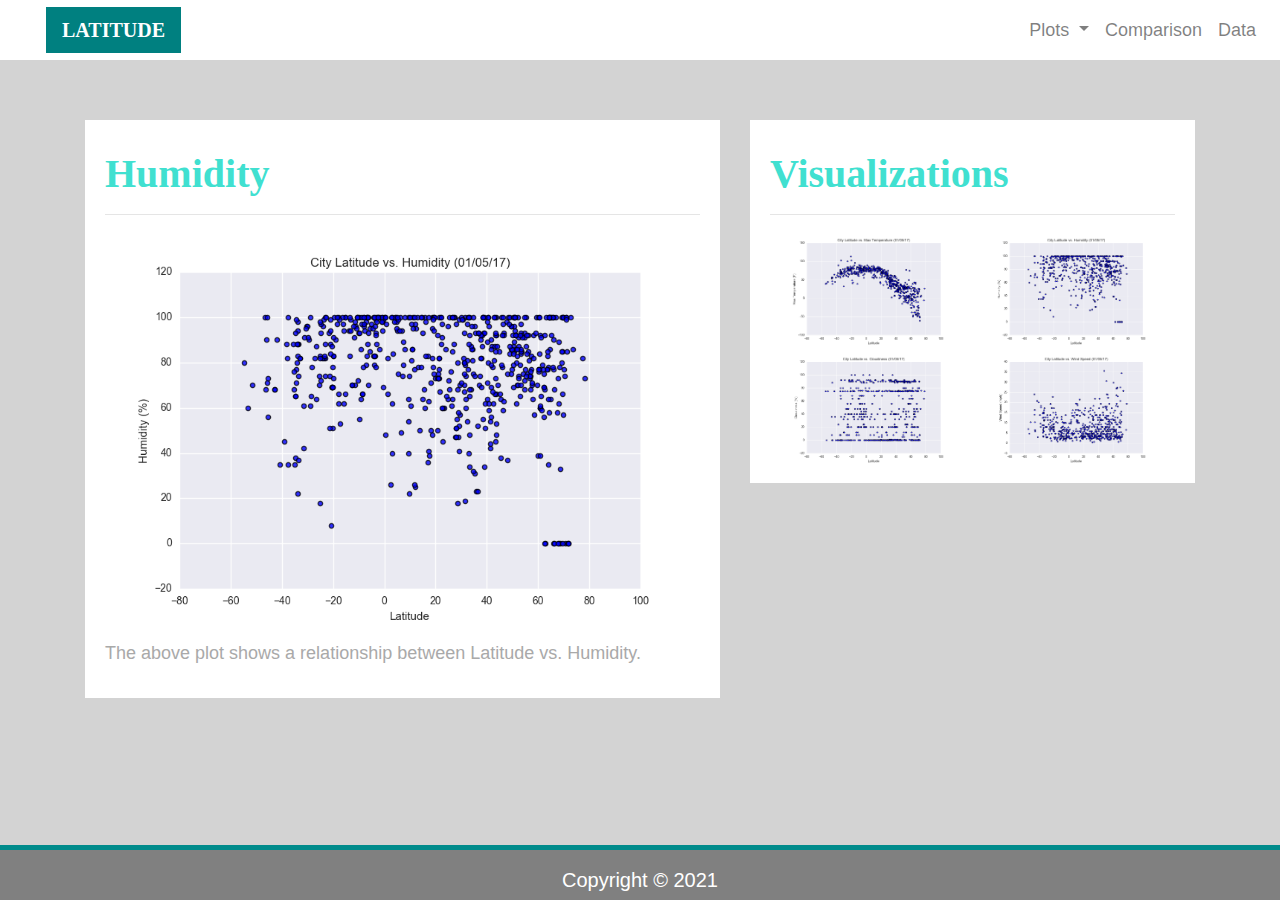
<file: humidity.html>
<!DOCTYPE html>
<html lang="en">

<head>
  <!-- Required meta tags -->
  <meta charset="utf-8">
  <meta name="viewport" content="width=device-width, initial-scale=1, shrink-to-fit=no">
  <title> Bootstrap Visualization Dashboard </title>
  <link rel="stylesheet" href="https://stackpath.bootstrapcdn.com/bootstrap/4.3.1/css/bootstrap.min.css" integrity="sha384-ggOyR0iXCbMQv3Xipma34MD+dH/1fQ784/j6cY/iJTQUOhcWr7x9JvoRxT2MZw1T" crossorigin="anonymous">
  <link rel="stylesheet" href="style.css">
</head>

<body>
  <div class='navigation'>
    <nav class="navbar navbar-expand-lg navbar-light">
      <a class="navbar-brand" href="index.html"><strong>LATITUDE</strong></a>
      <button class="navbar-toggler border border-turquoise" type="button" data-toggle="collapse" data-target="#navbarNavDropdown" aria-controls="#navbarNavDropdown" aria-expanded="false" aria-label="Toggle navigation">
            <span class="navbar-toggler-icon"></span>
        </button>
        <div class="collapse navbar-collapse" id="navbarNavDropdown">
          <ul class="navbar-nav ml-auto">
            <li class="nav-item dropdown">
              <a class="nav-link dropdown-toggle" href="#" id="navbarDropdownMenuLink" role="button" data-toggle="dropdown" aria-haspopup="true" aria-expanded="false">
                Plots
              </a>
              <div class="dropdown-menu" aria-labelledby="navbarDropdownMenuLink">
                      <a class="dropdown-item" href="max_temperature.html">Max Temperature</a>
                      <a class="dropdown-item active" href="humidity.html">Humidity</a>
                      <a class="dropdown-item" href="cloudiness.html">Cloudiness</a>
                      <a class="dropdown-item" href="wind_speed.html">Wind Speed</a>
              </div>
            </li>
            <li class="nav-item">
              <a class="nav-link" href="comparison.html">Comparison</a>
            </li>
            <li class="nav-item">
              <a class="nav-link" href="data.html">Data</a>
            </li>
          </ul>
        </div>
        
    </nav>
  </div>
  <!--The main page section-->
  <div class='container'>
    <div class='row'>
      <!--The Summary box-->
      <div class='col-lg-7 col-md-12'>
        <div class='box'>
          <h1 class='title'>Humidity</h1>
            <hr>
            <img src='Resources/assets/images/Fig2.png' alt="humidity vs latitude">
          <p>The above plot shows a relationship between Latitude vs. Humidity.</p>
        </div>
      </div>
      <!--The Visualization box-->    
      <div class='col-lg-5 col-md-12'>
        <div class='box'>
          <h1 class='title'>Visualizations</h1>
          <hr>
          <div class='container'>
            <div class='row'>
              <div class = 'col-6'>
                <a href="max_temperature.html">
                  <img class='tile' src='Resources/assets/images/Fig1.png' alt='Max temperature image'>
                </a>
              </div>
              <div class = 'col-6'>
                <a href="humidity.html">
                  <img class='tile' src='Resources/assets/images/Fig2.png' alt='Humidity image'>
                </a>
              </div> 
            </div>
            <div class='row'>
              <div class = 'col-6'>
                <a href="cloudiness.html">
                  <img class='tile' src='Resources/assets/images/Fig3.png' alt='cloudiness image'>
                </a>
              </div>
              <div class = 'col-6'>
                <a href="wind_speed.html">
                  <img class='tile' src='Resources/assets/images/Fig4.png' alt='wind speed image'>
                </a>
              </div> 
            </div> 
          </div>
        </div>
      </div>
    </div>
  </div>
  <footer>
    <div class="footer">Copyright &copy; 2021</div>
  </footer>
  <script src="https://code.jquery.com/jquery-3.3.1.slim.min.js" integrity="sha384-q8i/X+965DzO0rT7abK41JStQIAqVgRVzpbzo5smXKp4YfRvH+8abtTE1Pi6jizo" crossorigin="anonymous"></script>
  <script src="https://cdnjs.cloudflare.com/ajax/libs/popper.js/1.14.7/umd/popper.min.js" integrity="sha384-UO2eT0CpHqdSJQ6hJty5KVphtPhzWj9WO1clHTMGa3JDZwrnQq4sF86dIHNDz0W1" crossorigin="anonymous"></script>
  <script src="https://stackpath.bootstrapcdn.com/bootstrap/4.3.1/js/bootstrap.min.js" integrity="sha384-JjSmVgyd0p3pXB1rRibZUAYoIIy6OrQ6VrjIEaFf/nJGzIxFDsf4x0xIM+B07jRM" crossorigin="anonymous"></script>
</body>
</html>
</file>
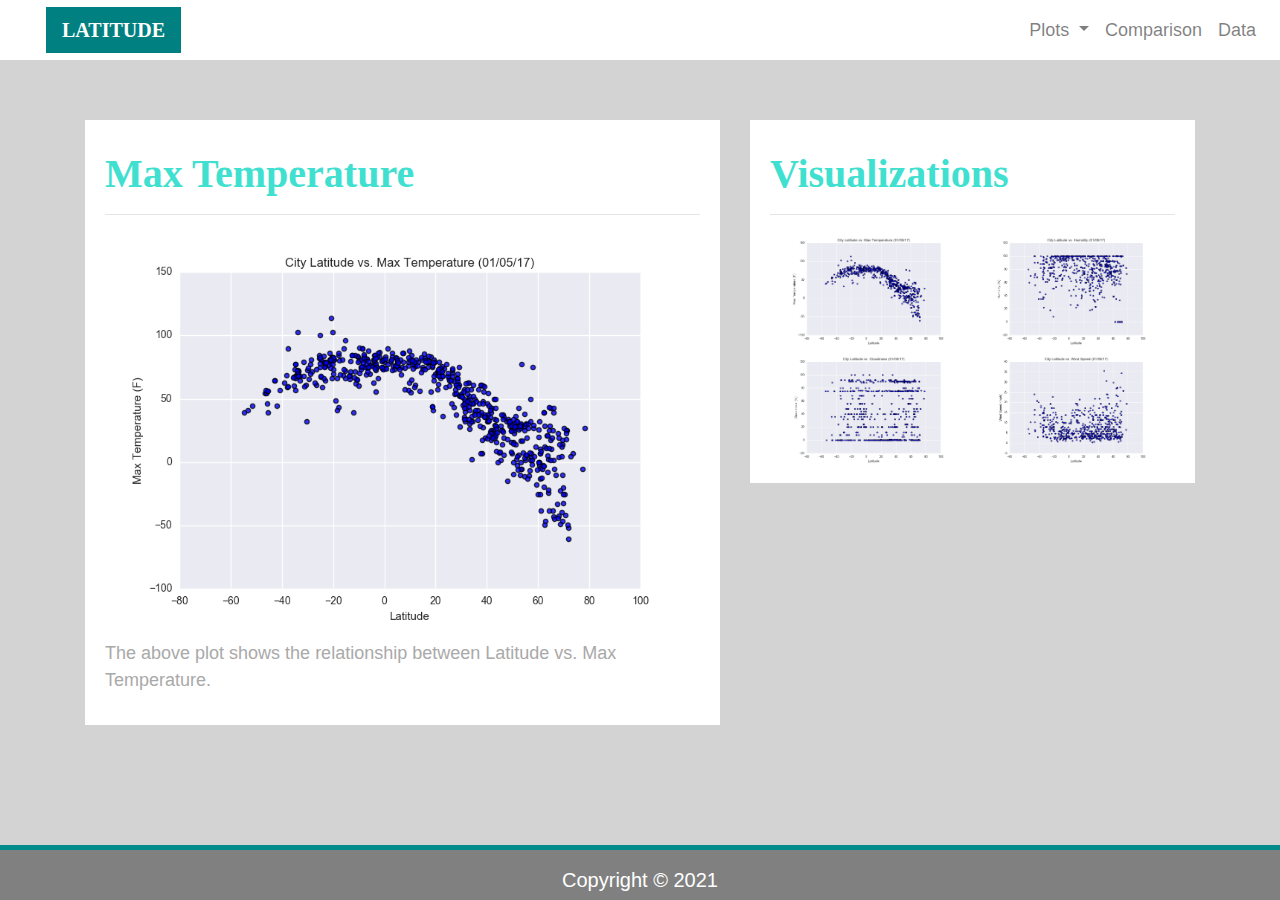
<file: max_temperature.html>
<!DOCTYPE html>
<html lang="en">

<head>
  <!-- Required meta tags -->
  <meta charset="utf-8">
  <meta name="viewport" content="width=device-width, initial-scale=1, shrink-to-fit=no">
  <title> Bootstrap Visualization Dashboard </title>
  <link rel="stylesheet" href="https://stackpath.bootstrapcdn.com/bootstrap/4.3.1/css/bootstrap.min.css" integrity="sha384-ggOyR0iXCbMQv3Xipma34MD+dH/1fQ784/j6cY/iJTQUOhcWr7x9JvoRxT2MZw1T" crossorigin="anonymous">
  <link rel="stylesheet" href="style.css">
</head>

<body>
  <div class='navigation'>
    <nav class="navbar navbar-expand-lg navbar-light">
    <a class="navbar-brand" href="index.html"><strong>LATITUDE</strong></a>
    <button class="navbar-toggler border border-turquoise" type="button" data-toggle="collapse" data-target="#navbarNavDropdown" aria-controls="#navbarNavDropdown" aria-expanded="false" aria-label="Toggle navigation">
            <span class="navbar-toggler-icon"></span>
        </button>
        <div class="collapse navbar-collapse" id="navbarNavDropdown">
          <ul class="navbar-nav ml-auto">
            <li class="nav-item dropdown">
              <a class="nav-link dropdown-toggle" href="#" id="navbarDropdownMenuLink" role="button" data-toggle="dropdown" aria-haspopup="true" aria-expanded="false">
                Plots
              </a>
              <div class="dropdown-menu" aria-labelledby="navbarDropdownMenuLink">
                      <a class="dropdown-item active" href="max_temperature.html">Max Temperature</a>
                      <a class="dropdown-item" href="humidity.html">Humidity</a>
                      <a class="dropdown-item" href="cloudiness.html">Cloudiness</a>
                      <a class="dropdown-item" href="wind_speed.html">Wind Speed</a>
              </div>
            </li>
            <li class="nav-item">
              <a class="nav-link" href="comparison.html">Comparison</a>
            </li>
            <li class="nav-item">
              <a class="nav-link" href="data.html">Data</a>
            </li>
          </ul>
        </div>
        
    </nav>
  </div>
  <!--The main page section-->
  <div class='container'>
    <div class='row'>
      <!--The Summary box-->
      <div class='col-lg-7 col-md-12'>
        <div class='box'>
          <section id="figure">
              <h1 class='title'>Max Temperature</h1>
              <hr>
              <img id='image1' src='Resources/assets/images/Fig1.png' alt="temp vs latitude">
          </section>
          <p>The above plot shows the relationship between Latitude vs. Max Temperature.</p>
        </div>
      </div>
      <!--The Visualization box-->    
      <div class='col-lg-5 col-md-12'>
        <div class='box'>
          <h1 class='title'>Visualizations</h1>
          <hr>

          <div class='container'>
            <div class='row'>
              <div class = 'col-6'>
                <a href="max_temperature.html">
                  <img class='tile' src='Resources/assets/images/Fig1.png' alt='Max temperature image'>
                </a>
              </div>
              <div class = 'col-6'>
                <a href="humidity.html">
                  <img class='tile' src='Resources/assets/images/Fig2.png' alt='Humidity image'>
                </a>
              </div> 
            </div>
            <div class='row'>
              <div class = 'col-6'>
                <a href="cloudiness.html">
                  <img class='tile' src='Resources/assets/images/Fig3.png' alt='cloudiness image'>
                </a>
              </div>
              <div class = 'col-6'>
                <a href="wind_speed.html">
                  <img class='tile' src='Resources/assets/images/Fig4.png' alt='wind speed image'>
                </a>
              </div> 
            </div> 
          </div>
        </div>
      </div>
    </div>
  </div>
  <footer>
    <div class="footer">Copyright &copy; 2021</div>
  </footer>
  <script src="https://code.jquery.com/jquery-3.3.1.slim.min.js" integrity="sha384-q8i/X+965DzO0rT7abK41JStQIAqVgRVzpbzo5smXKp4YfRvH+8abtTE1Pi6jizo" crossorigin="anonymous"></script>
  <script src="https://cdnjs.cloudflare.com/ajax/libs/popper.js/1.14.7/umd/popper.min.js" integrity="sha384-UO2eT0CpHqdSJQ6hJty5KVphtPhzWj9WO1clHTMGa3JDZwrnQq4sF86dIHNDz0W1" crossorigin="anonymous"></script>
  <script src="https://stackpath.bootstrapcdn.com/bootstrap/4.3.1/js/bootstrap.min.js" integrity="sha384-JjSmVgyd0p3pXB1rRibZUAYoIIy6OrQ6VrjIEaFf/nJGzIxFDsf4x0xIM+B07jRM" crossorigin="anonymous"></script>
</body>
</html>
</file>
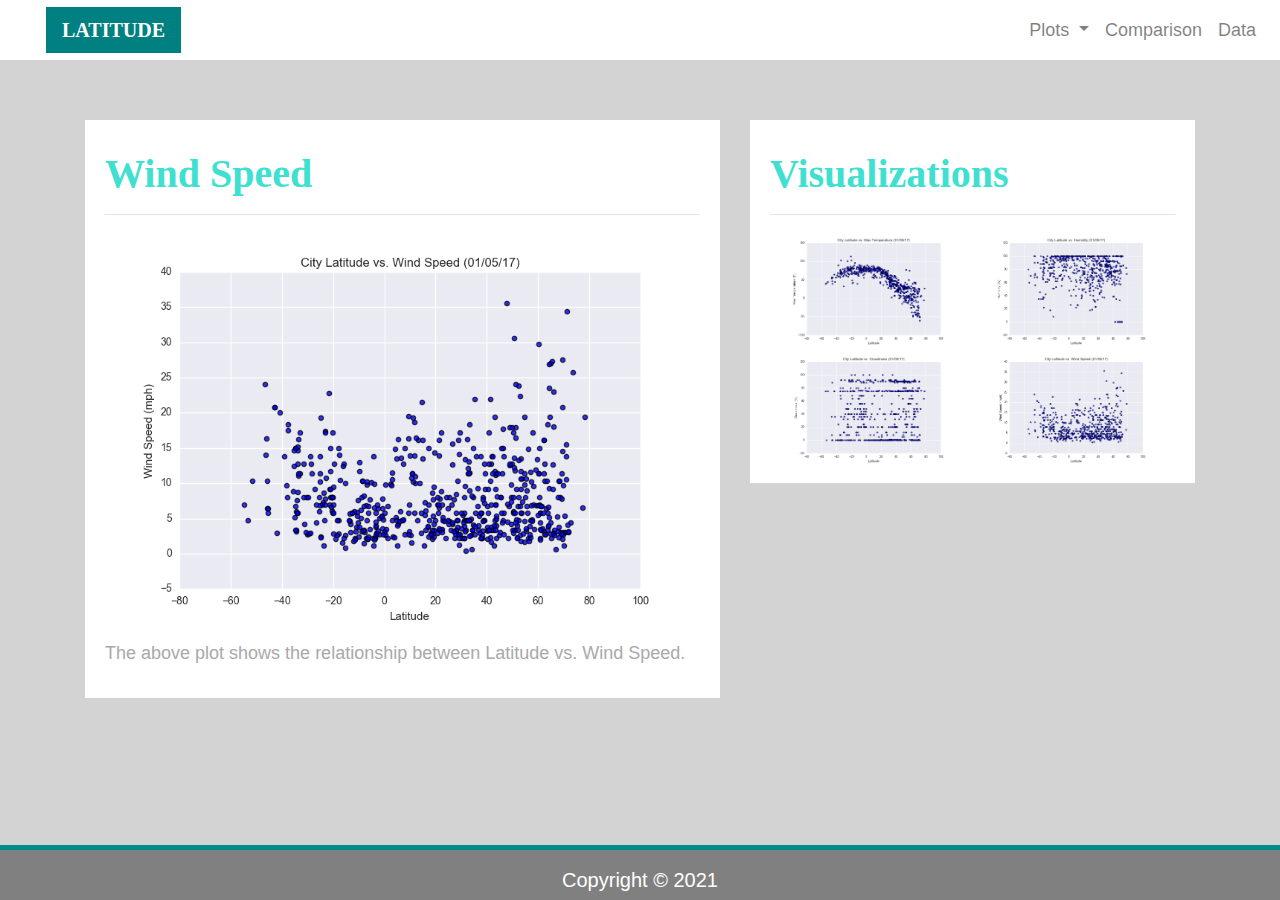
<file: wind_speed.html>
<!DOCTYPE html>
<html lang="en">

<head>
  <!-- Required meta tags -->
  <meta charset="utf-8">
  <meta name="viewport" content="width=device-width, initial-scale=1, shrink-to-fit=no">
  <title> Bootstrap Visualization Dashboard </title>
  <link rel="stylesheet" href="https://stackpath.bootstrapcdn.com/bootstrap/4.3.1/css/bootstrap.min.css" integrity="sha384-ggOyR0iXCbMQv3Xipma34MD+dH/1fQ784/j6cY/iJTQUOhcWr7x9JvoRxT2MZw1T" crossorigin="anonymous">
  <link rel="stylesheet" href="style.css">
</head>

<body>
  <div class='navigation'>
    <nav class="navbar navbar-expand-lg navbar-light">
    <a class="navbar-brand" href="index.html"><strong>LATITUDE</strong></a>
    <button class="navbar-toggler border border-turquoise" type="button" data-toggle="collapse" data-target="#navbarNavDropdown" aria-controls="#navbarNavDropdown" aria-expanded="false" aria-label="Toggle navigation">
            <span class="navbar-toggler-icon"></span>
        </button>
        <div class="collapse navbar-collapse" id="navbarNavDropdown">
          <ul class="navbar-nav ml-auto">
            <li class="nav-item dropdown">
              <a class="nav-link dropdown-toggle" href="#" id="navbarDropdownMenuLink" role="button" data-toggle="dropdown" aria-haspopup="true" aria-expanded="false">
                Plots
              </a>
              <div class="dropdown-menu" aria-labelledby="navbarDropdownMenuLink">
                      <a class="dropdown-item" href="max_temperature.html">Max Temperature</a>
                      <a class="dropdown-item" href="humidity.html">Humidity</a>
                      <a class="dropdown-item" href="cloudiness.html">Cloudiness</a>
                      <a class="dropdown-item active" href="wind_speed.html">Wind Speed</a>
              </div>
            </li>
            <li class="nav-item">
              <a class="nav-link" href="comparison.html">Comparison</a>
            </li>
            <li class="nav-item">
              <a class="nav-link" href="data.html">Data</a>
            </li>
          </ul>
        </div>
        
    </nav>
  </div>
  <!--The main page section-->
  <div class='container'>
    <div class='row'>
      <!--The Summary box-->
      <div class='col-lg-7 col-md-12'>
        <div class='box'>
          <section id="figure">
              <h1 class='title'>Wind Speed</h1>
              <hr>
              <img id='image1' src='Resources/assets/images/Fig4.png' alt="wind speed vs latitude">
          </section>
          <p>The above plot shows the relationship between Latitude vs. Wind Speed.</p>
        </div>
      </div>
      <!--The Visualization box-->    
      <div class='col-lg-5 col-md-12'>
        <div class='box'>
          <h1 class='title'>Visualizations</h1>
          <hr>

          <div class='container'>
            <div class='row'>
              <div class = 'col-6'>
                <a href="max_temperature.html">
                  <img class='tile' src='Resources/assets/images/Fig1.png' alt='Max temperature image'>
                </a>
              </div>
              <div class = 'col-6'>
                <a href="humidity.html">
                  <img class='tile' src='Resources/assets/images/Fig2.png' alt='Humidity image'>
                </a>
              </div> 
            </div>
            <div class='row'>
              <div class = 'col-6'>
                <a href="cloudiness.html">
                  <img class='tile' src='Resources/assets/images/Fig3.png' alt='cloudiness image'>
                </a>
              </div>
              <div class = 'col-6'>
                <a href="wind_speed.html">
                  <img class='tile' src='Resources/assets/images/Fig4.png' alt='wind speed image'>
                </a>
              </div> 
            </div> 
          </div>
        </div>
      </div>
    </div>
  </div>
  <footer>
    <div class="footer">Copyright &copy; 2021</div>
  </footer>
  <script src="https://code.jquery.com/jquery-3.3.1.slim.min.js" integrity="sha384-q8i/X+965DzO0rT7abK41JStQIAqVgRVzpbzo5smXKp4YfRvH+8abtTE1Pi6jizo" crossorigin="anonymous"></script>
  <script src="https://cdnjs.cloudflare.com/ajax/libs/popper.js/1.14.7/umd/popper.min.js" integrity="sha384-UO2eT0CpHqdSJQ6hJty5KVphtPhzWj9WO1clHTMGa3JDZwrnQq4sF86dIHNDz0W1" crossorigin="anonymous"></script>
  <script src="https://stackpath.bootstrapcdn.com/bootstrap/4.3.1/js/bootstrap.min.js" integrity="sha384-JjSmVgyd0p3pXB1rRibZUAYoIIy6OrQ6VrjIEaFf/nJGzIxFDsf4x0xIM+B07jRM" crossorigin="anonymous"></script>
</body>
</html>
</file>
<file: style.css>
/*
 First External CSS Stylesheet
 */

/* Styling for HTML elements */

body {
  background: lightgray;
}

.navbar{
  max-height: 60px;
}

.navigation .navbar-brand{
  color: white;
  margin-left: 30px; 
  padding: inherit; 
  background-color: teal;
  font-size: 20px;
  font-family: Georgia, 'Times New Roman', Times, serif;
}

.navbar{
  background-color: white; 
  font-size: 18px; 
}



.dropdown-item{
  color: gray; 
  
}



a{
  color: gray;
  font-size: 18px; 
}

.nav-link:hover{
  background-color: cyan;
}

.navbar-brand:hover{
  color: black;
}

/* Images */

img{
  width:100%;
  height:100%;
}

.active, .tile:hover{
  border-color: turquoise;
  border-style: solid; 
}

.visualization{
  width:50%;
  height:50%;
}

.title{
  color: turquoise;  
  font-family: Georgia, 'Calibri', Times, serif;
  font-weight: bold; 
  padding-top: 20px; 
}

p{
  color: darkgrey;
  font-family: Arial, Helvetica, sans-serif;
  font-size: 18px; 
}

.box {
  margin-top: 60px; 
  margin-bottom: 62px; 
  padding: 10px 20px 15px; 
  color:black;
  background-color: white; 

  }

  .table{
    font-size: 15px; 
    border-top-color: white; 
}

footer{
  background-color: gray; 
  border-top-style: solid; 
  border-top-width: 5px; 
  border-top-color: darkcyan;
  color: white; 
  min-height: 55px; 
  font-family: Arial, Helvetica, sans-serif;
  font-size: 20px; 
  text-align: center; 
  position: fixed;
  left: 0;
  bottom: 0;
  width: 100%;
  padding-top: 15px; 
}

.subtitle{
  color: turquoise;  
  font-family: Georgia, 'Times New Roman', Times, serif;
  font-weight: bolder; 
  text-align: center;
  padding-top: 20px; 
}



@media(max-width: 992px){
.navbar-expand-lg{
  background-color: darkcyan;
}
.navbar{
  max-height: none; 
  padding: inherit;
}
.navbar div{
  margin: inherit; 
  background-color: white;  
}
.navbar-brand{
  padding: 10px; 
}
  
button{
  margin-right: 30px; 
}
button:focus{
  
  outline: 1px dotted;
  outline: 5px auto;
      
  }
}
</file>
